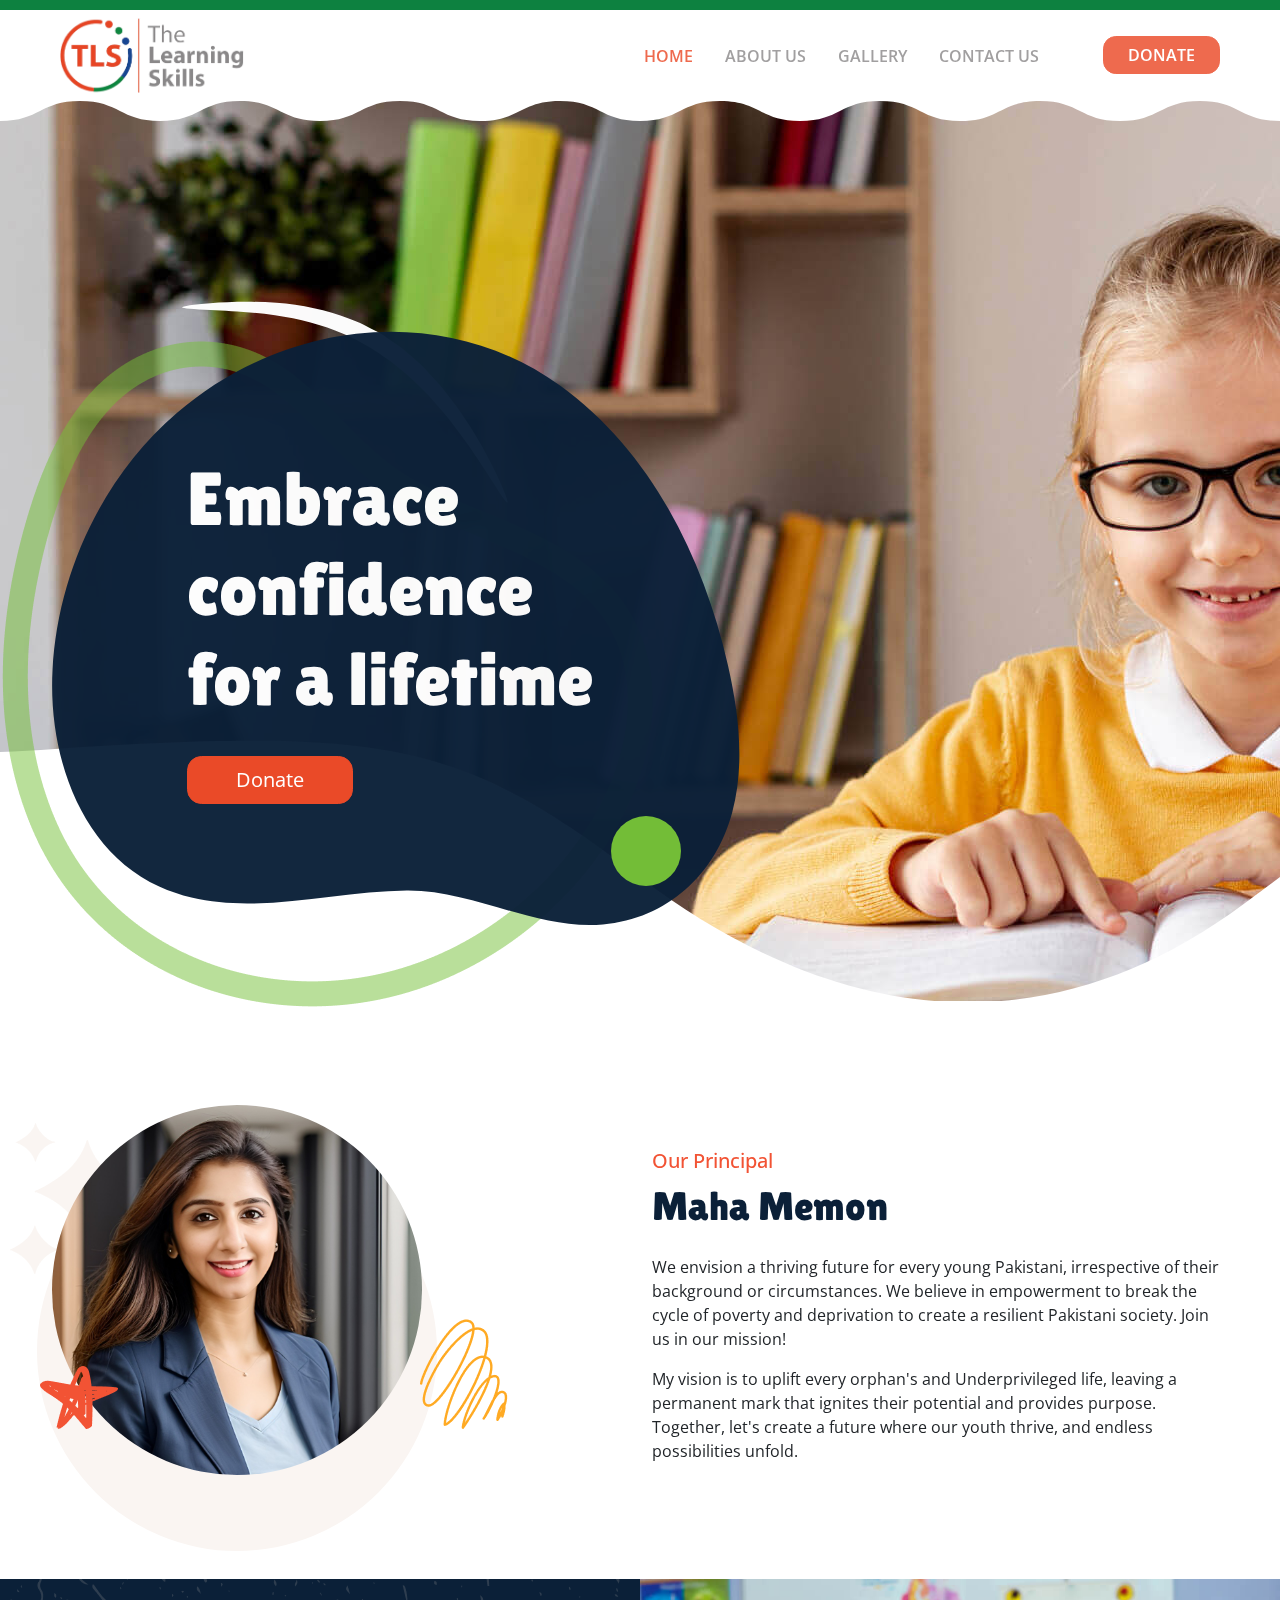
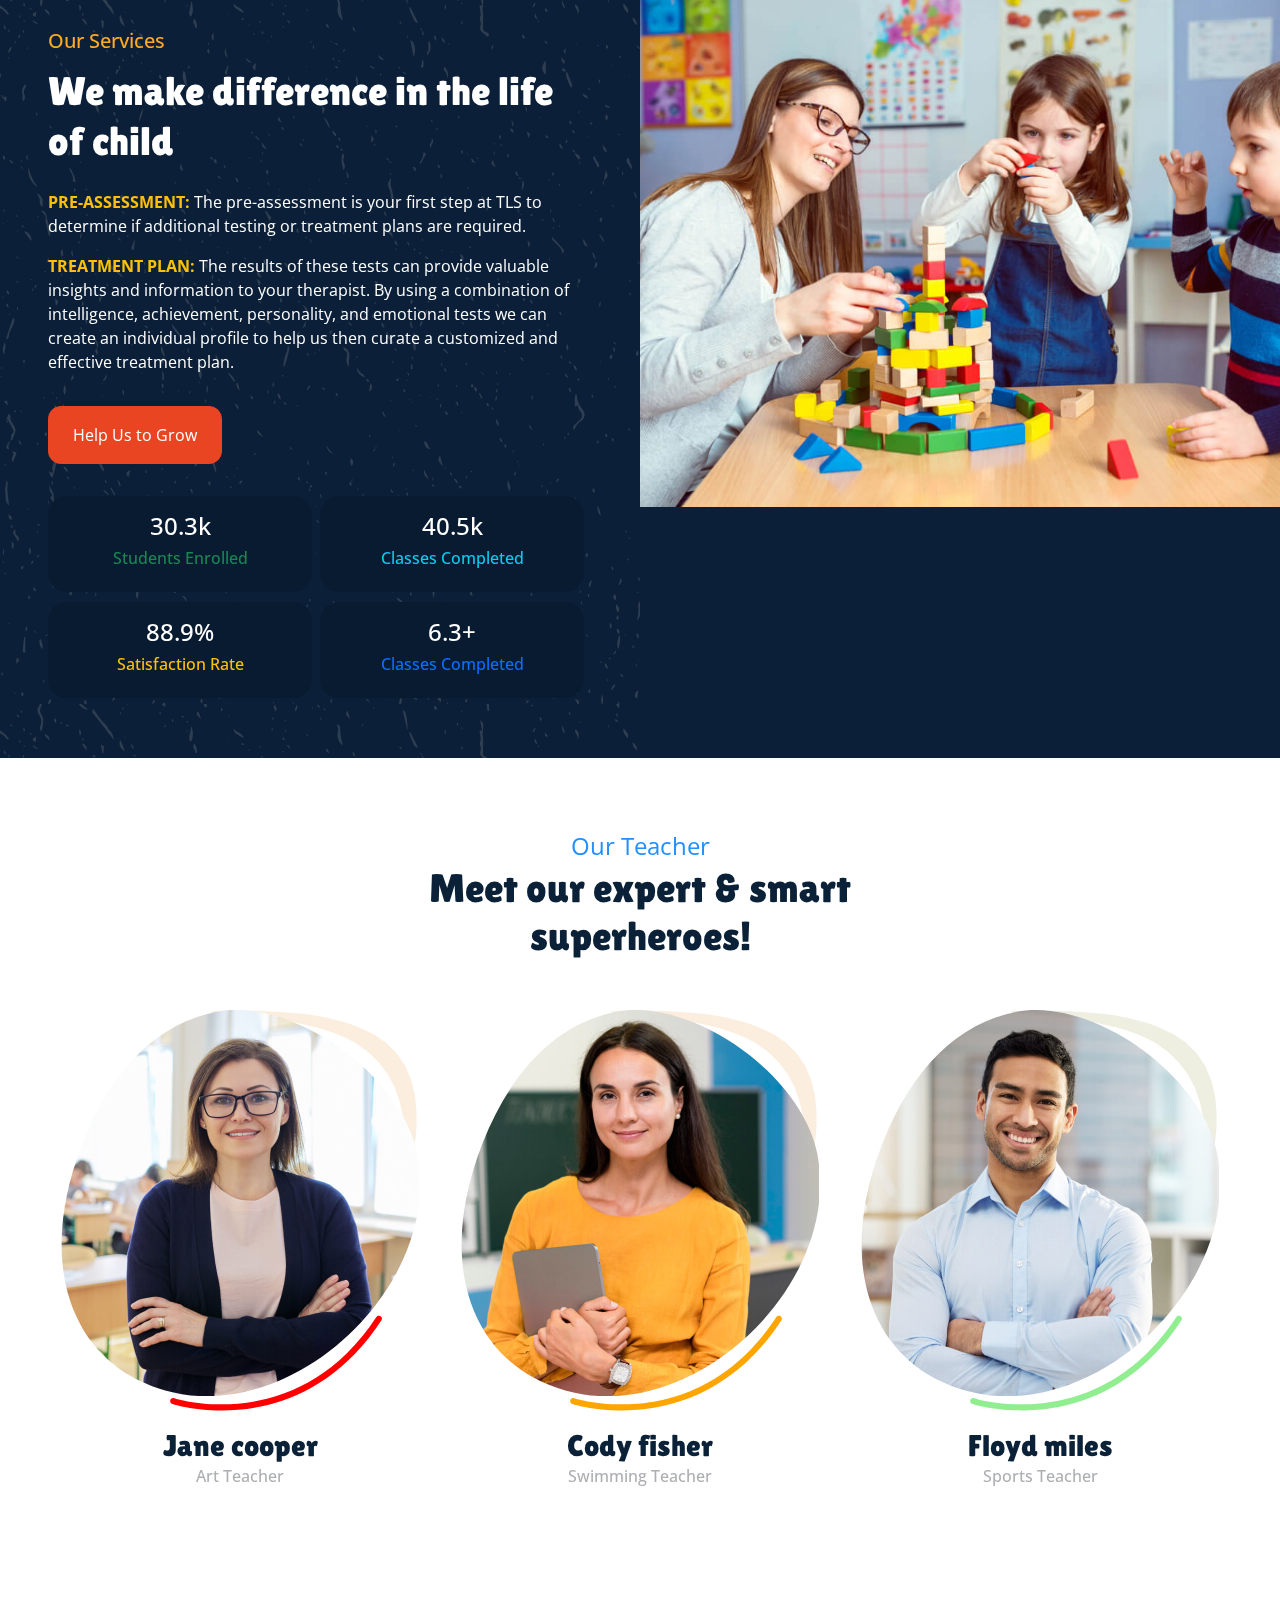
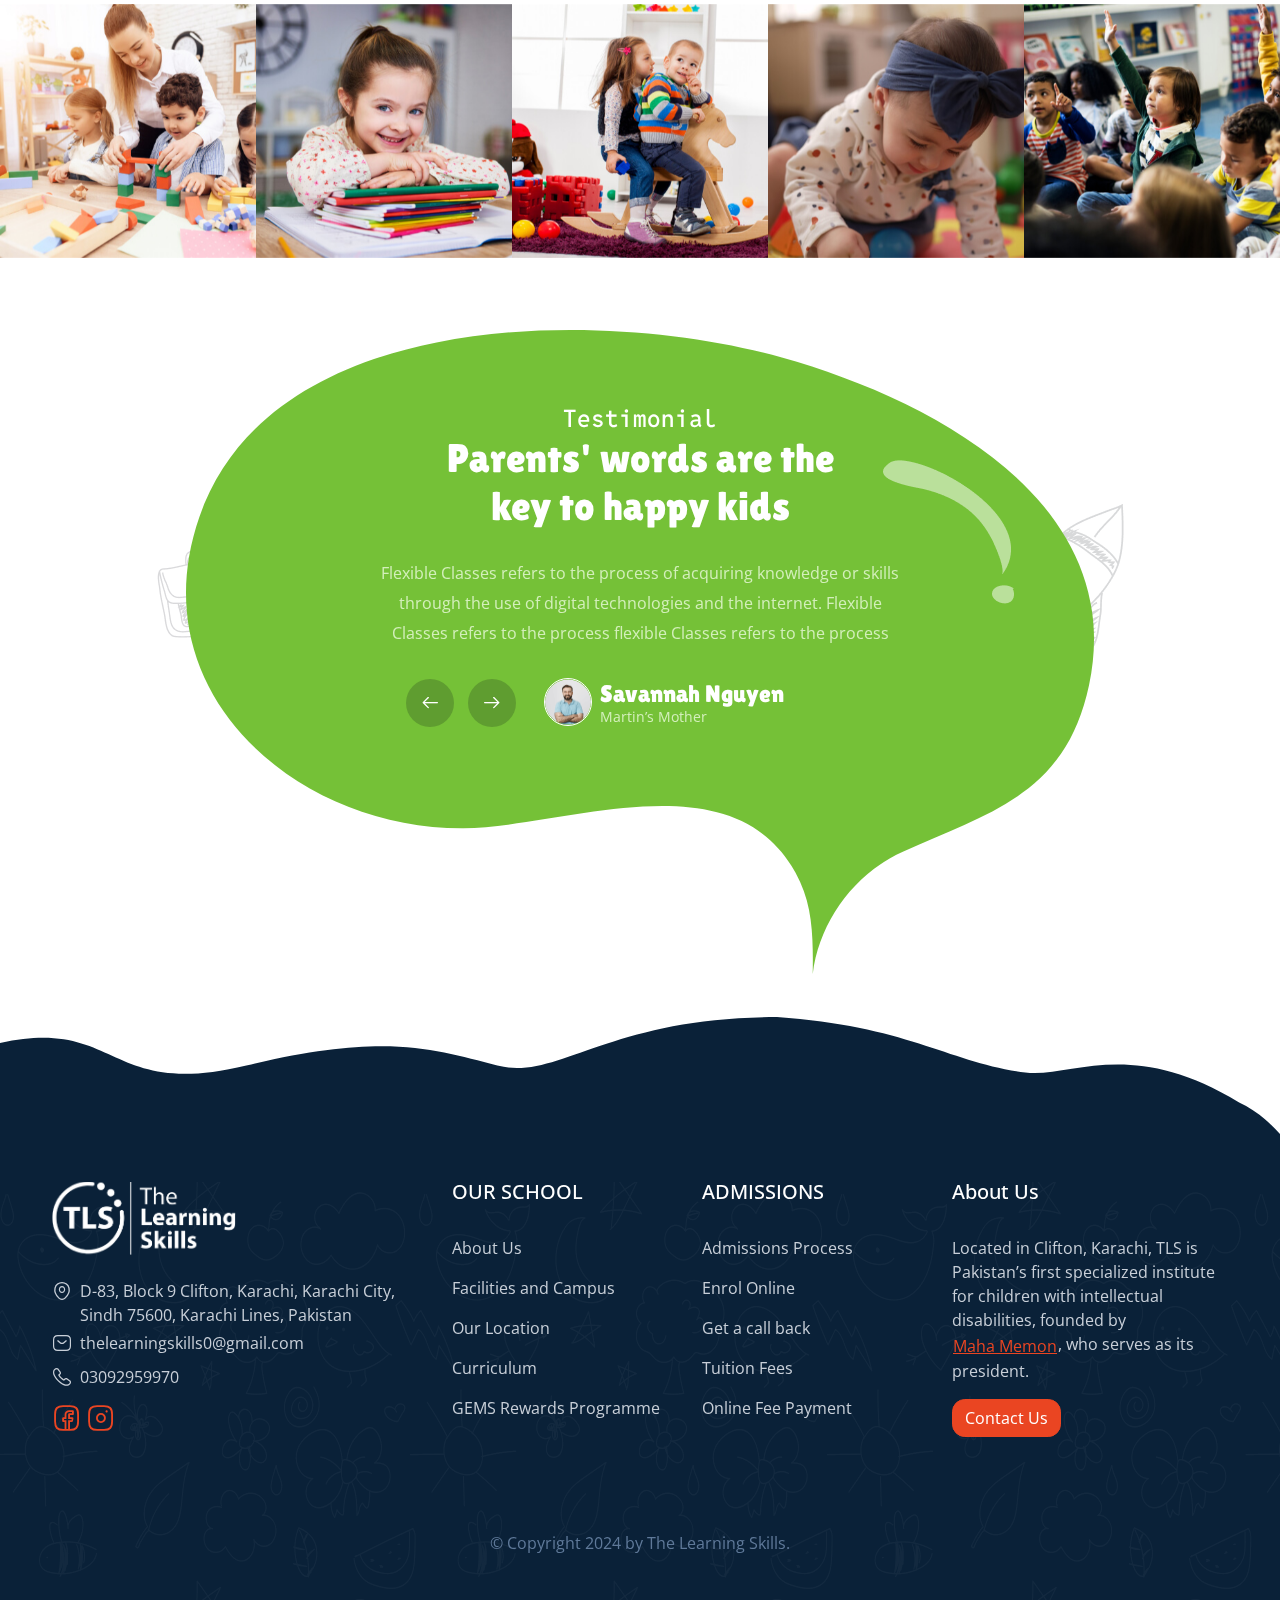
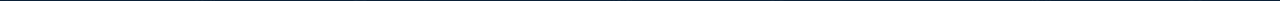
<file: index.html>
<!doctype html>
<html lang="en">

<head>
  <!-- Required meta tags -->
  <meta charset="utf-8">
  <meta name="viewport" content="width=device-width, initial-scale=1">

  <!-- CSS -->
  <link href="/assets/styles/style.css" rel="stylesheet" crossorigin="anonymous">
  <link rel="stylesheet" href="/assets/styles/owl.carousel.min.css">
  <link rel="stylesheet"
    href="/assets/styles/owl.theme.default.min.css">

  <link rel="icon" type="image/png" sizes="16x16" href="/favicon.ico">


  <title>The Learning Skills</title>
</head>

<body>

  <header>
    <nav class="navbar navbar-expand-lg">
      <div class="container-fluid">
        <a class="navbar-brand" href="/index.html">The Learning Skills</a>
        <button class="navbar-toggler" type="button" data-bs-toggle="offcanvas" data-bs-target="#navbarSupportedContent"
          aria-controls="navbarSupportedContent" aria-expanded="false" aria-label="Toggle navigation">
         <i class="icon-menu-1"></i>
        </button>
        <div class="offcanvas offcanvas-end" tabindex="-1" id="navbarSupportedContent"
          aria-labelledby="navbarSupportedContentLabel">
          <div class="offcanvas-header">
            <h5 class="offcanvas-title" id="navbarSupportedContentLabel">Menu</h5>
            <button type="button" class="btn-close text-reset" data-bs-dismiss="offcanvas" aria-label="Close"></button>
          </div>
          <div class="offcanvas-body">
            <ul class="navbar-nav mb-2 mb-lg-0 ms-auto">
              <li class="nav-item">
                <a class="nav-link active" aria-current="page" href="/index.html">Home</a>
              </li>
              <li class="nav-item">
                <a class="nav-link" aria-current="page" href="/about-us.html">About Us</a>
              </li>
              <li class="nav-item">
                <a class="nav-link" href="/gallery.html">Gallery</a>
              </li>
              <li class="nav-item">
                <a class="nav-link" href="/contact.html">Contact Us</a>
              </li>
              <li class="nav-item my-xl-0 my-lg-0 my-1">
                <a href="/donate.html" class="btn btn-primary px-4 ms-lg-5">Donate</a>
              </li>
            </ul>
          </div>
        </div>
      </div>
    </nav>

    <div class="header-banner">
      <div class="slide">
        <div class="banner-image"></div>
        <div class="container">
          <div class="row">
            <div class="col-xl-8 col-lg-10 col-12 mx-xl-0 mx-auto banner-container">
              <div class="banner-box">
                <div class="baner-content">
                  <h3>
                    Embrace<br> confidence<br> for a lifetime
                  </h3>
                  <a href="/contact.html" class="btn btn-primary btn-lg px-5  mt-4">Donate</a>
                </div>
                <div class="banner-shape1">
                  <img src="/assets/images/banner-1-shape-2.png" alt="">
                </div>
                <div class="banner-shape22"></div>
                <div class="banner-shape3"></div>
                <div class="banner-shape4">
                  <div class="banner-shape4-inner"></div>
                </div>
                <div class="banner-shape5">
                  <div class="banner-shape5-inner"></div>
                </div>
              </div>
            </div>
          </div>
        </div>
      </div>
    </div>
  </header>

  <section style="margin: 100px 0;">
    <div class="container">
      <div class="row">
        <div class="col-md-6 d-flex align-items-center mb-md-0 mb-lg-0 mb-0 position-relative">
          <div class="img-section">
            <img src="./assets/images/head-of-school.png" width="370px" height="370px" alt="Contact Image"
              class="img-fluid head-rounded-image mb-md-0 mb-lg-0 mb-5">
          </div>
          <div class="stars-shape">
            <img src="./assets/images/contact-stars.png" class="stars-img" alt="">
          </div>
          <div class="orange-star-shape">
            <img src="./assets/images/contact-orange-star.png" class="orange-star" alt="">
          </div>
          <div class="zigzag-shape">
            <img src="./assets/images/contact-zigzag-shape.png" class="zigzag" alt="">
          </div>
        </div>
        <div class="col-md-6 pt-5">
          <h6 class="contact-heading">Our Principal</h6>
          <h3 class="contact-subheading  mb-4">Maha Memon</h3>
          <p>
            We envision a thriving future for every young Pakistani, irrespective of their
            background or circumstances. We believe in empowerment to break the cycle of
            poverty and deprivation to create a resilient Pakistani society.
            Join us in our mission!
          </p>
          <p>
            My vision is to uplift every orphan's and Underprivileged life, leaving a
            permanent mark that ignites their potential and provides purpose. Together,
            let's create a future where our youth thrive, and endless possibilities unfold.
          </p>
        </div>
      </div>
    </div>
  </section>


  <section class="funfacts-section position-relative ">
    <div class="funfacts-bg-animation" style="background: url(./assets/images/funfact-bg-2.png);">
    </div>
    <div class="row zindex-3 g-0">
      <div class="col-xl-6">
        <div class="funfacts-content d-flex  justify-content-center align-items-start px-xl-5 px-lg-5 px-md-5">
          <h6 class="funfacts-heading font-weight-bold">Our Services</h6>
          <h3 class="funfacts-sub-heading text-white  mb-4 text-start">
            We make difference in the life of child
          </h3>
          <p class=" text-start">
            <b class="text-warning">PRE-ASSESSMENT:</b> The pre-assessment is your first step at TLS to determine if additional testing or
            treatment plans are required.
          </p>
          <p class=" text-start">
            <b class="text-warning">TREATMENT PLAN:</b> The results of these tests can provide valuable insights and information to your
            therapist.
            By using a combination of intelligence, achievement, personality, and emotional tests we can
            create an individual profile to help us then curate a customized and effective treatment plan.
          </p>

          <button type="button" class="btn btn-primary px-4 py-3 mt-3 mb-3">Help Us to Grow</button>

          <div class="row text-center mt-3 gx-2 w-100">
            <div class="col-6 col-md-6 col-lg-6 funfact-stat">
              <div class="funfact-inner p-3">
                <h5 class="funfact-number text-white font-weight-bold">30.3k</h5>
                <h6 class="funfact-label text-success">Students Enrolled</h6>
              </div>
            </div>
            <div class="col-6 col-md-6 col-lg-6 funfact-stat">
              <div class="funfact-inner p-3">
                <h5 class="funfact-number text-white font-weight-bold">40.5k</h5>
                <h6 class="funfact-label text-info">Classes Completed</h6>
              </div>
            </div>
            <div class="col-6 col-md-6 col-lg-6 funfact-stat">
              <div class="funfact-inner p-3">
                <h5 class="funfact-number text-white font-weight-bold">88.9%</h5>
                <h6 class="funfact-label text-warning">Satisfaction Rate</h6>
              </div>
            </div>
            <div class="col-6 col-md-6 col-lg-6 funfact-stat">
              <div class="funfact-inner p-3">
                <h5 class="funfact-number text-white font-weight-bold">6.3+</h5>
                <h6 class="funfact-label text-primary">Classes Completed</h6>
              </div>
            </div>
          </div>
        </div>
      </div>
      <div class="col-xl-6">
        <div class="funfacts-image">
          <img src="./assets/images/funfact-1.jpg" alt="Children playing" class="img-fluid">
        </div>
      </div>
    </div>
  </section>


  <section class=" my-5">
    <div class="container mx-auto">
      <div>
        <div class="section-subtitle">
          Our Teacher
        </div>
        <h3 class="section-title">
          Meet our expert & smart
          <br>
          superheroes!
        </h3>
      </div>
      <div class="row" style="overflow-x: hidden;">
        <div class="col-lg-4 col d-flex align-items-center justify-content-center mb-5">
          <div>
            <div class="team-card-svg-top">
              <svg xmlns="http://www.w3.org/2000/svg" viewBox="0 0 207 157" class="team-second-svg">
                <path
                  d="M0.255249 1.69657C0.907365 0.855618 12.3312 0.403216 29.5368 0.426383C46.7158 0.513133 69.6055 1.28915 92.43 3.86789C115.129 6.52265 136.887 11.9096 152.332 18.8871C156.063 20.7291 160.018 22.2178 163.085 24.0834C166.027 26.0249 168.807 27.8183 171.326 29.4759C172.586 30.3047 173.783 31.1053 174.907 31.8548C175.906 32.6803 176.753 33.513 177.573 34.2768C179.212 35.8045 180.617 37.1329 181.716 38.2108C182.815 39.2886 184.157 40.5888 185.634 42.1007C187.067 43.6303 188.151 45.5893 189.621 47.6079C191.002 49.662 192.509 51.9048 194.115 54.2677C195.766 56.6128 196.54 59.4901 197.896 62.2698C199.074 65.1203 200.421 68.0095 201.537 71.0967C202.284 74.3024 203.059 77.5769 203.852 80.8974C205.752 87.4145 205.994 94.5861 206.495 101.496C207.754 129.351 201.165 155.955 198.932 156.465C195.811 157.22 197.496 131.837 192.769 105.828C191.373 99.4039 190.414 92.6477 187.897 86.6661C186.845 83.6072 185.802 80.5712 184.786 77.6041C183.331 74.8368 181.903 72.1384 180.52 69.5546C179.048 67.0063 178.105 64.3551 176.347 62.2643C174.679 60.1381 173.145 58.0913 171.694 56.2509C170.197 54.4283 169.113 52.6017 167.699 51.2504C166.276 49.8762 164.988 48.7137 163.971 47.7099C162.953 46.7061 161.692 45.48 160.232 44.014C159.485 43.3013 158.755 42.5021 157.872 41.71C156.864 40.994 155.794 40.2498 154.696 39.4367C152.464 37.8513 150.061 36.0947 147.461 34.2305C144.815 32.3841 141.282 30.9144 138.018 29.0738C124.431 22.0789 105.04 16.1286 84.1235 12.4784C63.162 8.84582 41.6318 6.79042 25.7309 5.21776C9.8033 3.70869 -0.387809 2.56047 0.255249 1.69657Z" />
              </svg>
            </div>
            <div class="team-card-svg-middle">
              <svg xmlns="http://www.w3.org/2000/svg" viewBox="0 0 217 98" fill="red">
                <path
                  d="M203.517 22.6552C120.489 128.266 3.54803 91.1587 2.29153 90.7596C0.667608 90.2287 -0.200435 88.4866 0.330195 86.8628C0.860825 85.2391 2.60286 84.3715 4.22678 84.9025C5.48328 85.3016 130.102 124.677 210.694 2.04102C211.597 0.592506 213.532 0.229286 214.961 1.15706C216.391 2.08483 216.774 3.99488 215.846 5.42433C211.856 11.5493 207.731 17.2946 203.517 22.6552Z">
                </path>
              </svg>
            </div>
            <div class="team-card-img">
              <img src="./assets/images/team-1.jpeg" alt="">
            </div>
            <div>
              <h6 class="team-title">
                Jane cooper
              </h6>
              <div class="team-subtitle">
                Art Teacher
              </div>
            </div>
          </div>
        </div>
        <div class="col-lg-4 d-flex align-items-center justify-content-center mb-5">
          <div>
            <div class="team-card-svg-top">
              <svg xmlns="http://www.w3.org/2000/svg" viewBox="0 0 207 157" class="team-second-svg">
                <path
                  d="M0.255249 1.69657C0.907365 0.855618 12.3312 0.403216 29.5368 0.426383C46.7158 0.513133 69.6055 1.28915 92.43 3.86789C115.129 6.52265 136.887 11.9096 152.332 18.8871C156.063 20.7291 160.018 22.2178 163.085 24.0834C166.027 26.0249 168.807 27.8183 171.326 29.4759C172.586 30.3047 173.783 31.1053 174.907 31.8548C175.906 32.6803 176.753 33.513 177.573 34.2768C179.212 35.8045 180.617 37.1329 181.716 38.2108C182.815 39.2886 184.157 40.5888 185.634 42.1007C187.067 43.6303 188.151 45.5893 189.621 47.6079C191.002 49.662 192.509 51.9048 194.115 54.2677C195.766 56.6128 196.54 59.4901 197.896 62.2698C199.074 65.1203 200.421 68.0095 201.537 71.0967C202.284 74.3024 203.059 77.5769 203.852 80.8974C205.752 87.4145 205.994 94.5861 206.495 101.496C207.754 129.351 201.165 155.955 198.932 156.465C195.811 157.22 197.496 131.837 192.769 105.828C191.373 99.4039 190.414 92.6477 187.897 86.6661C186.845 83.6072 185.802 80.5712 184.786 77.6041C183.331 74.8368 181.903 72.1384 180.52 69.5546C179.048 67.0063 178.105 64.3551 176.347 62.2643C174.679 60.1381 173.145 58.0913 171.694 56.2509C170.197 54.4283 169.113 52.6017 167.699 51.2504C166.276 49.8762 164.988 48.7137 163.971 47.7099C162.953 46.7061 161.692 45.48 160.232 44.014C159.485 43.3013 158.755 42.5021 157.872 41.71C156.864 40.994 155.794 40.2498 154.696 39.4367C152.464 37.8513 150.061 36.0947 147.461 34.2305C144.815 32.3841 141.282 30.9144 138.018 29.0738C124.431 22.0789 105.04 16.1286 84.1235 12.4784C63.162 8.84582 41.6318 6.79042 25.7309 5.21776C9.8033 3.70869 -0.387809 2.56047 0.255249 1.69657Z" />
              </svg>
            </div>
            <div class="team-card-svg-middle">
              <svg xmlns="http://www.w3.org/2000/svg" viewBox="0 0 217 98" fill="orange">
                <path
                  d="M203.517 22.6552C120.489 128.266 3.54803 91.1587 2.29153 90.7596C0.667608 90.2287 -0.200435 88.4866 0.330195 86.8628C0.860825 85.2391 2.60286 84.3715 4.22678 84.9025C5.48328 85.3016 130.102 124.677 210.694 2.04102C211.597 0.592506 213.532 0.229286 214.961 1.15706C216.391 2.08483 216.774 3.99488 215.846 5.42433C211.856 11.5493 207.731 17.2946 203.517 22.6552Z">
                </path>
              </svg>
            </div>
            <div class="team-card-img">
              <img src="./assets/images/team-2.jpeg" alt="">
            </div>
            <div>
              <h6 class="team-title">
                Cody fisher
              </h6>
              <div class="team-subtitle">
                Swimming Teacher
              </div>
            </div>
          </div>
        </div>
        <div class="col-lg-4 col d-flex align-items-center justify-content-center mb-5">
          <div>
            <div class="team-card-svg-top">
              <svg xmlns="http://www.w3.org/2000/svg" viewBox="0 0 207 157" class="team-last-svg">
                <path
                  d="M0.255249 1.69657C0.907365 0.855618 12.3312 0.403216 29.5368 0.426383C46.7158 0.513133 69.6055 1.28915 92.43 3.86789C115.129 6.52265 136.887 11.9096 152.332 18.8871C156.063 20.7291 160.018 22.2178 163.085 24.0834C166.027 26.0249 168.807 27.8183 171.326 29.4759C172.586 30.3047 173.783 31.1053 174.907 31.8548C175.906 32.6803 176.753 33.513 177.573 34.2768C179.212 35.8045 180.617 37.1329 181.716 38.2108C182.815 39.2886 184.157 40.5888 185.634 42.1007C187.067 43.6303 188.151 45.5893 189.621 47.6079C191.002 49.662 192.509 51.9048 194.115 54.2677C195.766 56.6128 196.54 59.4901 197.896 62.2698C199.074 65.1203 200.421 68.0095 201.537 71.0967C202.284 74.3024 203.059 77.5769 203.852 80.8974C205.752 87.4145 205.994 94.5861 206.495 101.496C207.754 129.351 201.165 155.955 198.932 156.465C195.811 157.22 197.496 131.837 192.769 105.828C191.373 99.4039 190.414 92.6477 187.897 86.6661C186.845 83.6072 185.802 80.5712 184.786 77.6041C183.331 74.8368 181.903 72.1384 180.52 69.5546C179.048 67.0063 178.105 64.3551 176.347 62.2643C174.679 60.1381 173.145 58.0913 171.694 56.2509C170.197 54.4283 169.113 52.6017 167.699 51.2504C166.276 49.8762 164.988 48.7137 163.971 47.7099C162.953 46.7061 161.692 45.48 160.232 44.014C159.485 43.3013 158.755 42.5021 157.872 41.71C156.864 40.994 155.794 40.2498 154.696 39.4367C152.464 37.8513 150.061 36.0947 147.461 34.2305C144.815 32.3841 141.282 30.9144 138.018 29.0738C124.431 22.0789 105.04 16.1286 84.1235 12.4784C63.162 8.84582 41.6318 6.79042 25.7309 5.21776C9.8033 3.70869 -0.387809 2.56047 0.255249 1.69657Z" />
              </svg>
            </div>
            <div class="team-card-svg-middle">
              <svg xmlns="http://www.w3.org/2000/svg" viewBox="0 0 217 98" fill="lightgreen">
                <path
                  d="M203.517 22.6552C120.489 128.266 3.54803 91.1587 2.29153 90.7596C0.667608 90.2287 -0.200435 88.4866 0.330195 86.8628C0.860825 85.2391 2.60286 84.3715 4.22678 84.9025C5.48328 85.3016 130.102 124.677 210.694 2.04102C211.597 0.592506 213.532 0.229286 214.961 1.15706C216.391 2.08483 216.774 3.99488 215.846 5.42433C211.856 11.5493 207.731 17.2946 203.517 22.6552Z">
                </path>
              </svg>
            </div>
            <div class="team-card-img">
              <img src="./assets/images/team-3.jpeg" alt="">
            </div>
            <div>
              <h6 class="team-title">
                Floyd miles
              </h6>
              <div class="team-subtitle">
                Sports Teacher
              </div>
            </div>
          </div>
        </div>
      </div>
    </div>
  </section>
  <div class="container-fluid p-0 my-5">
    <div class="owl-carousel student-gallery mt-5">
      <div class="item"><img class="carousel-img" src="./assets/images/contact-rounded-img.jpg" alt="Image 1">
      </div>
      <div class="item"><img class="carousel-img" src="./assets/images/carousel-1.jpg" alt="Image 2">
      </div>
      <div class="item"><img class="carousel-img" src="./assets/images/carousel-2.jpg" alt="Image 3">
      </div>
      <div class="item"><img class="carousel-img" src="./assets/images/carousel-3.jpg" alt="Image 4">
      </div>
      <div class="item"><img class="carousel-img" src="./assets/images/carousel-4.jpg" alt="Image 5">
      </div>
      <div class="item"><img class="carousel-img" src="./assets/images/carousel-5.jpg" alt="Image 6">
      </div>
      <div class="item"><img class="carousel-img" src="./assets/images/carousel-6.jpg" alt="Image 7">
      </div>
      <div class="item"><img class="carousel-img" src="./assets/images/carousel-7.jpg" alt="Image 7">
      </div>
      <div class="item"><img class="carousel-img" src="./assets/images/carousel-8.jpg" alt="Image 7">
      </div>
    </div>

  </div>

  <section class="testimonial testimonial-section">
    <div class="testimonial-left-shape kidearn-splax simple-parallax-initialized" kidearn-splax" data-para-options='{
      "orientation": "left",
      "scale": 2.5,
      "overflow": true
      }'>
      <img src="./assets/images/testimonial-shape-2.png" alt="kidearn">
    </div>
    <div class="testimonial-right-shape kidearn-splax simple-parallax-initialized" data-para-options='{
              "orientation": "right",
              "scale": 2.5,
              "overflow": true
              }'>
      <img src="./assets/images/testimonial-shape-3.png" alt="kidearn">
    </div>
    <div class="container-fluid">
      <div class="testimonial-area">
        <div class="testimonial-bg"></div>
        <div class="kidearn-splax simple-parallax-initialized testimonial-bg-shape"
          style="background-image: url(./assets/images/testimonial-shape-4.png); will-change: transform; transform: translate3d(-4px, 0px, 0px); transition: transform 0.3s cubic-bezier(0, 0, 0, 1) 0s;"
          data-para-options='{
                  "orientation": "right",
                  "scale": 1.2,
                  "delay": ".3",
                  "transition": "cubic-bezier(0,0,0,1)",
                  "overflow": true
                  }'>
        </div>
        <div class="title-container">
          <div class="sec-title text-center">

            <h6 class="sec-title-tagline">Testimonial</h6>

            <h3 class="sec-title">Parents' words are the<br> key to happy kids</h3>

          </div>
        </div>
        <div class="testimonial-one__carousel kidearn-owl__carousel owl-carousel owl-theme owl-loaded owl-drag"
          data-owl-options='{
              "items": 1,
              "margin": 0,
              "loop": true,
              "smartSpeed": 700,
              "nav": true,
              "navText": ["<span class=\"icon-left-arrow\"></span>","<span class=\"icon-right-arrow\"></span>"],
              "dots": false,
              "autoplay": false
              }'>


          <div class="owl-stage-outer custom-stage-outer">
            <div class="owl-stage"
              style="transform: translate3d(-1674px, 0px, 0px); transition: all 0s ease 0s; width: 3348px;">
              <div class="owl-item " style="width: 558px;">
                <div class="item">
                  <div class="testimonial-item">
                    <div class="testimonial-one-item-quote">
                      Flexible Classes refers to the process of acquiring knowledge or skills
                      through the use of digital technologies and the internet.
                      Flexible Classes refers to the process flexible Classes refers to the
                      process
                    </div>
                    <div class="d-flex align-middle justify-content-center">
                      <div class="testimonial-item-author d-flex align-items-middle ms-5">
                        <div>
                          <img class="testimonial-author-img" src="./assets/images/testi-author-1.png" alt="kidearn">
                        </div>
                        <div class="mt-1 ms-2">
                          <h5 class="testimonial-author-name">Savannah Nguyen</h5>
                          <p class="testimonial-author-designation">Martin’s Mother</p>
                        </div>
                      </div>
                    </div>

                  </div>
                </div>
              </div>
              <div class="owl-item active" style="width: 558px;">
                <div class="item">
                  <div class="testimonial-item">
                    <div class="testimonial-one-item-quote">
                      Flexible Classes refers to the process of acquiring knowledge or skills
                      through the use of digital technologies and the internet.
                      Flexible Classes refers to the process flexible Classes refers to the
                      process
                    </div>
                    <div class="d-flex align-middle justify-content-center">
                      <div class="testimonial-item-author d-flex align-items-middle ms-5">
                        <div>
                          <img class="testimonial-author-img" src="./assets/images/testi-author-2.png" alt="kidearn">
                        </div>
                        <div class="mt-1 ms-2">
                          <h5 class="testimonial-author-name">Savannah Nguyen</h5>
                          <p class="testimonial-author-designation">Martin’s Mother</p>
                        </div>
                      </div>
                    </div>

                  </div>
                </div>
              </div>
              <div class="owl-item" style="width: 558px;">
                <div class="item">
                  <div class="testimonial-item">
                    <div class="testimonial-one-item-quote">
                      Flexible Classes refers to the process of acquiring knowledge or skills
                      through the use of digital technologies and the internet.
                      Flexible Classes refers to the process flexible Classes refers to the
                      process
                    </div>
                    <div class="d-flex align-middle justify-content-center">
                      <div class="testimonial-item-author d-flex align-items-middle ms-5">
                        <div>
                          <img class="testimonial-author-img" src="./assets/images/testi-author-1.png" alt="kidearn">
                        </div>
                        <div class="mt-1 ms-2">
                          <h5 class="testimonial-author-name">Savannah Nguyen</h5>
                          <p class="testimonial-author-designation">Martin’s Mother</p>
                        </div>
                      </div>
                    </div>

                  </div>
                </div>
              </div>


            </div>

          </div>
          <div class="owl-nav custom-owl-nav me-2 mt-0" style="position: relative; top: -84px;">
            <button type="button" role="presentation" class="owl-prev" aria-label="Previous">
              <i class="icon-arrow-left"></i>
            </button>
            <button type="button" role="presentation" class="owl-next" aria-label="carousel button">
              <i class="icon-arrow-right-1"></i>
            </button>
          </div>
        </div>
      </div>
    </div>
  </section>

  <footer>
    <div class="container">
      <div class="row">
        <div class="col-12 col-md-4 mb-4">
          <a class="footer-brand" href="#">The Learning Skills</a>
          <p class="mt-4 ">
          <p class="mt-4 mb-1 d-flex align-item-start">
          <i class="icon-location footer-icon me-2"></i> D-83, Block 9 Clifton, Karachi, Karachi City, Sindh 75600, Karachi Lines, Pakistan
          </p>
          <p class="d-flex align-item-center mb-1">
            <i class="icon-sms footer-icon me-2"></i> <a href="mailto:thelearningskills0@gmail.com" class="email-link p-0">thelearningskills0@gmail.com</a>
          </p>
          <p class="d-flex align-item-center mb-1">
            <i class="icon-call footer-icon me-2"></i> 03092959970
          </p>
          <p>
            <a href="https://www.facebook.com/TheLearningSkills" class="btn btn-link p-0 td-none">
              <i class="icon-facebook social-icon"></i>
            </a>
            <a href="https://www.instagram.com/the_learningskills" class="btn btn-link p-0 td-none">
              <i class="icon-instagram social-icon"></i>
            </a>
          </p>
        </div>
        <div class="col-12 col-md-5 mb-4">
          <div class="row">
            <div class="col-6">
              <h5 class="mb-4">OUR SCHOOL</h5>
              <ul class="navbar-nav">
                <li class="nav-item">
                  <a class="nav-link active" aria-current="page" href="#">About Us</a>
                </li>
                <li class="nav-item">
                  <a class="nav-link" href="#">Facilities and Campus</a>
                </li>
                <li class="nav-item">
                  <a class="nav-link">Our Location</a>
                </li>
                <li class="nav-item">
                  <a class="nav-link">Curriculum</a>
                </li>
                <li class="nav-item">
                  <a class="nav-link">GEMS Rewards Programme</a>
                </li>
              </ul>
            </div>
            <div class="col-6">
              <h5 class="mb-4">ADMISSIONS</h5>
              <ul class="navbar-nav">
                <li class="nav-item">
                  <a class="nav-link active" aria-current="page" href="#">Admissions Process</a>
                </li>
                <li class="nav-item">
                  <a class="nav-link" href="#">Enrol Online</a>
                </li>
                <li class="nav-item">
                  <a class="nav-link">Get a call back</a>
                </li>
                <li class="nav-item">
                  <a class="nav-link">Tuition Fees</a>
                </li>
                <li class="nav-item">
                  <a class="nav-link">Online Fee Payment</a>
                </li>
              </ul>
            </div>
          </div>
        </div>
        <div class="col-12 col-md-3 mb-4">
          <h5 class="mb-4">About Us</h5>
          <p class="pt-2">
            Located in Clifton, Karachi, TLS is Pakistan’s
            first specialized institute for children with intellectual disabilities,
            founded by <a href="#" class="btn btn-link p-0">Maha Memon</a>, who serves as its president.
          </p>
          <button type="button" class="btn btn-primary">
            Contact Us
          </button>
        </div>
        <div class="col-12">
          <p class="text-center mt-5 copy-right">© Copyright 2024 by The Learning Skills.</p>
        </div>
      </div>
    </div>
  </footer>
  <!-- jQuery (necessary for Owl Carousel) -->
  <script src="/assets/js/jquery.min.js"></script>

  <!-- Optional JavaScript; choose one of the two! -->
  <script src="/assets/js/bootstrap.bundle.min.js"
    crossorigin="anonymous"></script>

  <!-- Owl Carousel JS -->
  <script src="/assets/js/owl.carousel.min.js"></script>

  <!-- Owl Carousel Initialization Script -->
  <script>
    $(document).ready(function () {
      var owl = $(".testimonial-one__carousel");

      owl.owlCarousel({
        items: 1,
        margin: 0,
        loop: true,
        smartSpeed: 700,
        nav: true,
        navText: ["<span class='icon-left-arrow'></span>", "<span class='icon-right-arrow'></span>"],
        dots: false,
        autoplay: true, // Enable autoplay
        autoplayTimeout: 5000,
        autoplayHoverPause: true // Pause autoplay when mouse hovers over carousel
      });

      var student = $(".student-gallery");

      student.owlCarousel({
        items: 5,
        margin: 0,
        loop: true,
        smartSpeed: 700,
        nav: true,
        navText: ["<span class='icon-left-arrow'></span>", "<span class='icon-right-arrow'></span>"],
        dots: false,
        autoplay: true, // Enable autoplay
        autoplayTimeout: 5000,
        autoplayHoverPause: true, // Pause autoplay when mouse hovers over carousel
        responsive:{
        0:{
            items:1,
            nav:true
        },
        600:{
            items:3,
            nav:false
        },
        1024:{
            items:3,
            nav:true,
            loop:false
        },
        1200:{
            items:5,
            nav:true,
            loop:false
        }
    }
      });

      // Go to the next item
      $(".owl-next").click(function () {
        owl.trigger("next.owl.carousel");
      });

      // Go to the previous item
      $(".owl-prev").click(function () {
        owl.trigger("prev.owl.carousel");
      });
    });
  </script>

</body>

</html>
</file>
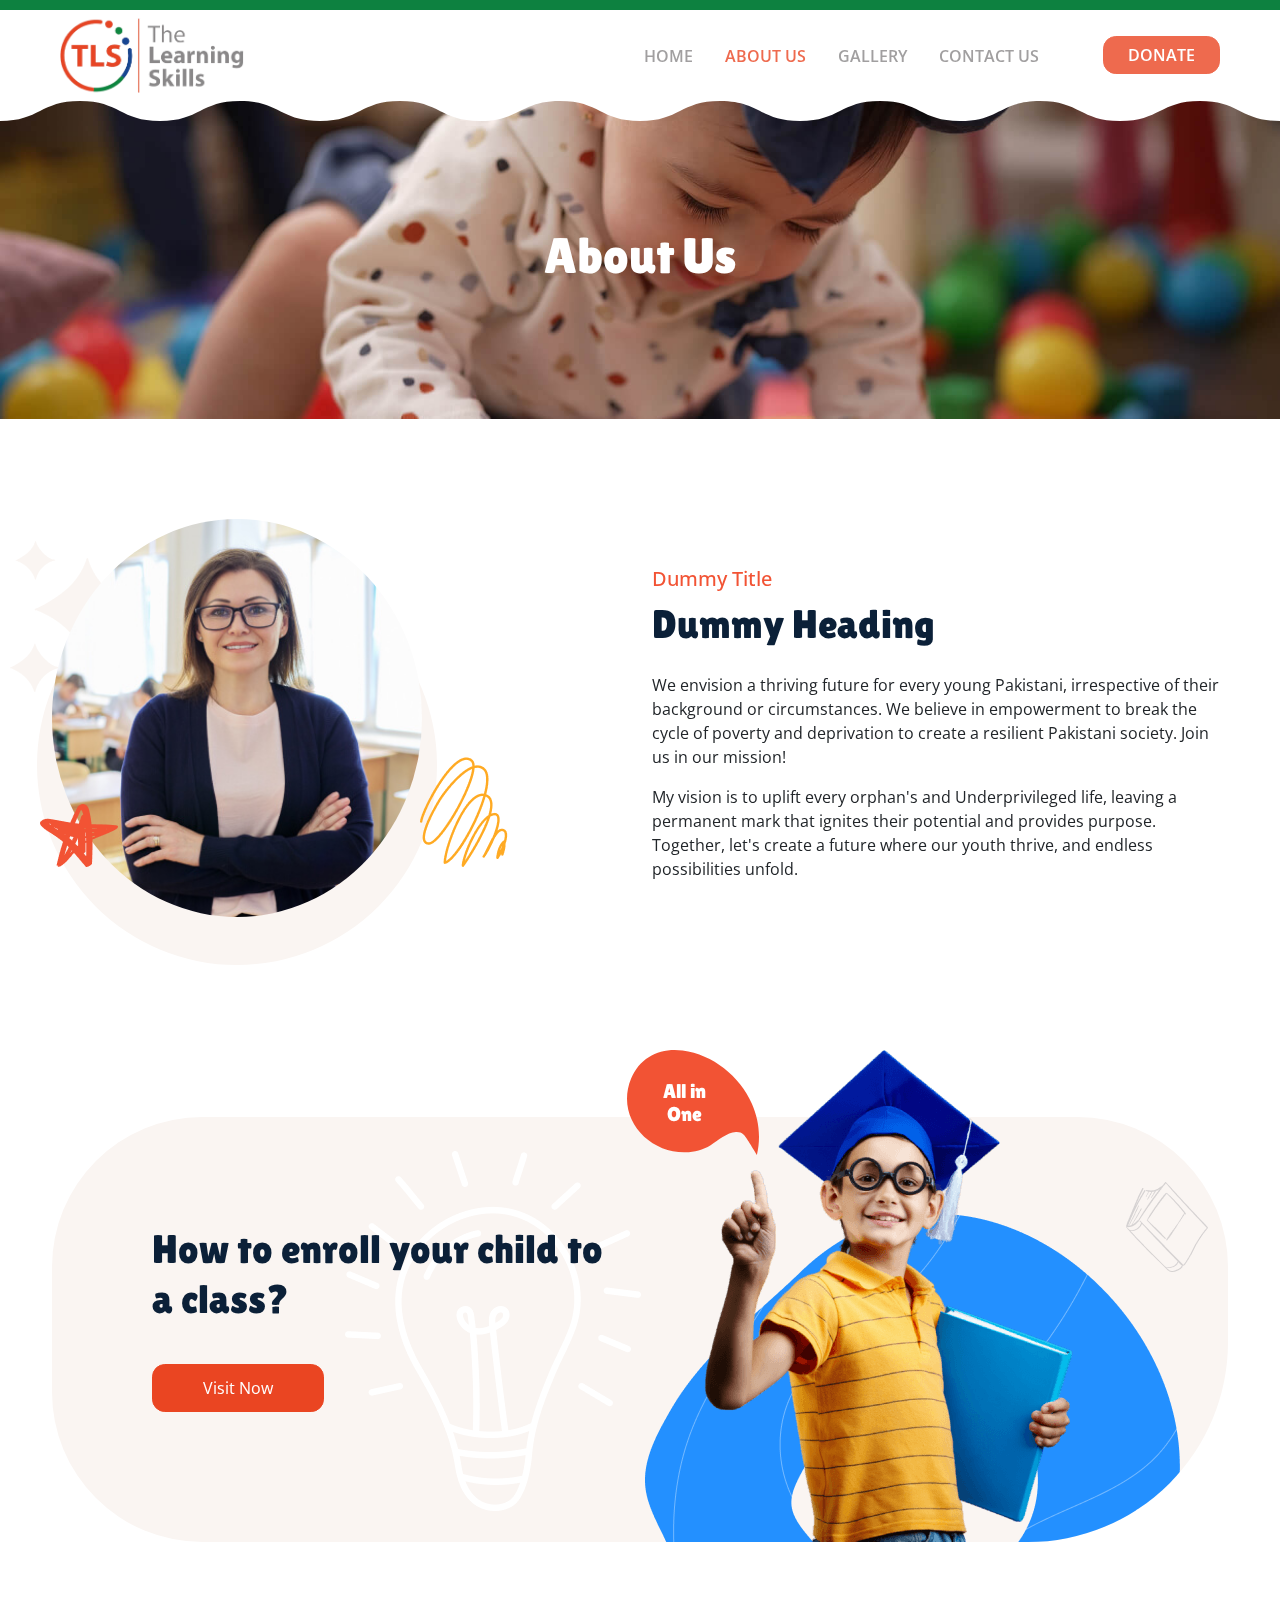
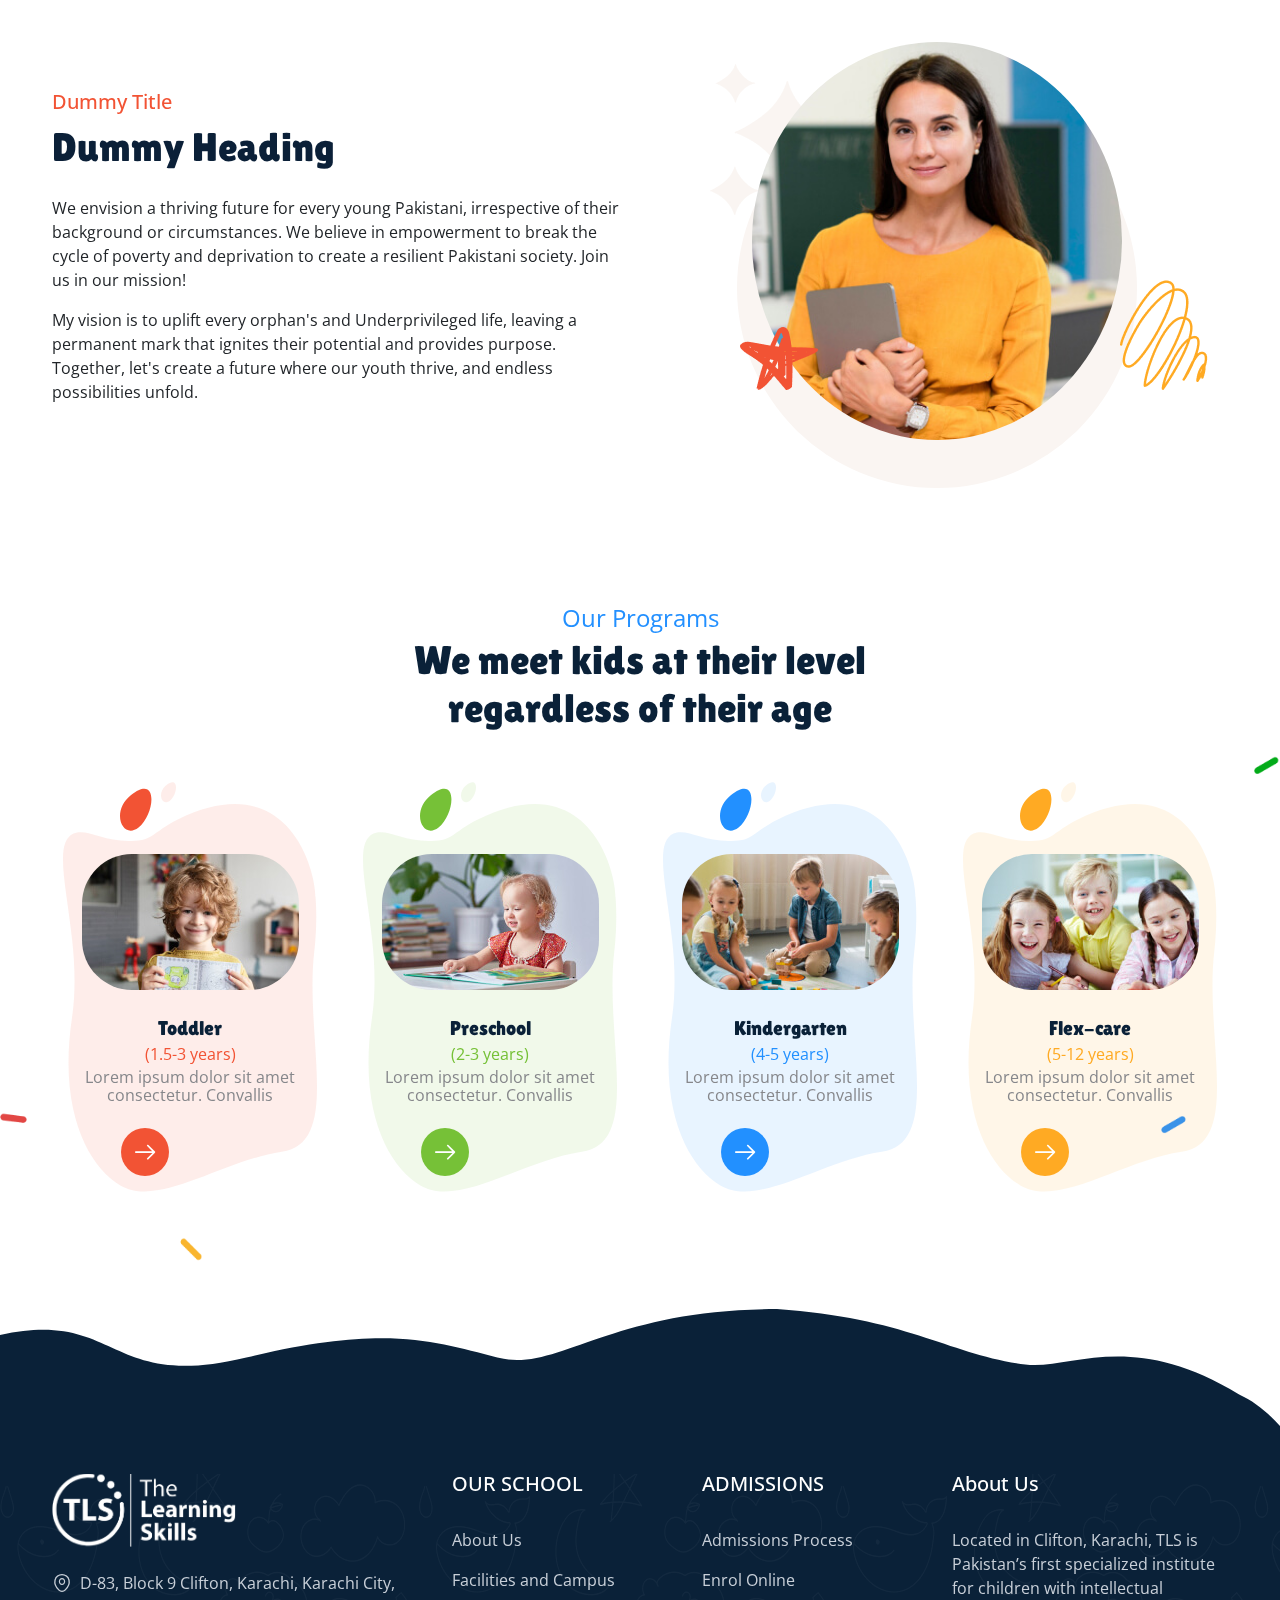
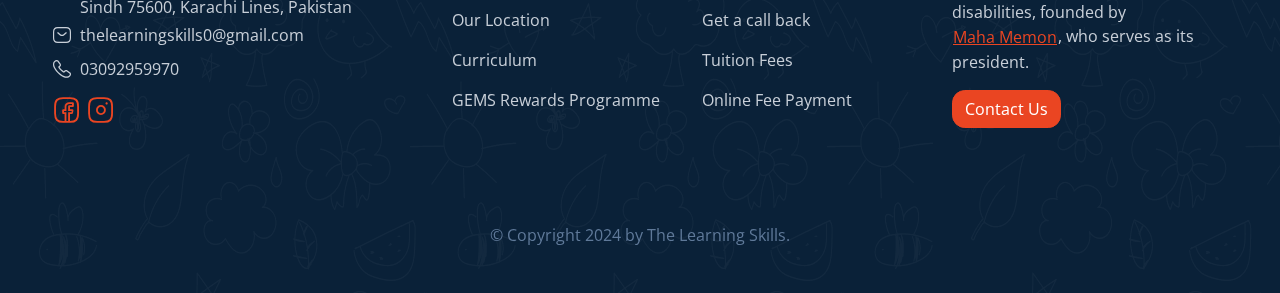
<file: about-us.html>
<!doctype html>
<html lang="en">

<head>
  <!-- Required meta tags -->
  <meta charset="utf-8">
  <meta name="viewport" content="width=device-width, initial-scale=1">

  <!-- CSS -->
  <link href="/assets/styles/style.css" rel="stylesheet" crossorigin="anonymous">



  <link rel="icon" type="image/png" sizes="16x16" href="/favicon.ico">


  <title>The Learning Skills</title>
</head>

<body>

  <header>
    <nav class="navbar navbar-expand-lg">
      <div class="container-fluid">
        <a class="navbar-brand" href="/index.html">The Learning Skills</a>
        <button class="navbar-toggler" type="button" data-bs-toggle="offcanvas" data-bs-target="#navbarSupportedContent"
          aria-controls="navbarSupportedContent" aria-expanded="false" aria-label="Toggle navigation">
         <i class="icon-menu-1"></i>
        </button>
        <div class="offcanvas offcanvas-end" tabindex="-1" id="navbarSupportedContent"
          aria-labelledby="navbarSupportedContentLabel">
          <div class="offcanvas-header">
            <h5 class="offcanvas-title" id="navbarSupportedContentLabel">Menu</h5>
            <button type="button" class="btn-close text-reset" data-bs-dismiss="offcanvas" aria-label="Close"></button>
          </div>
          <div class="offcanvas-body">
            <ul class="navbar-nav mb-2 mb-lg-0 ms-auto">
              <li class="nav-item">
                <a class="nav-link" aria-current="page" href="/index.html">Home</a>
              </li>
              <li class="nav-item">
                <a class="nav-link active" aria-current="page" href="/about-us.html">About Us</a>
              </li>
              <li class="nav-item">
                <a class="nav-link" href="/gallery.html">Gallery</a>
              </li>
              <li class="nav-item">
                <a class="nav-link" href="/contact.html">Contact Us</a>
              </li>
              <li class="nav-item my-xl-0 my-lg-0 my-1">
                <a href="/donate.html" class="btn btn-primary px-4 ms-lg-5">Donate</a>
              </li>
            </ul>
          </div>
        </div>
      </div>
    </nav>
  </header>
  <section class="subpage-header">
    <div class="inner-header d-flex align-items-center justify-content-center">
      <h3 class="bubbly-fonts-h3">About Us</h3>
    </div>
  </section>


  <section style="margin: 100px 0;">
    <div class="container">
      <div class="row">
        <div class="col-md-6 d-flex align-items-center mb-md-0 mb-lg-0 mb-5 position-relative">
          <div class="img-section">
            <img src="./assets/images/team-1.jpeg" width="370px" height="370px" alt="Contact Image"
              class="img-fluid head-rounded-image mb-md-0 mb-lg-0 mb-5">
          </div>
          <div class="stars-shape">
            <img src="./assets/images/contact-stars.png" class="stars-img" alt="">
          </div>
          <div class="orange-star-shape">
            <img src="./assets/images/contact-orange-star.png" class="orange-star" alt="">
          </div>
          <div class="zigzag-shape">
            <img src="./assets/images/contact-zigzag-shape.png" class="zigzag" alt="">
          </div>
        </div>
        <div class="col-md-6 pt-5">
          <h6 class="contact-heading">Dummy Title</h6>
          <h3 class="contact-subheading  mb-4">Dummy Heading</h3>
          <p>
            We envision a thriving future for every young Pakistani, irrespective of their
            background or circumstances. We believe in empowerment to break the cycle of
            poverty and deprivation to create a resilient Pakistani society.
            Join us in our mission!
          </p>
          <p>
            My vision is to uplift every orphan's and Underprivileged life, leaving a
            permanent mark that ignites their potential and provides purpose. Together,
            let's create a future where our youth thrive, and endless possibilities unfold.
          </p>
        </div>
      </div>
    </div>
  </section>

  <section class="visit-now visit-now-about-page">
    <div class="container">
      <div class="visit-now-inner">
        <div class="light-shape kidearn-splax simple-parallax-initialized" data-para-options="{&quot;orientation&quot;: &quot;right&quot;, &quot;scale&quot;: 1.5, &quot;delay&quot;: &quot;.4&quot;, &quot;transition&quot;: &quot;cubic-bezier(0,0,0,1)&quot;, &quot;overflow&quot;: true
    }">
          <img src=" ./assets/images/light-shape.png" class="light-img" alt="kidearn">
        </div>
        <div class="book-shape kidearn-splax simple-parallax-initialized" data-para-options="{&quot;orientation&quot;: &quot;down&quot;, &quot;scale&quot;: 1.5, &quot;delay&quot;: &quot;.4&quot;, &quot;transition&quot;: &quot;cubic-bezier(0,0,0,1)&quot;, &quot;overflow&quot;: true
    }">
          <img src="./assets/images/book-shape.png" class="book-img" alt="kidearn">
        </div>
        <div class="row">
          <div class="col-lg-6 wow fadeInLeft animated" data-wow-delay="100ms"
            style="visibility: visible; animation-delay: 100ms; animation-name: fadeInLeft;">
            <div class="visit-now-content">
              <h3 class="visit-now-title">How to enroll your child to a class?</h3>
              <button type="submit" class="btn btn-primary" style="padding: 11px 50px;">
                Visit Now
              </button>
            </div>
          </div>
          <div class="col-lg-6">
            <div class="visit-now-one wow fadeInUp animated" data-wow-delay="300ms"
              style="visibility: visible; animation-delay: 300ms; animation-name: fadeInUp;">
              <img src="./assets/images/about-us-visit-child.png" alt="child">
              <div class="all-in-one-text">All in<br> One</div>
            </div>
            <div class="visit-now-thumb">
              <div class="visit-now-thumb-two"><img src="./assets/images/child-bg.png" alt="child-bg"></div>
            </div>
          </div>
        </div>
      </div>
    </div>
  </section>

  <section style="margin: 100px 0;">
    <div class="container">
      <div class="row">
        <div class="col-md-6 pt-5">
          <h6 class="contact-heading">Dummy Title</h6>
          <h3 class="contact-subheading  mb-4">Dummy Heading</h3>
          <p>
            We envision a thriving future for every young Pakistani, irrespective of their
            background or circumstances. We believe in empowerment to break the cycle of
            poverty and deprivation to create a resilient Pakistani society.
            Join us in our mission!
          </p>
          <p>
            My vision is to uplift every orphan's and Underprivileged life, leaving a
            permanent mark that ignites their potential and provides purpose. Together,
            let's create a future where our youth thrive, and endless possibilities unfold.
          </p>
        </div>
        <div class="col-md-5 d-flex  align-items-center mb-md-0 mb-lg-0 mb-5 position-relative ms-auto ">
          <div class="">
            <div class="img-section">
              <img src="./assets/images/team-2.jpeg" width=" 370px" height="370px" alt="Contact Image"
                class="img-fluid head-rounded-image mb-md-0 mb-lg-0 mb-5">
            </div>
            <div class="stars-shape">
              <img src="./assets/images/contact-stars.png" class="stars-img" alt="">
            </div>
            <div class="orange-star-shape">
              <img src="./assets/images/contact-orange-star.png" class="orange-star" alt="">
            </div>
            <div class="zigzag-shape">
              <img src="./assets/images/contact-zigzag-shape.png" class="zigzag" alt="">
            </div>
          </div>
        </div>

      </div>
    </div>
  </section>


  <section class="program-section my-5">
    <div class="program-section-bg kidearn-splax simple-parallax-initialized" data-para-options="{
        &quot;orientation&quot;: &quot;up&quot;,
        &quot;scale&quot;: 2.5,
        &quot;overflow&quot;: true
        }" style="transform: translate3d(0px, 216px, 0px);">
        <img src="./assets/images/program-bg-shape.png" class="progress-shape-bg" alt="kidearn">
    </div>
    <div class="container mx-auto">
        <div>
            <div class="section-subtitle">
                Our Programs
            </div>
            <h3 class="section-title">
                We meet kids at their level <br>
                regardless of their age
            </h3>
        </div>
        <div class="row">
            <div class="col-lg-3 col-md-6">
                <div class="program-card-one">
                    <div class="program-one-card-shape">
                        <svg class="program-one-card-shape-one" xmlns="http://www.w3.org/2000/svg"
                            viewBox="0 0 32 43">
                            <path
                                d="M11.0817 6.98831C-9.7901 23.3302 2.35379 52.1177 18.5511 39.5735C34.7647 27.0458 39.1287 -14.9434 11.0817 6.98831Z">
                            </path>
                        </svg>
                        <svg class="program-one-item-shape-two" xmlns="http://www.w3.org/2000/svg"
                            viewBox="0 0 15 21">
                            <path
                                d="M5.28824 3.20713C-4.67276 11.0063 1.12287 24.745 8.85298 18.7583C16.5909 12.7795 18.6736 -7.25972 5.28824 3.20713Z">
                            </path>
                        </svg>
                    </div>
                    <div class="program-one-card-bg common-bg"></div>
                    <div class="program-one-card-image">
                        <img src="./assets/images/program-one-card-img.jpeg" alt="Toddler">
                    </div>
                    <div class="program-one-card-content">
                        <h6 class="program-one-card-title">
                            Toddler
                        </h6>
                        <div class="program-one-card-age font-red">(1.5-3 years)</div>
                        <div class="program-one-card-text">Lorem ipsum dolor sit amet consectetur. Convallis</div>
                        <a class="program-card-btn red-color" href="#">
                            <i class="icon-arrow-right-1"></i>
                        </a>
                    </div>
                </div>
            </div>
            <div class="col-lg-3 col-md-6">
                <div class="program-card-one">
                    <div class="program-one-card-shape">
                        <svg class="program-two-card-shape-one" xmlns="http://www.w3.org/2000/svg"
                            viewBox="0 0 32 43">
                            <path
                                d="M11.0817 6.98831C-9.7901 23.3302 2.35379 52.1177 18.5511 39.5735C34.7647 27.0458 39.1287 -14.9434 11.0817 6.98831Z">
                            </path>
                        </svg>
                        <svg class="program-two-card-shape-two" xmlns="http://www.w3.org/2000/svg"
                            viewBox="0 0 15 21">
                            <path
                                d="M5.28824 3.20713C-4.67276 11.0063 1.12287 24.745 8.85298 18.7583C16.5909 12.7795 18.6736 -7.25972 5.28824 3.20713Z">
                            </path>
                        </svg>
                    </div>
                    <div class="program-two-card-bg common-bg"></div>
                    <div class="program-one-card-image">
                        <img src="./assets/images/program-2.jpeg" alt="Toddler">
                    </div>
                    <div class="program-one-card-content">
                        <h6 class="program-one-card-title">
                            Preschool
                        </h6>
                        <div class="program-one-card-age font-green">(2-3 years)</div>
                        <div class="program-one-card-text">Lorem ipsum dolor sit amet consectetur. Convallis</div>
                        <a class="program-card-btn green-color" href="#">
                          <i class="icon-arrow-right-1"></i>
                        </a>
                    </div>
                </div>
            </div>
            <div class="col-lg-3 col-md-6">
                <div class="program-card-one">
                    <div class="program-one-card-shape">
                        <svg class="program-three-card-shape-one" xmlns="http://www.w3.org/2000/svg"
                            viewBox="0 0 32 43">
                            <path
                                d="M11.0817 6.98831C-9.7901 23.3302 2.35379 52.1177 18.5511 39.5735C34.7647 27.0458 39.1287 -14.9434 11.0817 6.98831Z">
                            </path>
                        </svg>
                        <svg class="program-three-card-shape-two" xmlns="http://www.w3.org/2000/svg"
                            viewBox="0 0 15 21">
                            <path
                                d="M5.28824 3.20713C-4.67276 11.0063 1.12287 24.745 8.85298 18.7583C16.5909 12.7795 18.6736 -7.25972 5.28824 3.20713Z">
                            </path>
                        </svg>
                    </div>
                    <div class="program-three-card-bg common-bg"></div>
                    <div class="program-one-card-image">
                        <img src="./assets/images/program-3.jpeg" alt="Toddler">
                    </div>
                    <div class="program-one-card-content">
                        <h6 class="program-one-card-title">
                            Kindergarten
                        </h6>
                        <div class="program-one-card-age font-blue">(4-5 years)</div>
                        <div class="program-one-card-text">Lorem ipsum dolor sit amet consectetur. Convallis</div>
                        <a class="program-card-btn blue-color" href="#">
                          <i class="icon-arrow-right-1"></i>
                        </a>
                    </div>
                </div>
            </div>
            <div class="col-lg-3 col-md-6">
                <div class="program-card-one">
                    <div class="program-one-card-shape">
                        <svg class="program-four-card-shape-one" xmlns="http://www.w3.org/2000/svg"
                            viewBox="0 0 32 43">
                            <path
                                d="M11.0817 6.98831C-9.7901 23.3302 2.35379 52.1177 18.5511 39.5735C34.7647 27.0458 39.1287 -14.9434 11.0817 6.98831Z">
                            </path>
                        </svg>
                        <svg class="program-four-card-shape-two" xmlns="http://www.w3.org/2000/svg"
                            viewBox="0 0 15 21">
                            <path
                                d="M5.28824 3.20713C-4.67276 11.0063 1.12287 24.745 8.85298 18.7583C16.5909 12.7795 18.6736 -7.25972 5.28824 3.20713Z">
                            </path>
                        </svg>
                    </div>
                    <div class="program-four-card-bg common-bg"></div>
                    <div class="program-one-card-image">
                        <img src="./assets/images/program-4.jpeg" alt="Toddler">
                    </div>
                    <div class="program-one-card-content">
                        <h6 class="program-one-card-title">
                            Flex-care
                        </h6>
                        <div class="program-one-card-age font-yellow">(5-12 years)</div>
                        <div class="program-one-card-text">Lorem ipsum dolor sit amet consectetur. Convallis</div>
                        <a class="program-card-btn yellow-color" href="#">
                          <i class="icon-arrow-right-1"></i>
                        </a>
                    </div>
                </div>
            </div>
        </div>
    </div>
  </section>

  


  <footer>
    <div class="container">
      <div class="row">
        <div class="col-12 col-md-4 mb-4">
          <a class="footer-brand" href="#">The Learning Skills</a>
          <p class="mt-4 ">
          <p class="mt-4 mb-1 d-flex align-item-start">
          <i class="icon-location footer-icon me-2"></i> D-83, Block 9 Clifton, Karachi, Karachi City, Sindh 75600, Karachi Lines, Pakistan
          </p>
          <p class="d-flex align-item-center mb-1">
            <i class="icon-sms footer-icon me-2"></i> <a href="mailto:thelearningskills0@gmail.com" class="email-link p-0">thelearningskills0@gmail.com</a>
          </p>
          <p class="d-flex align-item-center mb-1">
            <i class="icon-call footer-icon me-2"></i> 03092959970
          </p>
          <p>
            <a href="https://www.facebook.com/TheLearningSkills" class="btn btn-link p-0 td-none">
              <i class="icon-facebook social-icon"></i>
            </a>
            <a href="https://www.instagram.com/the_learningskills" class="btn btn-link p-0 td-none">
              <i class="icon-instagram social-icon"></i>
            </a>
          </p>
        </div>
        <div class="col-12 col-md-5 mb-4">
          <div class="row">
            <div class="col-6">
              <h5 class="mb-4">OUR SCHOOL</h5>
              <ul class="navbar-nav">
                <li class="nav-item">
                  <a class="nav-link active" aria-current="page" href="#">About Us</a>
                </li>
                <li class="nav-item">
                  <a class="nav-link" href="#">Facilities and Campus</a>
                </li>
                <li class="nav-item">
                  <a class="nav-link">Our Location</a>
                </li>
                <li class="nav-item">
                  <a class="nav-link">Curriculum</a>
                </li>
                <li class="nav-item">
                  <a class="nav-link">GEMS Rewards Programme</a>
                </li>
              </ul>
            </div>
            <div class="col-6">
              <h5 class="mb-4">ADMISSIONS</h5>
              <ul class="navbar-nav">
                <li class="nav-item">
                  <a class="nav-link active" aria-current="page" href="#">Admissions Process</a>
                </li>
                <li class="nav-item">
                  <a class="nav-link" href="#">Enrol Online</a>
                </li>
                <li class="nav-item">
                  <a class="nav-link">Get a call back</a>
                </li>
                <li class="nav-item">
                  <a class="nav-link">Tuition Fees</a>
                </li>
                <li class="nav-item">
                  <a class="nav-link">Online Fee Payment</a>
                </li>
              </ul>
            </div>
          </div>
        </div>
        <div class="col-12 col-md-3 mb-4">
          <h5 class="mb-4">About Us</h5>
          <p class="pt-2">
            Located in Clifton, Karachi, TLS is Pakistan’s
            first specialized institute for children with intellectual disabilities,
            founded by <a href="#" class="btn btn-link p-0">Maha Memon</a>, who serves as its president.
          </p>
          <button type="button" class="btn btn-primary">
            Contact Us
          </button>
        </div>

        <div class="col-12">
          <p class="text-center mt-5 copy-right">© Copyright 2024 by The Learning Skills.</p>
        </div>
      </div>
    </div>
  </footer>

  <!-- Optional JavaScript; choose one of the two! -->
  <script src="/assets/js/bootstrap.bundle.min.js"
    crossorigin="anonymous"></script>

</body>

</html>
</file>
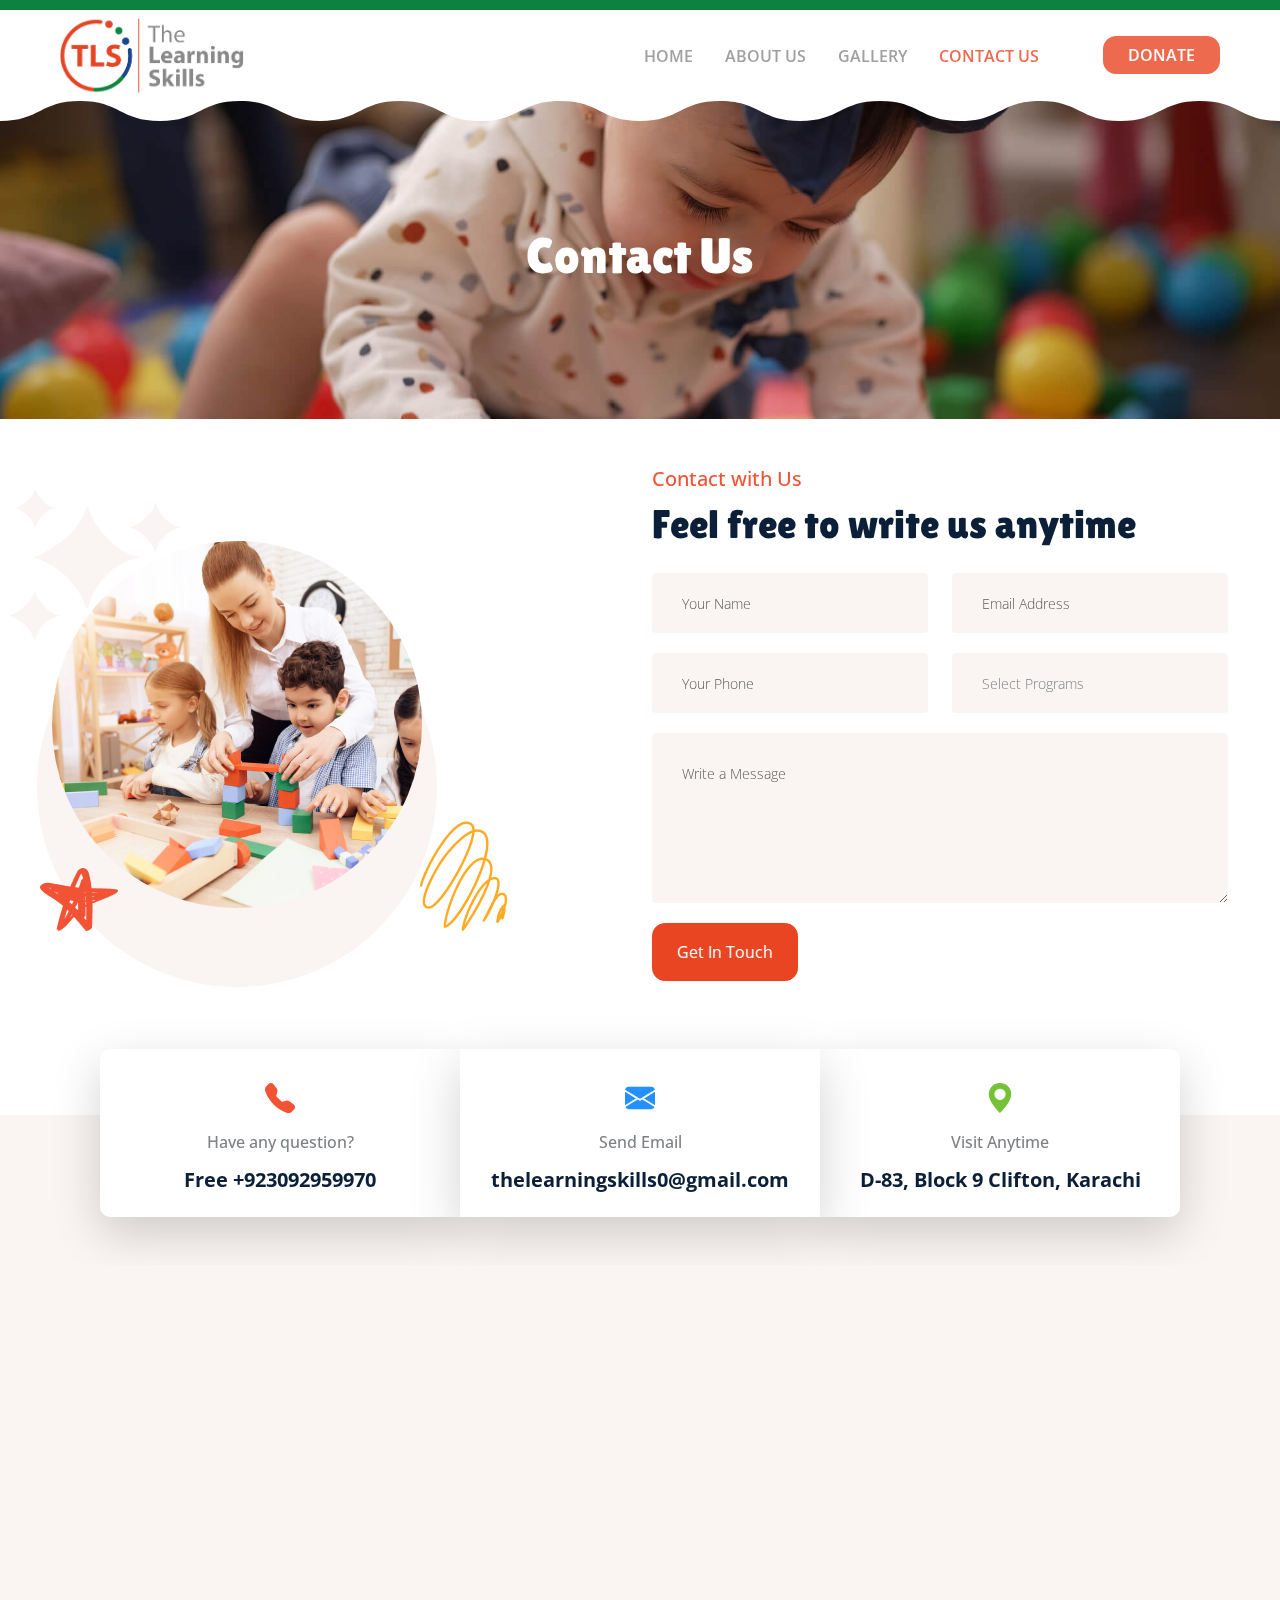
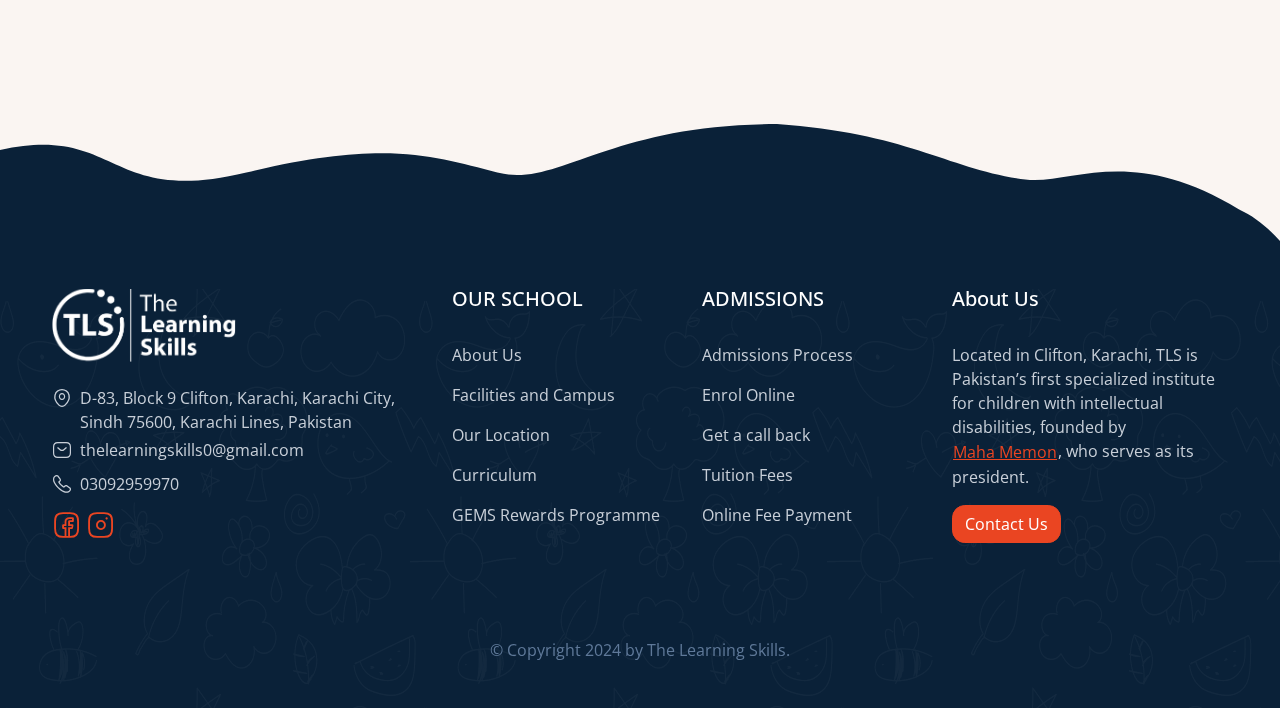
<file: contact.html>
<!doctype html>
<html lang="en">

<head>
  <!-- Required meta tags -->
  <meta charset="utf-8">
  <meta name="viewport" content="width=device-width, initial-scale=1">

  <!-- CSS -->
  <link href="/assets/styles/style.css" rel="stylesheet" crossorigin="anonymous">



  <link rel="icon" type="image/png" sizes="16x16" href="/favicon.ico">


  <title>The Learning Skills</title>
</head>

<body>

  <header>
    <nav class="navbar navbar-expand-lg">
      <div class="container-fluid">
        <a class="navbar-brand" href="/index.html">The Learning Skills</a>
        <button class="navbar-toggler" type="button" data-bs-toggle="offcanvas" data-bs-target="#navbarSupportedContent"
          aria-controls="navbarSupportedContent" aria-expanded="false" aria-label="Toggle navigation">
         <i class="icon-menu-1"></i>
        </button>
        <div class="offcanvas offcanvas-end" tabindex="-1" id="navbarSupportedContent"
          aria-labelledby="navbarSupportedContentLabel">
          <div class="offcanvas-header">
            <h5 class="offcanvas-title" id="navbarSupportedContentLabel">Menu</h5>
            <button type="button" class="btn-close text-reset" data-bs-dismiss="offcanvas" aria-label="Close"></button>
          </div>
          <div class="offcanvas-body">
            <ul class="navbar-nav mb-2 mb-lg-0 ms-auto">
              <li class="nav-item">
                <a class="nav-link" aria-current="page" href="/index.html">Home</a>
              </li>
              <li class="nav-item">
                <a class="nav-link" aria-current="page" href="/about-us.html">About Us</a>
              </li>
              <li class="nav-item">
                <a class="nav-link" href="/gallery.html">Gallery</a>
              </li>
              <li class="nav-item">
                <a class="nav-link active" href="/contact.html">Contact Us</a>
              </li>
              <li class="nav-item my-xl-0 my-lg-0 my-1">
                <a href="/donate.html" class="btn btn-primary px-4 ms-lg-5">Donate</a>
              </li>
            </ul>
          </div>
        </div>
      </div>
    </nav>
  </header>
  <section class="subpage-header">
    <div class="inner-header d-flex align-items-center justify-content-center">
      <h3 class="bubbly-fonts-h3">Contact Us</h3>
    </div>
  </section>

  <section class="mt-5">
    <div class="container">
        <div class="row">
            <div class="col-md-6 d-flex align-items-center mb-md-0 mb-lg-0 mb-5 position-relative">
                <div class="img-section">
                    <img src="./assets/images/contact-rounded-img.jpg" alt="Contact Image"
                        class="img-fluid contact-rounded-image mb-md-0 mb-lg-0 mb-5">
                </div>
                <div class="stars-shape">
                    <img src="./assets/images/contact-stars.png" class="stars-img" alt="">
                </div>
                <div class="orange-star-shape">
                    <img src="./assets/images/contact-orange-star.png" class="orange-star" alt="">
                </div>
                <div class="zigzag-shape">
                    <img src="./assets/images/contact-zigzag-shape.png" class="zigzag" alt="">
                </div>
            </div>
            <div class="col-md-6">
                <h6 class="contact-heading">Contact with Us</h6>
                <h3 class="contact-subheading  mb-4">Feel free to write us anytime</h3>
                <form>
                    <div class="form-row row">
                        <div class="form-group col-md-6">
                            <input type="text" class="form-control contact-input" placeholder="Your Name">
                        </div>
                        <div class="form-group col-md-6">
                            <input type="email" class="form-control contact-input" placeholder="Email Address">
                        </div>
                    </div>
                    <div class="form-row row">
                        <div class="form-group col-md-6">
                            <input type="text" class="form-control contact-input" placeholder="Your Phone">
                        </div>
                        <div class="form-group col-md-6 position-relative">
                            <select class="form-control contact-input">
                                <option selected>Select Programs</option>
                                <option>Program 1</option>
                                <option>Program 2</option>
                                <option>Program 3</option>
                            </select>
                            <i class="fas fa-chevron-down select-icon"></i>
                        </div>
                    </div>
                    <div class="form-group">
                        <textarea class="form-control contact-input contact-textarea" rows="4"
                            placeholder="Write a Message"></textarea>
                    </div>
                    <button type="submit" class="btn btn-primary px-4 py-3">
                      Get In Touch
                    </button>
                </form>
            </div>
        </div>
    </div>
  </section>

  <section class="contact-info" style="margin-top: -400px;">
    <div class="container">
      <div class="contact-info-inner">
        <div class="row g-0 p-5 ">
          <div class="col-md-12 col-lg-4">
            <div class="contact-info-item contact-info-left-card shadow-lg ">
              <i class="icon-telephone contact-info-icon">
                <svg xmlns="http://www.w3.org/2000/svg" width="30" height="30" fill="#f25334"
                  class="bi bi-telephone-fill" viewBox="0 0 16 16">
                  <path fill-rule="evenodd"
                    d="M1.885.511a1.745 1.745 0 0 1 2.61.163L6.29 2.98c.329.423.445.974.315 1.494l-.547 2.19a.68.68 0 0 0 .178.643l2.457 2.457a.68.68 0 0 0 .644.178l2.189-.547a1.75 1.75 0 0 1 1.494.315l2.306 1.794c.829.645.905 1.87.163 2.611l-1.034 1.034c-.74.74-1.846 1.065-2.877.702a18.6 18.6 0 0 1-7.01-4.42 18.6 18.6 0 0 1-4.42-7.009c-.362-1.03-.037-2.137.703-2.877z" />
                </svg>
              </i>
              <p class="contact-info-text">Have any question?</p>
              <h3 class="contact-info-title">
                <a href="#">Free +923092959970</a>
              </h3>
            </div>
          </div>
          <div class="col-md-12 col-lg-4">
            <div class="contact-info-item contact-info-middle-card shadow-lg">
              <i class=" icon-email contact-info-icon">
                <svg xmlns="http://www.w3.org/2000/svg" width="30" height="30" fill="#2390FF"
                  class="bi bi-envelope-fill" viewBox="0 0 16 16">
                  <path
                    d="M.05 3.555A2 2 0 0 1 2 2h12a2 2 0 0 1 1.95 1.555L8 8.414zM0 4.697v7.104l5.803-3.558zM6.761 8.83l-6.57 4.027A2 2 0 0 0 2 14h12a2 2 0 0 0 1.808-1.144l-6.57-4.027L8 9.586zm3.436-.586L16 11.801V4.697z" />
                </svg>
              </i>
              <p class="contact-info-text">Send Email</p>
              <h3 class="contact-info-title">
                <a href="#">thelearningskills0@gmail.com</a>
              </h3>
            </div>
          </div>
          <div class="col-md-12 col-lg-4">
            <div class="contact-info-item contact-info-right-card shadow-lg ">
              <i class=" icon-email contact-info-icon">
                <svg xmlns="http://www.w3.org/2000/svg" width="30" height="30" fill="#75C137" class="bi bi-geo-alt-fill"
                  viewBox="0 0 16 16">
                  <path d="M8 16s6-5.686 6-10A6 6 0 0 0 2 6c0 4.314 6 10 6 10m0-7a3 3 0 1 1 0-6 3 3 0 0 1 0 6" />
                </svg>
              </i>
              <p class="contact-info-text">Visit Anytime</p>
              <h3 class="contact-info-title">
                <a href="#">D-83, Block 9 Clifton, Karachi</a>
              </h3>
            </div>
          </div>
        </div>
      </div>
    </div>
  </section>

  <section class="contact-map position-relative">
    <div class="google-map google-map-contact">
      <iframe class="map-contact" src="https://www.google.com/maps/embed?pb=!1m17!1m12!1m3!1d3616.7806997971124!2d67.03446607609806!3d24.97357484072061!2m3!1f0!2f0!3f0!3m2!1i1024!2i768!4f13.1!3m2!1m1!2zMjTCsDU4JzI0LjkiTiA2N8KwMDInMTMuNCJF!5e0!3m2!1sen!2s!4v1716667393239!5m2!1sen!2s" width="600" height="450" style="border:0;" allowfullscreen="" loading="lazy" referrerpolicy="no-referrer-when-downgrade"></iframe>

    </div>
  </section>


  <footer>
    <div class="container">
      <div class="row">
        <div class="col-12 col-md-4 mb-4">
          <a class="footer-brand" href="#">The Learning Skills</a>
          <p class="mt-4 ">
          <p class="mt-4 mb-1 d-flex align-item-start">
          <i class="icon-location footer-icon me-2"></i> D-83, Block 9 Clifton, Karachi, Karachi City, Sindh 75600, Karachi Lines, Pakistan
          </p>
          <p class="d-flex align-item-center mb-1">
            <i class="icon-sms footer-icon me-2"></i> <a href="mailto:thelearningskills0@gmail.com" class="email-link p-0">thelearningskills0@gmail.com</a>
          </p>
          <p class="d-flex align-item-center mb-1">
            <i class="icon-call footer-icon me-2"></i> 03092959970
          </p>
          <p>
            <a href="https://www.facebook.com/TheLearningSkills" class="btn btn-link p-0 td-none">
              <i class="icon-facebook social-icon"></i>
            </a>
            <a href="https://www.instagram.com/the_learningskills" class="btn btn-link p-0 td-none">
              <i class="icon-instagram social-icon"></i>
            </a>
          </p>
        </div>
        <div class="col-12 col-md-5 mb-4">
          <div class="row">
            <div class="col-6">
              <h5 class="mb-4">OUR SCHOOL</h5>
              <ul class="navbar-nav">
                <li class="nav-item">
                  <a class="nav-link active" aria-current="page" href="#">About Us</a>
                </li>
                <li class="nav-item">
                  <a class="nav-link" href="#">Facilities and Campus</a>
                </li>
                <li class="nav-item">
                  <a class="nav-link">Our Location</a>
                </li>
                <li class="nav-item">
                  <a class="nav-link">Curriculum</a>
                </li>
                <li class="nav-item">
                  <a class="nav-link">GEMS Rewards Programme</a>
                </li>
              </ul>
            </div>
            <div class="col-6">
              <h5 class="mb-4">ADMISSIONS</h5>
              <ul class="navbar-nav">
                <li class="nav-item">
                  <a class="nav-link active" aria-current="page" href="#">Admissions Process</a>
                </li>
                <li class="nav-item">
                  <a class="nav-link" href="#">Enrol Online</a>
                </li>
                <li class="nav-item">
                  <a class="nav-link">Get a call back</a>
                </li>
                <li class="nav-item">
                  <a class="nav-link">Tuition Fees</a>
                </li>
                <li class="nav-item">
                  <a class="nav-link">Online Fee Payment</a>
                </li>
              </ul>
            </div>
          </div>
        </div>
        <div class="col-12 col-md-3 mb-4">
          <h5 class="mb-4">About Us</h5>
          <p class="pt-2">
            Located in Clifton, Karachi, TLS is Pakistan’s
            first specialized institute for children with intellectual disabilities,
            founded by <a href="#" class="btn btn-link p-0">Maha Memon</a>, who serves as its president.
          </p>
          <button type="button" class="btn btn-primary">
            Contact Us
          </button>
        </div>

        <div class="col-12">
          <p class="text-center mt-5 copy-right">© Copyright 2024 by The Learning Skills.</p>
        </div>
      </div>
    </div>
  </footer>

  <!-- Optional JavaScript; choose one of the two! -->
  <script src="/assets/js/bootstrap.bundle.min.js"
    crossorigin="anonymous"></script>

</body>

</html>
</file>
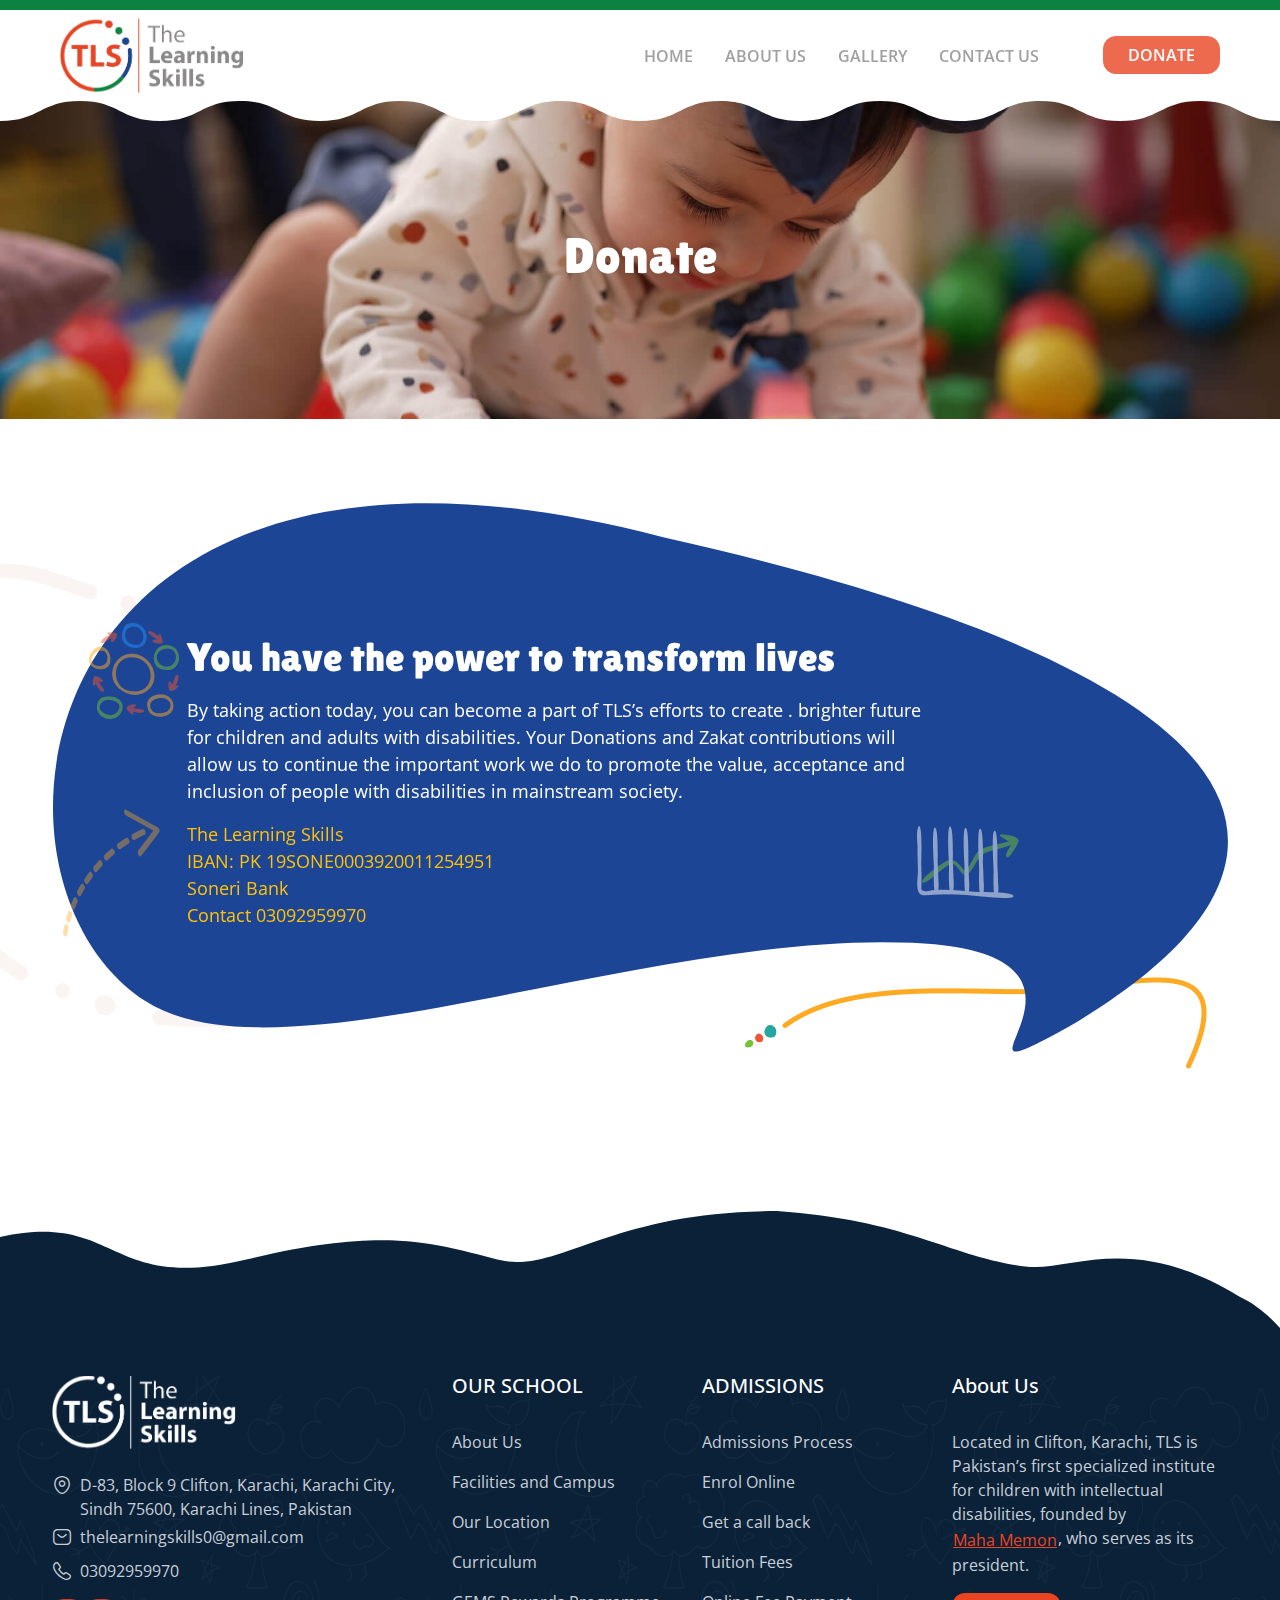
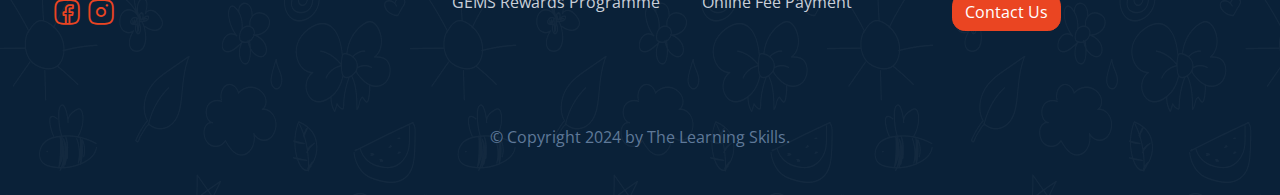
<file: donate.html>
<!doctype html>
<html lang="en">

<head>
  <!-- Required meta tags -->
  <meta charset="utf-8">
  <meta name="viewport" content="width=device-width, initial-scale=1">

  <!-- CSS -->
  <link href="/assets/styles/style.css" rel="stylesheet" crossorigin="anonymous">



  <link rel="icon" type="image/png" sizes="16x16" href="/favicon.ico">


  <title>The Learning Skills</title>
</head>

<body>

  <header>
    <nav class="navbar navbar-expand-lg">
      <div class="container-fluid">
        <a class="navbar-brand" href="/index.html">The Learning Skills</a>
        <button class="navbar-toggler" type="button" data-bs-toggle="offcanvas" data-bs-target="#navbarSupportedContent"
          aria-controls="navbarSupportedContent" aria-expanded="false" aria-label="Toggle navigation">
         <i class="icon-menu-1"></i>
        </button>
        <div class="offcanvas offcanvas-end" tabindex="-1" id="navbarSupportedContent"
          aria-labelledby="navbarSupportedContentLabel">
          <div class="offcanvas-header">
            <h5 class="offcanvas-title" id="navbarSupportedContentLabel">Menu</h5>
            <button type="button" class="btn-close text-reset" data-bs-dismiss="offcanvas" aria-label="Close"></button>
          </div>
          <div class="offcanvas-body">
            <ul class="navbar-nav mb-2 mb-lg-0 ms-auto">
              <li class="nav-item">
                <a class="nav-link" aria-current="page" href="/index.html">Home</a>
              </li>
              <li class="nav-item">
                <a class="nav-link" aria-current="page" href="/about-us.html">About Us</a>
              </li>
              <li class="nav-item">
                <a class="nav-link" href="/gallery.html">Gallery</a>
              </li>
              <li class="nav-item">
                <a class="nav-link" href="/contact.html">Contact Us</a>
              </li>
              <li class="nav-item my-xl-0 my-lg-0 my-1">
                <a href="/donate.html" class="btn btn-primary px-4 ms-lg-5">Donate</a>
              </li>
            </ul>
          </div>
        </div>
      </div>
    </nav>
  </header>


  <section class="subpage-header">
    <div class="inner-header d-flex align-items-center justify-content-center">
      <h3 class="bubbly-fonts-h3">Donate</h3>
    </div>
  </section>


  <section class="mail-one my-5">
    <div class="mail-shape-1">
      <img src="./assets/images/mail-shape-1.png" alt="">
    </div>
    <div class="mail-shape-2">
      <img src="./assets/images/mail-shape-2.png" alt="">
    </div>
    <div class="container">
      <div class="mail-area">
        <div class="mail-bg">
        </div>
        <div class="mail-content">
          <h2 class="section-title text-start my-3 text-white ">You have the power to transform lives</h2>
          <p class="text-white mb-3">
            By taking action today, you can become a part of TLS’s 
            efforts to create . brighter future for children and adults with disabilities. Your Donations 
            and Zakat contributions will allow us to continue the important work we do to promote the value, 
            acceptance and inclusion of people with disabilities in mainstream society. 
          </p>
          <p class="text-warning">
            The Learning Skills <br>
            IBAN: PK 19SONE0003920011254951 <br>
            Soneri Bank <br>
            Contact 03092959970
          </p>
        </div>
        <div class="mail-shape kidearn-splax simple-parallax-initialized" data-para-options="{
                &quot;orientation&quot;: &quot;up&quot;,
                &quot;scale&quot;: 1.5,
                &quot;delay&quot;: &quot;.6&quot;,
                &quot;transition&quot;: &quot;cubic-bezier(0,0,0,1)&quot;,
                &quot;overflow&quot;: true
                }"
          style="will-change: transform; transform: translate3d(0px, 81px, 0px); transition: transform 0.6s cubic-bezier(0, 0, 0, 1) 0s;">
          <img src="./assets/images/mail-shape-3.png" class="mail-shape-animate" alt="kidearn">
        </div>
      </div>
    </div>
  </section>

  <footer class="donate-page-footer">
    <div class="container">
      <div class="row">
        <div class="col-12 col-md-4 mb-4">
          <a class="footer-brand" href="#">The Learning Skills</a>
          <p class="mt-4 ">
          <p class="mt-4 mb-1 d-flex align-item-start">
          <i class="icon-location footer-icon me-2"></i> D-83, Block 9 Clifton, Karachi, Karachi City, Sindh 75600, Karachi Lines, Pakistan
          </p>
          <p class="d-flex align-item-center mb-1">
            <i class="icon-sms footer-icon me-2"></i> <a href="mailto:thelearningskills0@gmail.com" class="email-link p-0">thelearningskills0@gmail.com</a>
          </p>
          <p class="d-flex align-item-center mb-1">
            <i class="icon-call footer-icon me-2"></i> 03092959970
          </p>
          <p>
            <a href="https://www.facebook.com/TheLearningSkills" class="btn btn-link p-0 td-none">
              <i class="icon-facebook social-icon"></i>
            </a>
            <a href="https://www.instagram.com/the_learningskills" class="btn btn-link p-0 td-none">
              <i class="icon-instagram social-icon"></i>
            </a>
          </p>
        </div>
        <div class="col-12 col-md-5 mb-4">
          <div class="row">
            <div class="col-6">
              <h5 class="mb-4">OUR SCHOOL</h5>
              <ul class="navbar-nav">
                <li class="nav-item">
                  <a class="nav-link active" aria-current="page" href="#">About Us</a>
                </li>
                <li class="nav-item">
                  <a class="nav-link" href="#">Facilities and Campus</a>
                </li>
                <li class="nav-item">
                  <a class="nav-link">Our Location</a>
                </li>
                <li class="nav-item">
                  <a class="nav-link">Curriculum</a>
                </li>
                <li class="nav-item">
                  <a class="nav-link">GEMS Rewards Programme</a>
                </li>
              </ul>
            </div>
            <div class="col-6">
              <h5 class="mb-4">ADMISSIONS</h5>
              <ul class="navbar-nav">
                <li class="nav-item">
                  <a class="nav-link active" aria-current="page" href="#">Admissions Process</a>
                </li>
                <li class="nav-item">
                  <a class="nav-link" href="#">Enrol Online</a>
                </li>
                <li class="nav-item">
                  <a class="nav-link">Get a call back</a>
                </li>
                <li class="nav-item">
                  <a class="nav-link">Tuition Fees</a>
                </li>
                <li class="nav-item">
                  <a class="nav-link">Online Fee Payment</a>
                </li>
              </ul>
            </div>
          </div>
        </div>
        <div class="col-12 col-md-3 mb-4">
          <h5 class="mb-4">About Us</h5>
          <p class="pt-2">
            Located in Clifton, Karachi, TLS is Pakistan’s
            first specialized institute for children with intellectual disabilities,
            founded by <a href="#" class="btn btn-link p-0">Maha Memon</a>, who serves as its president.
          </p>
          <button type="button" class="btn btn-primary">
            Contact Us
          </button>
        </div>

        <div class="col-12">
          <p class="text-center mt-5 copy-right">© Copyright 2024 by The Learning Skills.</p>
        </div>
      </div>
    </div>
  </footer>

  <!-- Optional JavaScript; choose one of the two! -->
  <script src="/assets/js/bootstrap.bundle.min.js"
    crossorigin="anonymous"></script>

</body>

</html>
</file>
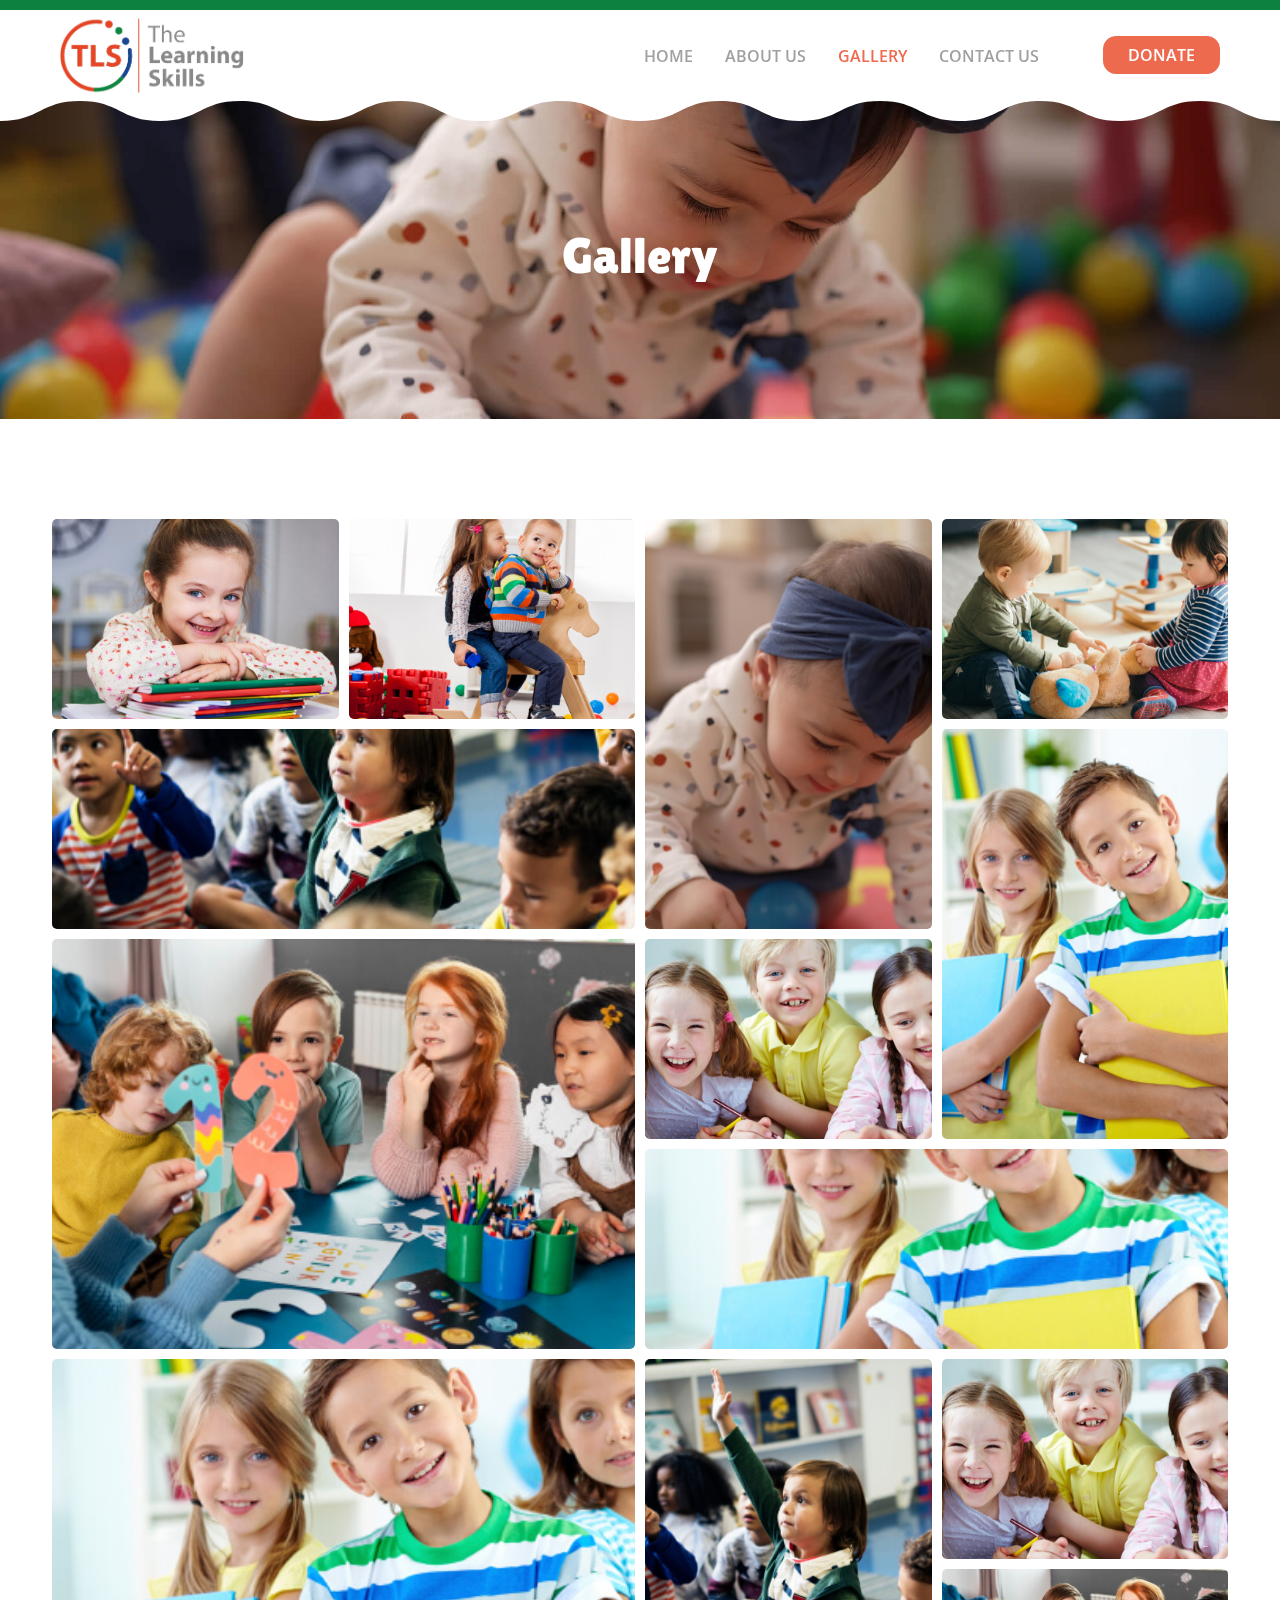
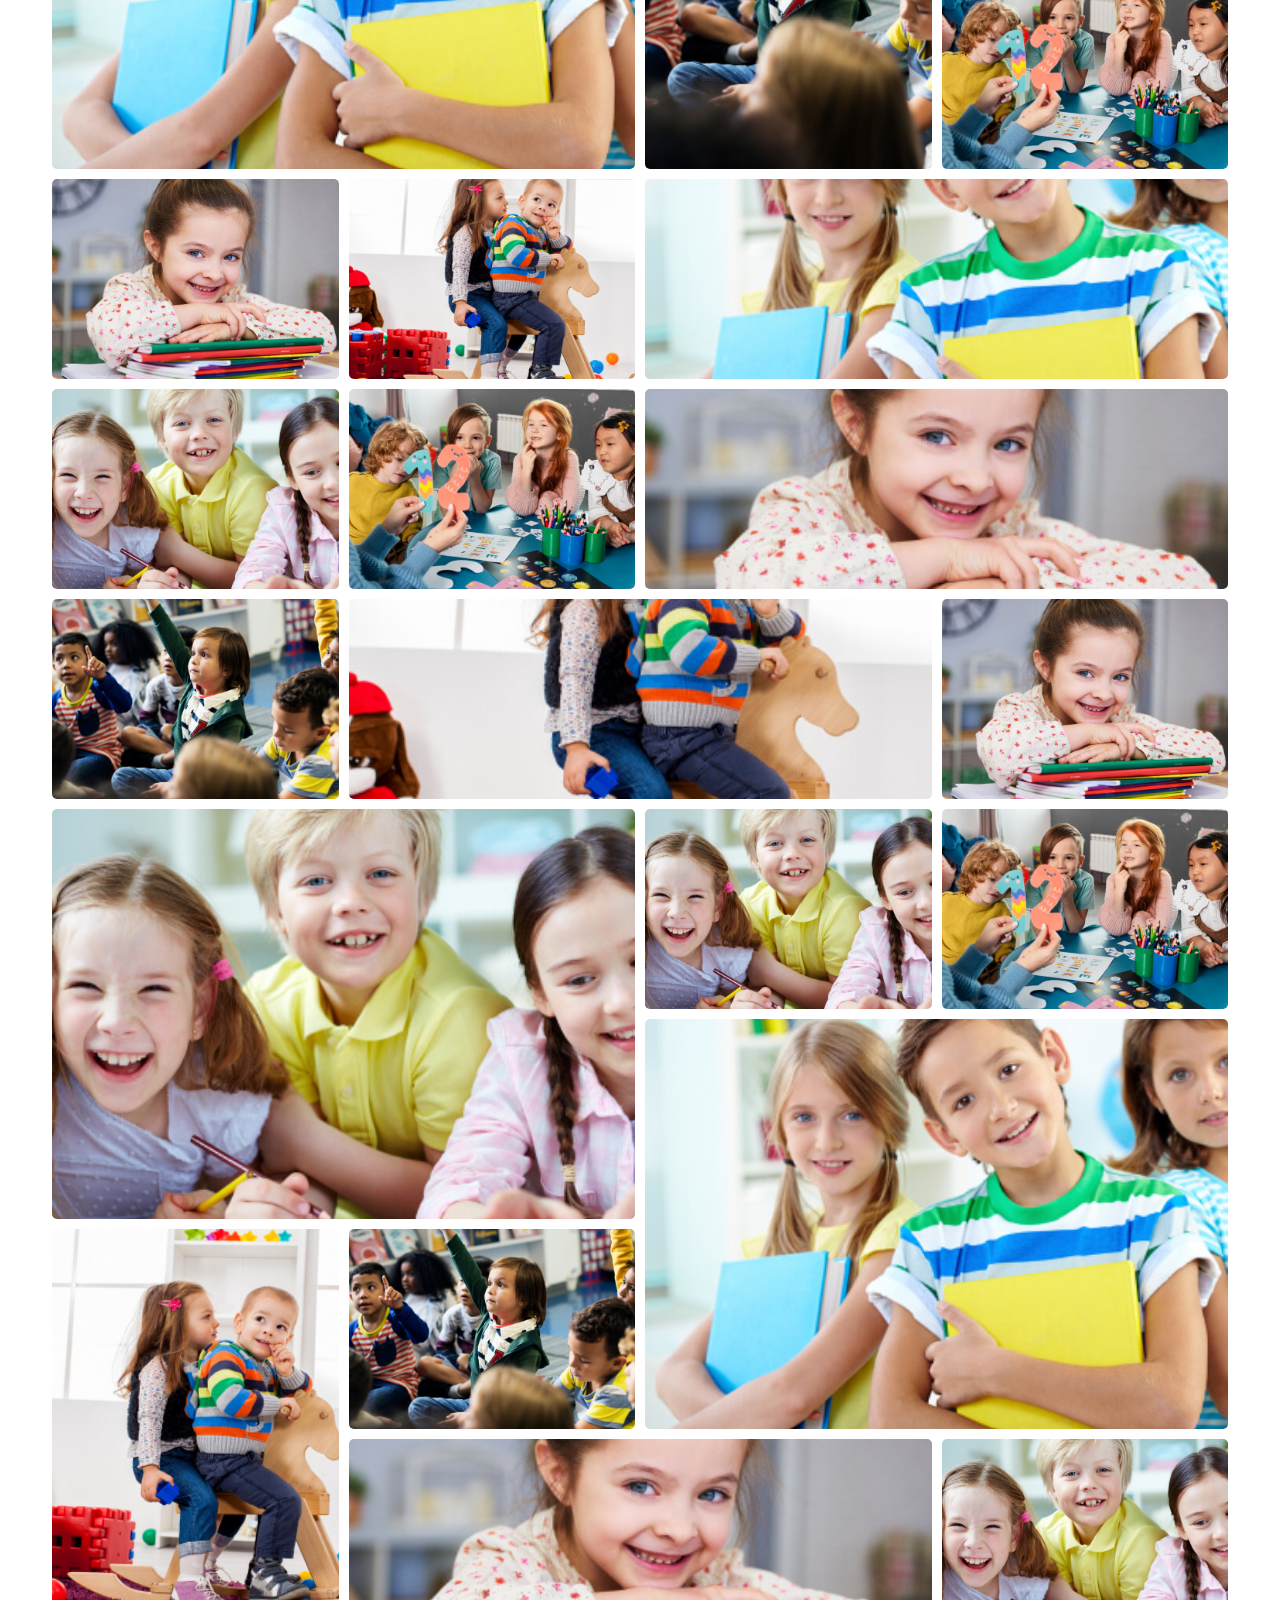
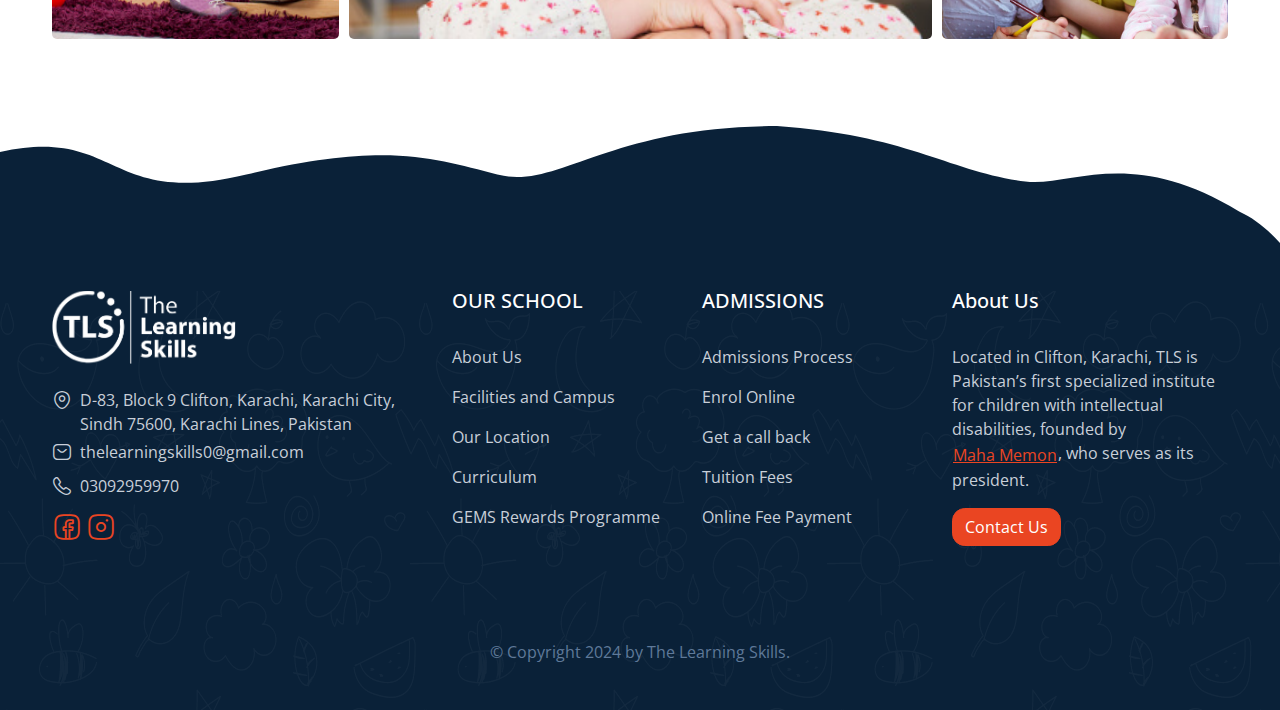
<file: gallery.html>
<!doctype html>
<html lang="en">

<head>
  <!-- Required meta tags -->
  <meta charset="utf-8">
  <meta name="viewport" content="width=device-width, initial-scale=1">

  <!-- CSS -->
  <link href="/assets/styles/style.css" rel="stylesheet" crossorigin="anonymous">



  <link rel="icon" type="image/png" sizes="16x16" href="/favicon.ico">


  <title>The Learning Skills</title>
</head>

<body>

  <header>
    <nav class="navbar navbar-expand-lg">
      <div class="container-fluid">
        <a class="navbar-brand" href="/index.html">The Learning Skills</a>
        <button class="navbar-toggler" type="button" data-bs-toggle="offcanvas" data-bs-target="#navbarSupportedContent"
          aria-controls="navbarSupportedContent" aria-expanded="false" aria-label="Toggle navigation">
          <i class="icon-menu-1"></i>
        </button>
        <div class="offcanvas offcanvas-end" tabindex="-1" id="navbarSupportedContent"
          aria-labelledby="navbarSupportedContentLabel">
          <div class="offcanvas-header">
            <h5 class="offcanvas-title" id="navbarSupportedContentLabel">Menu</h5>
            <button type="button" class="btn-close text-reset" data-bs-dismiss="offcanvas" aria-label="Close"></button>
          </div>
          <div class="offcanvas-body">
            <ul class="navbar-nav mb-2 mb-lg-0 ms-auto">
              <li class="nav-item">
                <a class="nav-link" aria-current="page" href="/index.html">Home</a>
              </li>
              <li class="nav-item">
                <a class="nav-link" aria-current="page" href="/about-us.html">About Us</a>
              </li>
              <li class="nav-item">
                <a class="nav-link active" href="/gallery.html">Gallery</a>
              </li>
              <li class="nav-item">
                <a class="nav-link" href="/contact.html">Contact Us</a>
              </li>
              <li class="nav-item my-xl-0 my-lg-0 my-1">
                <a href="/donate.html" class="btn btn-primary px-4 ms-lg-5">Donate</a>
              </li>
            </ul>
          </div>
        </div>
      </div>
    </nav>
  </header>


  <section class="subpage-header">
    <div class="inner-header d-flex align-items-center justify-content-center">
      <h3 class="bubbly-fonts-h3">Gallery</h3>
    </div>
  </section>


  <section class="container">
    <div class="gallery-wrapper">
      <div>
        <img class="masonry-gallery-img" src="./assets/images/carousel-1.jpg" alt="" />
      </div>
      <div>
        <img class="masonry-gallery-img" src="./assets/images/carousel-2.jpg" alt="" />
      </div>
      <div class="tall">
        <img class="masonry-gallery-img" src="./assets/images/carousel-3.jpg" alt="">
      </div>
      <div class="wide">
        <img class="masonry-gallery-img" src="./assets/images/carousel-4.jpg" alt="" />
      </div>
      <div>
        <img class="masonry-gallery-img" src=" ./assets/images/carousel-5.jpg" alt="" />
      </div>
      <div class="tall">
        <img class="masonry-gallery-img" src="./assets/images/carousel-6.jpg" alt="" />
      </div>
      <div class="big">
        <img class="masonry-gallery-img" src="./assets/images/carousel-7.jpg" alt="" />
      </div>
      <div>
        <img class="masonry-gallery-img" src="./assets/images/carousel-8.jpg" alt="" />
      </div>
      <div class="wide">
        <img class="masonry-gallery-img" src="./assets/images/carousel-6.jpg" alt="" />
      </div>
      <div class="big">
        <img class="masonry-gallery-img" src="./assets/images/carousel-6.jpg" alt="" />
      </div>
      <div class="tall">
        <img class="masonry-gallery-img" src="./assets/images/carousel-4.jpg" alt="" />
      </div>
      <div>
        <img class="masonry-gallery-img" src="./assets/images/carousel-8.jpg" alt="" />
      </div>
      <div>
        <img class="masonry-gallery-img" src="./assets/images/carousel-7.jpg" alt="" />
      </div>
      <div>
        <img class="masonry-gallery-img" src="./assets/images/carousel-1.jpg" alt="" />
      </div>
      <div>
        <img class="masonry-gallery-img" src="./assets/images/carousel-2.jpg" alt="" />
      </div>
      <div class="wide">
        <img class="masonry-gallery-img" src="./assets/images/carousel-6.jpg" alt="" />
      </div>
      <div>
        <img class=" masonry-gallery-img" src="./assets/images/carousel-8.jpg" alt="" />
      </div>
      <div>
        <img class="masonry-gallery-img" src="./assets/images/carousel-7.jpg" alt="" />
      </div>
      <div class="wide">
        <img class="masonry-gallery-img" src="./assets/images/carousel-1.jpg" alt="" />
      </div>
      <div>
        <img class="masonry-gallery-img" src="./assets/images/carousel-4.jpg" alt="" />
      </div>
      <div class=" wide">
        <img class="masonry-gallery-img" src="./assets/images/carousel-2.jpg" alt="" />
      </div>
      <div class="big">
        <img class="masonry-gallery-img" src="./assets/images/carousel-8.jpg" alt="" />
      </div>
      <div>
        <img class=" masonry-gallery-img" src="./assets/images/carousel-1.jpg" alt="" />
      </div>
      <div>
        <img class="masonry-gallery-img" src="./assets/images/carousel-8.jpg" alt="" />
      </div>
      <div class="big">
        <img class="masonry-gallery-img" src="./assets/images/carousel-6.jpg" alt="" />
      </div>
      <div class="tall">
        <img class="masonry-gallery-img" src="./assets/images/carousel-2.jpg" alt="" />
      </div>
      <div>
        <img class="masonry-gallery-img" src="./assets/images/carousel-7.jpg" alt="" />
      </div>
      <div>
        <img class="masonry-gallery-img" src="./assets/images/carousel-4.jpg" alt="" />
      </div>
      <div class="wide">
        <img class="masonry-gallery-img" src="./assets/images/carousel-1.jpg" alt="" />
      </div>
      <div>
        <img class="masonry-gallery-img" src="./assets/images/carousel-8.jpg" alt="" />
      </div>
    </div>
  </section>

  <footer>
    <div class="container">
      <div class="row">
        <div class="col-12 col-md-4 mb-4">
          <a class="footer-brand" href="#">The Learning Skills</a>
          <p class="mt-4 ">
          <p class="mt-4 mb-1 d-flex align-item-start">
            <i class="icon-location footer-icon me-2"></i> D-83, Block 9 Clifton, Karachi, Karachi City, Sindh 75600,
            Karachi Lines, Pakistan
          </p>
          <p class="d-flex align-item-center mb-1">
            <i class="icon-sms footer-icon me-2"></i> <a href="mailto:thelearningskills0@gmail.com"
              class="email-link p-0">thelearningskills0@gmail.com</a>
          </p>
          <p class="d-flex align-item-center mb-1">
            <i class="icon-call footer-icon me-2"></i> 03092959970
          </p>
          <p>
            <a href="https://www.facebook.com/TheLearningSkills" class="btn btn-link p-0 td-none">
              <i class="icon-facebook social-icon"></i>
            </a>
            <a href="https://www.instagram.com/the_learningskills" class="btn btn-link p-0 td-none">
              <i class="icon-instagram social-icon"></i>
            </a>
          </p>
        </div>
        <div class="col-12 col-md-5 mb-4">
          <div class="row">
            <div class="col-6">
              <h5 class="mb-4">OUR SCHOOL</h5>
              <ul class="navbar-nav">
                <li class="nav-item">
                  <a class="nav-link active" aria-current="page" href="#">About Us</a>
                </li>
                <li class="nav-item">
                  <a class="nav-link" href="#">Facilities and Campus</a>
                </li>
                <li class="nav-item">
                  <a class="nav-link">Our Location</a>
                </li>
                <li class="nav-item">
                  <a class="nav-link">Curriculum</a>
                </li>
                <li class="nav-item">
                  <a class="nav-link">GEMS Rewards Programme</a>
                </li>
              </ul>
            </div>
            <div class="col-6">
              <h5 class="mb-4">ADMISSIONS</h5>
              <ul class="navbar-nav">
                <li class="nav-item">
                  <a class="nav-link active" aria-current="page" href="#">Admissions Process</a>
                </li>
                <li class="nav-item">
                  <a class="nav-link" href="#">Enrol Online</a>
                </li>
                <li class="nav-item">
                  <a class="nav-link">Get a call back</a>
                </li>
                <li class="nav-item">
                  <a class="nav-link">Tuition Fees</a>
                </li>
                <li class="nav-item">
                  <a class="nav-link">Online Fee Payment</a>
                </li>
              </ul>
            </div>
          </div>
        </div>
        <div class="col-12 col-md-3 mb-4">
          <h5 class="mb-4">About Us</h5>
          <p class="pt-2">
            Located in Clifton, Karachi, TLS is Pakistan’s
            first specialized institute for children with intellectual disabilities,
            founded by <a href="#" class="btn btn-link p-0">Maha Memon</a>, who serves as its president.
          </p>
          <button type="button" class="btn btn-primary">
            Contact Us
          </button>
        </div>

        <div class="col-12">
          <p class="text-center mt-5 copy-right">© Copyright 2024 by The Learning Skills.</p>
        </div>
      </div>
    </div>
  </footer>

  <!-- Optional JavaScript; choose one of the two! -->
  <script src="/assets/js/bootstrap.bundle.min.js"
    crossorigin="anonymous"></script>

</body>

</html>
</file>
<file: assets/styles/style.css>
@import url("https://fonts.googleapis.com/css2?family=Lilita+One&family=Reddit+Mono:wght@200..900&display=swap");
@import url('https://fonts.googleapis.com/css2?family=Open+Sans:ital,wght@0,300..800;1,300..800&display=swap');

@import url(bootstrap.css);
/* @import url(animate.min.css); */
@import url(font-icon.css);

.owl-carousel .owl-item {
  width: 100%;
  /* height: 200px; */
  display: block;
  /* background: var(--bs-dark); */
  color: #fff;
  padding: 20px;
}

body {
  font-family: "Open Sans", monospace;
  font-optical-sizing: auto;
  font-weight: 400;
  font-style: normal;
  overflow-x: hidden !important;
}

/* ///// Header Section Start ///// */

.bubbly-fonts {
  font-family: "Lilita One", monospace;
  font-size: 16px;
}

.bubbly-fonts-h3 {
  font-family: "Lilita One", monospace;
  font-size: 50px;
  color: #fff;
}

.container-fluid {
  padding: 0 60px;
}

.navbar-toggler {
  border: none !important;
  font-size: 45px;
  color: #e94727;
}

nav {
  background-color: #fff;
  border-top: 10px solid var(--bs-success);
}

nav:before {
  content: "";
  width: 100%;
  height: 20px;
  z-index: 1;
  bottom: -20px;
  position: absolute;
  background-color: #fff;
  -webkit-mask: url("data:image/svg+xml;utf8,<svg xmlns='http://www.w3.org/2000/svg' viewBox='0 0 1920 20'><path d='M-1.74846e-06 0.000173574L0 20.0002C40 20.0002 40 0.000164355 80.01 0.000160857C120.01 0.00015736 120.01 20.0002 160.02 20.0002C200.02 20.0002 200.02 0.000150365 240.02 0.000146869C280.02 0.000143372 280.02 20.0001 320.02 20.0001C360.02 20.0001 360.02 0.000136378 400.02 0.000132881C440.02 0.000129384 440.02 20.0001 480.02 20.0001C520.02 20.0001 520.02 0.00012239 560.02 0.000118893C600.02 0.000115396 600.02 20.0001 640.02 20.0001C680.02 20.0001 680.02 0.000108402 720.02 0.000104906C760.02 0.000101409 760.02 20.0001 800.02 20.0001C840.02 20.0001 840.02 9.44148e-05 880.02 9.09179e-05C920.02 8.7421e-05 920.02 20.0001 960.01 20.0001C1000.01 20.0001 1000.01 8.04281e-05 1040.01 7.69312e-05C1080.01 7.34343e-05 1080.01 20.0001 1120.01 20.0001C1160.01 20.0001 1160.01 6.64404e-05 1200.01 6.29435e-05C1240.01 5.94466e-05 1240.01 20.0001 1280.01 20.0001C1320.01 20.0001 1320.01 5.24528e-05 1360.01 4.89559e-05C1400.01 4.5459e-05 1400.01 20 1440.01 20C1480.01 20 1480.01 3.84651e-05 1520.01 3.49682e-05C1560.01 3.14713e-05 1560.01 20 1600.01 20C1640.01 20 1640.01 2.44775e-05 1680.01 2.09806e-05C1720 1.74846e-05 1720 20 1760 20C1800 20 1800 1.04907e-05 1840 6.99382e-06C1880 3.49691e-06 1880 20 1920 20L1920 5.72205e-06L-1.74846e-06 0.000173574Z'/></svg>");
  mask: url("data:image/svg+xml;utf8,<svg xmlns='http://www.w3.org/2000/svg' viewBox='0 0 1920 20'><path d='M-1.74846e-06 0.000173574L0 20.0002C40 20.0002 40 0.000164355 80.01 0.000160857C120.01 0.00015736 120.01 20.0002 160.02 20.0002C200.02 20.0002 200.02 0.000150365 240.02 0.000146869C280.02 0.000143372 280.02 20.0001 320.02 20.0001C360.02 20.0001 360.02 0.000136378 400.02 0.000132881C440.02 0.000129384 440.02 20.0001 480.02 20.0001C520.02 20.0001 520.02 0.00012239 560.02 0.000118893C600.02 0.000115396 600.02 20.0001 640.02 20.0001C680.02 20.0001 680.02 0.000108402 720.02 0.000104906C760.02 0.000101409 760.02 20.0001 800.02 20.0001C840.02 20.0001 840.02 9.44148e-05 880.02 9.09179e-05C920.02 8.7421e-05 920.02 20.0001 960.01 20.0001C1000.01 20.0001 1000.01 8.04281e-05 1040.01 7.69312e-05C1080.01 7.34343e-05 1080.01 20.0001 1120.01 20.0001C1160.01 20.0001 1160.01 6.64404e-05 1200.01 6.29435e-05C1240.01 5.94466e-05 1240.01 20.0001 1280.01 20.0001C1320.01 20.0001 1320.01 5.24528e-05 1360.01 4.89559e-05C1400.01 4.5459e-05 1400.01 20 1440.01 20C1480.01 20 1480.01 3.84651e-05 1520.01 3.49682e-05C1560.01 3.14713e-05 1560.01 20 1600.01 20C1640.01 20 1640.01 2.44775e-05 1680.01 2.09806e-05C1720 1.74846e-05 1720 20 1760 20C1800 20 1800 1.04907e-05 1840 6.99382e-06C1880 3.49691e-06 1880 20 1920 20L1920 5.72205e-06L-1.74846e-06 0.000173574Z'/></svg>");
  -webkit-mask-repeat: no-repeat;
  mask-repeat: no-repeat;
  -webkit-mask-position: center center;
  mask-position: center center;
  -webkit-mask-size: cover;
  mask-size: cover;
}

.navbar-brand {
  background: url(/assets/images/logo-transparent.png) no-repeat;
  width: 185px;
  height: 75px;
  display: inline-block;
  background-size: 100%;
  background-position: -1px;
  font-size: 0;
}

.navbar-toggler:focus {
  box-shadow: none !important;
  ;
}

header .navbar-nav li a {
  text-transform: uppercase;
  font-weight: 600;
  color: var(--bs-info);
}

header .navbar-nav li .btn {
  color: #fff !important;
}

.offcanvas .navbar-nav li a {
  color: var(--bs-info);
  ;
}

.offcanvas {
  background-color: black;
  opacity: 0.8;
}

.offcanvas-title {
  color: white !important;
  ;
}

.offcanvas .btn-close {
  background-color: transparent !important;
  border: none !important;
  opacity: 1 !important;
}

.offcanvas .btn-close::before {
  content: '\00d7';
  color: #c43f23 !important;
  font-size: 2rem;
  display: inline-block;
  line-height: 1;
}

.offcanvas .navbar-nav li a.active {
  color: var(--bs-primary) !important;
}

header .navbar-nav li a.active {
  color: var(--bs-primary) !important;
}

.header-banner {
  height: 900px;
}

.header-banner .banner-image {
  background: url(/assets/images/hero-banner-1.jpg) no-repeat;
  -webkit-mask: url("data:image/svg+xml;charset=utf-8,%3Csvg xmlns='http://www.w3.org/2000/svg' viewBox='0 0 300.000000 155.000000'%3E%3Cg transform='translate(0.000000,155.000000) scale(0.050000,-0.050000)'%3E%3Cpath d='M0 2202 l0 -898 107 -98 c336 -307 778 -396 1673 -338 1155 75 1402 22 2010 -438 720 -545 1436 -578 2085 -96 l125 93 0 1336 0 1337 -3000 0 -3000 0 0 -898z'/%3E%3C/g%3E%3C/svg%3E");
  mask: url("data:image/svg+xml;charset=utf-8,%3Csvg xmlns='http://www.w3.org/2000/svg' viewBox='0 0 300.000000 155.000000'%3E%3Cg transform='translate(0.000000,155.000000) scale(0.050000,-0.050000)'%3E%3Cpath d='M0 2202 l0 -898 107 -98 c336 -307 778 -396 1673 -338 1155 75 1402 22 2010 -438 720 -545 1436 -578 2085 -96 l125 93 0 1336 0 1337 -3000 0 -3000 0 0 -898z'/%3E%3C/g%3E%3C/svg%3E");
  -webkit-mask-repeat: no-repeat;
  mask-repeat: no-repeat;
  -webkit-mask-position: right bottom;
  mask-position: right bottom;
  -webkit-mask-size: cover;
  mask-size: cover;
  width: 100%;
  height: 900px;
  position: absolute;
}

.banner-box {
  position: relative;
  display: inline-block;
  width: 100%;
  height: 595px;
  margin-top: 100px;
}

.baner-content {
  position: absolute;
  left: 0;
  top: 0;
  max-width: 688px;
  width: 100%;
  height: 100%;
  background-color: #0b2038;
  -webkit-mask: url("data:image/svg+xml;utf8,%3Csvg xmlns='http://www.w3.org/2000/svg' viewBox='0 0 688 595'%3E%3Cpath d='M139.475 566.559C208.853 583.07 284.416 559.993 354.832 559.437C422.121 558.905 483.405 599.232 550.937 593.523C615.189 588.063 663.783 543.166 680.195 481.606C692.949 433.721 687.004 382.805 676.003 334.468C651.335 225.97 598.345 119.514 508.015 54.5182C390.294 -30.2056 231.87 -10.3784 124.798 82.0047C50.1798 146.391 5.68925 242.161 0.529374 339.079C-4.0316 424.54 28.6349 519.801 107.176 555.536C117.75 560.345 128.563 563.969 139.475 566.559Z'/%3E%3C/svg%3E");
  mask: url("data:image/svg+xml;utf8,%3Csvg xmlns='http://www.w3.org/2000/svg' viewBox='0 0 688 595'%3E%3Cpath d='M139.475 566.559C208.853 583.07 284.416 559.993 354.832 559.437C422.121 558.905 483.405 599.232 550.937 593.523C615.189 588.063 663.783 543.166 680.195 481.606C692.949 433.721 687.004 382.805 676.003 334.468C651.335 225.97 598.345 119.514 508.015 54.5182C390.294 -30.2056 231.87 -10.3784 124.798 82.0047C50.1798 146.391 5.68925 242.161 0.529374 339.079C-4.0316 424.54 28.6349 519.801 107.176 555.536C117.75 560.345 128.563 563.969 139.475 566.559Z'/%3E%3C/svg%3E");
  -webkit-mask-repeat: no-repeat;
  mask-repeat: no-repeat;
  -webkit-mask-position: top left;
  mask-position: top left;
  -webkit-mask-size: cover;
  mask-size: cover;
  transition: transform 1000ms ease, opacity 1000ms ease;
  opacity: 0.97;
  transform: translateY(130px);
  display: flex;
  align-items: baseline;
  justify-content: center;
  flex-direction: column;
  padding: 0 135px;
  z-index: 1;
}

.baner-content h3 {
  font-size: 75px;
  color: #fff;
  font-family: "Lilita One", monospace;
}

.banner-shape1 {
  position: absolute;
  left: -50px;
  top: 140px;
  transition: transform 1000ms ease, opacity 1000ms ease;
  opacity: 0;
  transform: translateX(-200px);
  max-width: 651px;

  opacity: 1;
  transform: translateX(0) translateY(0);
  transition-delay: 1900ms;
}

.banner-shape1 img {
  width: auto;
  -webkit-animation: rotated2 6s infinite linear;
  animation: rotated2 6s infinite linear;
}

.banner-shape22 {
  position: absolute;
  right: 120px;
  top: 100px;
  width: 326px;
  height: 202px;
  background-color: #fff;
  animation: zump-two 0.8s infinite alternate;
  -webkit-mask: url("data:image/svg+xml;utf8,%3Csvg xmlns='http://www.w3.org/2000/svg' viewBox='0 0 326 202'%3E%3Cpath d='M0.0993425 6.23688C0.0688836 5.03693 11.1619 3.49918 28.443 2.14441C45.749 0.878558 69.3459 0.0929856 94.3451 1.77232C119.28 3.5655 145.496 9.16228 166.673 17.438C171.916 19.6506 177.096 21.3632 181.693 23.6614C186.225 26.0734 190.474 28.2963 194.351 30.355C196.29 31.3843 198.142 32.3803 199.881 33.3122C201.556 34.358 203.083 35.4259 204.527 36.4021C207.416 38.3544 209.907 40.0536 211.887 41.4357C213.867 42.8179 216.272 44.4837 218.986 46.4275C221.668 48.3991 224.351 50.9846 227.47 53.6204C230.528 56.3117 233.866 59.2504 237.401 62.3449C240.967 65.4116 244.086 69.2751 247.71 72.9584C251.212 76.7528 254.917 80.5863 258.549 84.7085C261.91 89.0222 265.353 93.4276 268.853 97.8942C276.065 106.633 282.147 116.399 288.276 125.787C312.219 163.69 327.27 200.52 325.445 201.396C322.929 202.678 303.951 167.908 278.032 132.802C271.4 124.15 264.938 115.009 257.542 107.051C253.996 102.962 250.477 98.9036 247.042 94.937C243.329 91.2786 239.699 87.7118 236.208 84.298C232.656 80.9397 229.551 77.3984 226.085 74.6873C222.68 71.9207 219.475 69.2515 216.521 66.8575C213.535 64.4912 210.961 62.0864 208.442 60.3566C205.895 58.5963 203.656 57.1139 201.818 55.8263C199.979 54.5387 197.716 52.9675 195.058 51.0848C193.728 50.1726 192.345 49.141 190.814 48.1314C189.22 47.2357 187.54 46.3065 185.776 45.2857C182.246 43.3023 178.406 41.0992 174.278 38.7653C170.121 36.4591 165.38 34.7386 160.606 32.4902C141.279 24.0411 116.98 17.4849 93.0221 14.1899C69.034 10.9226 45.7595 9.853 28.5258 8.98849C11.3171 8.2129 0.157573 7.46741 0.0993425 6.23688Z'/%3E%3C/svg%3E");
  mask: url("data:image/svg+xml;utf8,%3Csvg xmlns='http://www.w3.org/2000/svg' viewBox='0 0 326 202'%3E%3Cpath d='M0.0993425 6.23688C0.0688836 5.03693 11.1619 3.49918 28.443 2.14441C45.749 0.878558 69.3459 0.0929856 94.3451 1.77232C119.28 3.5655 145.496 9.16228 166.673 17.438C171.916 19.6506 177.096 21.3632 181.693 23.6614C186.225 26.0734 190.474 28.2963 194.351 30.355C196.29 31.3843 198.142 32.3803 199.881 33.3122C201.556 34.358 203.083 35.4259 204.527 36.4021C207.416 38.3544 209.907 40.0536 211.887 41.4357C213.867 42.8179 216.272 44.4837 218.986 46.4275C221.668 48.3991 224.351 50.9846 227.47 53.6204C230.528 56.3117 233.866 59.2504 237.401 62.3449C240.967 65.4116 244.086 69.2751 247.71 72.9584C251.212 76.7528 254.917 80.5863 258.549 84.7085C261.91 89.0222 265.353 93.4276 268.853 97.8942C276.065 106.633 282.147 116.399 288.276 125.787C312.219 163.69 327.27 200.52 325.445 201.396C322.929 202.678 303.951 167.908 278.032 132.802C271.4 124.15 264.938 115.009 257.542 107.051C253.996 102.962 250.477 98.9036 247.042 94.937C243.329 91.2786 239.699 87.7118 236.208 84.298C232.656 80.9397 229.551 77.3984 226.085 74.6873C222.68 71.9207 219.475 69.2515 216.521 66.8575C213.535 64.4912 210.961 62.0864 208.442 60.3566C205.895 58.5963 203.656 57.1139 201.818 55.8263C199.979 54.5387 197.716 52.9675 195.058 51.0848C193.728 50.1726 192.345 49.141 190.814 48.1314C189.22 47.2357 187.54 46.3065 185.776 45.2857C182.246 43.3023 178.406 41.0992 174.278 38.7653C170.121 36.4591 165.38 34.7386 160.606 32.4902C141.279 24.0411 116.98 17.4849 93.0221 14.1899C69.034 10.9226 45.7595 9.853 28.5258 8.98849C11.3171 8.2129 0.157573 7.46741 0.0993425 6.23688Z'/%3E%3C/svg%3E");
  -webkit-mask-repeat: no-repeat;
  mask-repeat: no-repeat;
  -webkit-mask-position: top left;
  mask-position: top left;
  -webkit-mask-size: cover;
  mask-size: cover;
  transition: transform 1000ms ease, opacity 1000ms ease;
  opacity: 0.98;
  transform: translateX(-200px);
}

.banner-shape3 {
  position: absolute;
  left: -76px;
  top: 95px;
  width: 173px;
  height: 175px;
  background-color: #f25334;
  mix-blend-mode: multiply;
  -webkit-animation: rotated2 6s infinite linear;
  animation: rotated2 6s infinite linear;
  -webkit-mask: url("data:image/svg+xml;utf8,%3Csvg xmlns='http://www.w3.org/2000/svg' viewBox='0 0 173 175'%3E%3Cpath d='M22.8794 144.286C-9.24992 109.584 -7.30505 55.2651 27.2359 22.9863C61.7769 -9.29245 115.844 -7.33853 147.974 27.3631C180.103 62.0647 180.531 134.399 153.653 159.487C126.814 184.615 55.0477 178.987 22.8794 144.286Z'/%3E%3C/svg%3E");
  mask: url("data:image/svg+xml;utf8,%3Csvg xmlns='http://www.w3.org/2000/svg' viewBox='0 0 173 175'%3E%3Cpath d='M22.8794 144.286C-9.24992 109.584 -7.30505 55.2651 27.2359 22.9863C61.7769 -9.29245 115.844 -7.33853 147.974 27.3631C180.103 62.0647 180.531 134.399 153.653 159.487C126.814 184.615 55.0477 178.987 22.8794 144.286Z'/%3E%3C/svg%3E");
  -webkit-mask-repeat: no-repeat;
  mask-repeat: no-repeat;
  -webkit-mask-position: top left;
  mask-position: top left;
  -webkit-mask-size: cover;
  mask-size: cover;
  transition: transform 1000ms ease, opacity 1000ms ease;
  opacity: 0.99;
  transform: translateX(-200px);
}

.banner-shape4 {
  position: absolute;
  left: 0;
  top: 240px;
  transition: transform 1000ms ease, opacity 1000ms ease;
  opacity: 0.98;
  transform: translateX(-140px);
}

.banner-shape4-inner {
  width: 85px;
  height: 85px;
  background-color: #ffaa23;
  border-radius: 50%;
  animation: zoomBig 3s linear infinite;
}

.banner-shape5 {
  position: absolute;
  z-index: 2;
  right: 7px;
  bottom: -90px;
  transition: transform 1000ms ease, opacity 1000ms ease;
  opacity: 0.98;
  transform: translateX(-140px);
}

.banner-shape5-inner {
  width: 70px;
  height: 70px;
  background-color: #75c137;
  border-radius: 50%;
  animation: zoomBig 3s linear infinite;
}

@keyframes rotated2 {
  0% {
    transform: rotate(0);
  }

  100% {
    transform: rotate(-360deg);
  }
}

@keyframes zump-two {
  0% {
    transform: translateY(0) translateX(0);
  }

  100% {
    transform: translateY(-10px) translateX(-10px);
  }
}

@keyframes zoomBig {
  0% {
    transform: scale(1, 1);
  }

  50% {
    transform: scale(0.8, 0.8);
  }

  100% {
    transform: scale(1, 1);
  }
}

.subpage-header {
  position: relative;
  padding-top: 151.5px;
  padding-bottom: 166.5px;
}

.inner-header {
  position: absolute;
  top: 0;
  left: 0;
  right: 0;
  bottom: 0;
  background-repeat: no-repeat;
  background-position: bottom center;
  background-size: cover;
  background-image: url(/assets/images/page-header-bg-1-1.jpg);
}

/* ///// Header Section End ///// */


/* ///// Our Programs Section Start ///// */
.zindex-3 {
  position: relative;
  z-index: 3;
}

.program-section {
  position: relative;
  padding: 60px 0 0;
}

.program-section-bg {
  position: absolute;
  right: 0;
  top: 0;
  left: 0;
  margin: auto;
  text-align: center;
  z-index: -1;
}

.section-subtitle {
  color: #2390FF;
  text-align: center;
  font-size: 24px;
}

.section-title {
  font-size: 40px;
  color: #0a2138;
  text-align: center;
  font-family: "Lilita One", monospace;
  margin-bottom: 50px;
}

.program-one-card-shape-one {
  width: 32px;
  height: 43px;
  fill: #f25334;
}

.program-one-item-shape-two {
  width: 15px;
  height: 21px;
  fill: #f25334;
  opacity: 0.1;
  margin: -34px 0 0 9px;
}

.program-two-card-shape-one {
  width: 32px;
  height: 43px;
  fill: #76c137;
}

.program-two-card-shape-two {
  width: 15px;
  height: 21px;
  fill: #76c137;
  opacity: 0.1;
  margin: -34px 0 0 9px;
}

.program-three-card-shape-one {
  width: 32px;
  height: 43px;
  fill: #2290ff;
}

.program-three-card-shape-two {
  width: 15px;
  height: 21px;
  fill: #2290ff;
  opacity: 0.1;
  margin: -34px 0 0 9px;
}

.program-four-card-shape-one {
  width: 32px;
  height: 43px;
  fill: #ffaa23;
}

.program-four-card-shape-two {
  width: 15px;
  height: 21px;
  fill: #ffaa23;
  opacity: 0.1;
  margin: -34px 0 0 9px;
}

.program-one-card-shape {
  position: absolute;
  left: 65px;
  top: -15px;
  display: flex;
  align-items: center;
}


.common-bg {
  position: absolute;
  top: 0;
  left: 0;
  width: 100%;
  height: 100%;
  opacity: 0.1;
  transition: all 500ms ease;
}

.program-one-card-bg {
  background-color: #f25334;
  -webkit-mask: url("data:image/svg+xml;utf8,<svg xmlns='http://www.w3.org/2000/svg' viewBox='0 0 270 413'><path d='M232.489 370.49C168.721 379.888 101.476 430.507 60.5694 406C27.7404 386.337 -5.44522 328.132 9.56944 227.947C22.9257 138.686 -19.0511 45.3973 11.2635 32.2885C26.6526 25.6551 45.8927 44.6781 84 38.9924C94.5031 37.413 101.452 27.4749 121.5 17.4924C237.5 -40.2684 268.492 67.7316 268.492 100.544C269.865 119.022 269.33 138.264 267.19 156.454C256.313 249.189 296.97 361.014 232.489 370.49Z'/></svg>");
  mask: url("data:image/svg+xml;utf8,<svg xmlns='http://www.w3.org/2000/svg' viewBox='0 0 270 413'><path d='M232.489 370.49C168.721 379.888 101.476 430.507 60.5694 406C27.7404 386.337 -5.44522 328.132 9.56944 227.947C22.9257 138.686 -19.0511 45.3973 11.2635 32.2885C26.6526 25.6551 45.8927 44.6781 84 38.9924C94.5031 37.413 101.452 27.4749 121.5 17.4924C237.5 -40.2684 268.492 67.7316 268.492 100.544C269.865 119.022 269.33 138.264 267.19 156.454C256.313 249.189 296.97 361.014 232.489 370.49Z'/></svg>");
  -webkit-mask-repeat: no-repeat;
  mask-repeat: no-repeat;
  -webkit-mask-position: center center;
  mask-position: center center;
  -webkit-mask-size: cover;
  mask-size: contain;
}

.program-two-card-bg {
  background-color: #76c137;
  -webkit-mask: url("data:image/svg+xml;utf8,<svg xmlns='http://www.w3.org/2000/svg' viewBox='0 0 270 413'><path d='M232.489 370.49C168.721 379.888 101.476 430.507 60.5694 406C27.7404 386.337 -5.44522 328.132 9.56944 227.947C22.9257 138.686 -19.0511 45.3973 11.2635 32.2885C26.6526 25.6551 45.8927 44.6781 84 38.9924C94.5031 37.413 101.452 27.4749 121.5 17.4924C237.5 -40.2684 268.492 67.7316 268.492 100.544C269.865 119.022 269.33 138.264 267.19 156.454C256.313 249.189 296.97 361.014 232.489 370.49Z'/></svg>");
  mask: url("data:image/svg+xml;utf8,<svg xmlns='http://www.w3.org/2000/svg' viewBox='0 0 270 413'><path d='M232.489 370.49C168.721 379.888 101.476 430.507 60.5694 406C27.7404 386.337 -5.44522 328.132 9.56944 227.947C22.9257 138.686 -19.0511 45.3973 11.2635 32.2885C26.6526 25.6551 45.8927 44.6781 84 38.9924C94.5031 37.413 101.452 27.4749 121.5 17.4924C237.5 -40.2684 268.492 67.7316 268.492 100.544C269.865 119.022 269.33 138.264 267.19 156.454C256.313 249.189 296.97 361.014 232.489 370.49Z'/></svg>");
  -webkit-mask-repeat: no-repeat;
  mask-repeat: no-repeat;
  -webkit-mask-position: center center;
  mask-position: center center;
  -webkit-mask-size: cover;
  mask-size: contain;
}


.program-three-card-bg {
  background-color: #2290ff;
  -webkit-mask: url("data:image/svg+xml;utf8,<svg xmlns='http://www.w3.org/2000/svg' viewBox='0 0 270 413'><path d='M232.489 370.49C168.721 379.888 101.476 430.507 60.5694 406C27.7404 386.337 -5.44522 328.132 9.56944 227.947C22.9257 138.686 -19.0511 45.3973 11.2635 32.2885C26.6526 25.6551 45.8927 44.6781 84 38.9924C94.5031 37.413 101.452 27.4749 121.5 17.4924C237.5 -40.2684 268.492 67.7316 268.492 100.544C269.865 119.022 269.33 138.264 267.19 156.454C256.313 249.189 296.97 361.014 232.489 370.49Z'/></svg>");
  mask: url("data:image/svg+xml;utf8,<svg xmlns='http://www.w3.org/2000/svg' viewBox='0 0 270 413'><path d='M232.489 370.49C168.721 379.888 101.476 430.507 60.5694 406C27.7404 386.337 -5.44522 328.132 9.56944 227.947C22.9257 138.686 -19.0511 45.3973 11.2635 32.2885C26.6526 25.6551 45.8927 44.6781 84 38.9924C94.5031 37.413 101.452 27.4749 121.5 17.4924C237.5 -40.2684 268.492 67.7316 268.492 100.544C269.865 119.022 269.33 138.264 267.19 156.454C256.313 249.189 296.97 361.014 232.489 370.49Z'/></svg>");
  -webkit-mask-repeat: no-repeat;
  mask-repeat: no-repeat;
  -webkit-mask-position: center center;
  mask-position: center center;
  -webkit-mask-size: cover;
  mask-size: contain;
}

.program-four-card-bg {
  background-color: #ffaa23;
  -webkit-mask: url("data:image/svg+xml;utf8,<svg xmlns='http://www.w3.org/2000/svg' viewBox='0 0 270 413'><path d='M232.489 370.49C168.721 379.888 101.476 430.507 60.5694 406C27.7404 386.337 -5.44522 328.132 9.56944 227.947C22.9257 138.686 -19.0511 45.3973 11.2635 32.2885C26.6526 25.6551 45.8927 44.6781 84 38.9924C94.5031 37.413 101.452 27.4749 121.5 17.4924C237.5 -40.2684 268.492 67.7316 268.492 100.544C269.865 119.022 269.33 138.264 267.19 156.454C256.313 249.189 296.97 361.014 232.489 370.49Z'/></svg>");
  mask: url("data:image/svg+xml;utf8,<svg xmlns='http://www.w3.org/2000/svg' viewBox='0 0 270 413'><path d='M232.489 370.49C168.721 379.888 101.476 430.507 60.5694 406C27.7404 386.337 -5.44522 328.132 9.56944 227.947C22.9257 138.686 -19.0511 45.3973 11.2635 32.2885C26.6526 25.6551 45.8927 44.6781 84 38.9924C94.5031 37.413 101.452 27.4749 121.5 17.4924C237.5 -40.2684 268.492 67.7316 268.492 100.544C269.865 119.022 269.33 138.264 267.19 156.454C256.313 249.189 296.97 361.014 232.489 370.49Z'/></svg>");
  -webkit-mask-repeat: no-repeat;
  mask-repeat: no-repeat;
  -webkit-mask-position: center center;
  mask-position: center center;
  -webkit-mask-size: cover;
  mask-size: contain;
}

.program-card-one:hover .program-one-card-bg {
  opacity: 1;
}

.program-card-one:hover .program-two-card-bg {
  opacity: 1;
}

.program-card-one:hover .program-three-card-bg {
  opacity: 1;
}

.program-card-one:hover .program-four-card-bg {
  opacity: 1;
}


.program-card-one {
  position: relative;
  max-width: 270px;
  margin: 21px auto 30px;
  transition: 0.3s;
  padding: 51px 26.5px 16px;
  --accent-color: #F25334;
}

.program-one-card-image {
  position: relative;
  z-index: 2;
  overflow: hidden;
  width: 100%;
  margin-bottom: 26px;
  border-radius: 50px;
}

.program-one-card-content {
  position: relative;
}

.program-one-card-title {
  margin: 0;
  font-size: 20px;
  font-weight: 400;
  text-align: center;
  transition: all 200ms ease;
  margin-bottom: 6px;
  font-family: "Lilita One", monospace;
  color: #0a2138;
  transition: all 500ms ease;
}

.program-one-card-title:hover {
  text-decoration: underline;
}

.program-card-one:hover .program-one-card-title {
  color: white !important;
}

.program-one-card-age {
  line-height: 1;
  display: block;
  margin: 0 0 6px;
  transition: all 300ms ease;
  text-align: center;
}

.program-card-one:hover .program-one-card-age {
  color: white !important;
}

.program-one-card-text {
  line-height: 18px;
  display: block;
  margin: 0 0 24px;
  text-align: center;
  transition: all 300ms ease;
  color: #86878b;
}

.program-card-one:hover .program-one-card-text {
  color: white !important;
}

.program-card-btn {
  width: 48px;
  height: 48px;
  line-height: 44px;
  margin-left: 39px;
  font-size: 18px;
  color: #fff;
  transition: all 300ms ease;
  overflow: hidden;
  display: flex;
  align-items: center;
  justify-content: center;
  text-align: center;
  border-radius: 24px;
  border: none !important;
  text-decoration: none;

}

.program-card-one:hover .program-card-btn {
  background-color: white;
}

.program-card-btn i {
  color: white;
  font-size: 26px;
  text-decoration: none;
  display: flex;
  align-items: center;
  justify-content: center;
}

.program-card-one:hover .program-card-btn i {
  color: #000 !important;
}

.red-color {
  background-color: #f25334;
}

.green-color {
  background-color: #76c137;
}

.blue-color {
  background-color: #2290ff;
}

.yellow-color {
  background-color: #ffaa23;
}

.font-red {
  color: #f25334;
}

.font-green {
  color: #76c137;
}

.font-blue {
  color: #2290ff;
}

.font-yellow {
  color: #ffaa23;
}

.team-bg {
  position: absolute;
  right: 0;
  top: 550px;
  z-index: -1;
}

.team-bg svg {
  width: 1195px;
  fill: #faf5f2;
}

.banner-shape2 {
  position: relative;
  left: 52%;
  top: 160px;
  width: 207px;
  height: 157px;
  background-color: #ebf6f5;
  -webkit-mask: url("data:image/svg+xml;utf8,%3Csvg xmlns='http://www.w3.org/2000/svg' viewBox='0 0 326 202'%3E%3Cpath d='M0.0993425 6.23688C0.0688836 5.03693 11.1619 3.49918 28.443 2.14441C45.749 0.878558 69.3459 0.0929856 94.3451 1.77232C119.28 3.5655 145.496 9.16228 166.673 17.438C171.916 19.6506 177.096 21.3632 181.693 23.6614C186.225 26.0734 190.474 28.2963 194.351 30.355C196.29 31.3843 198.142 32.3803 199.881 33.3122C201.556 34.358 203.083 35.4259 204.527 36.4021C207.416 38.3544 209.907 40.0536 211.887 41.4357C213.867 42.8179 216.272 44.4837 218.986 46.4275C221.668 48.3991 224.351 50.9846 227.47 53.6204C230.528 56.3117 233.866 59.2504 237.401 62.3449C240.967 65.4116 244.086 69.2751 247.71 72.9584C251.212 76.7528 254.917 80.5863 258.549 84.7085C261.91 89.0222 265.353 93.4276 268.853 97.8942C276.065 106.633 282.147 116.399 288.276 125.787C312.219 163.69 327.27 200.52 325.445 201.396C322.929 202.678 303.951 167.908 278.032 132.802C271.4 124.15 264.938 115.009 257.542 107.051C253.996 102.962 250.477 98.9036 247.042 94.937C243.329 91.2786 239.699 87.7118 236.208 84.298C232.656 80.9397 229.551 77.3984 226.085 74.6873C222.68 71.9207 219.475 69.2515 216.521 66.8575C213.535 64.4912 210.961 62.0864 208.442 60.3566C205.895 58.5963 203.656 57.1139 201.818 55.8263C199.979 54.5387 197.716 52.9675 195.058 51.0848C193.728 50.1726 192.345 49.141 190.814 48.1314C189.22 47.2357 187.54 46.3065 185.776 45.2857C182.246 43.3023 178.406 41.0992 174.278 38.7653C170.121 36.4591 165.38 34.7386 160.606 32.4902C141.279 24.0411 116.98 17.4849 93.0221 14.1899C69.034 10.9226 45.7595 9.853 28.5258 8.98849C11.3171 8.2129 0.157573 7.46741 0.0993425 6.23688Z'/%3E%3C/svg%3E");
  mask: url("data:image/svg+xml;utf8,%3Csvg xmlns='http://www.w3.org/2000/svg' viewBox='0 0 326 202'%3E%3Cpath d='M0.0993425 6.23688C0.0688836 5.03693 11.1619 3.49918 28.443 2.14441C45.749 0.878558 69.3459 0.0929856 94.3451 1.77232C119.28 3.5655 145.496 9.16228 166.673 17.438C171.916 19.6506 177.096 21.3632 181.693 23.6614C186.225 26.0734 190.474 28.2963 194.351 30.355C196.29 31.3843 198.142 32.3803 199.881 33.3122C201.556 34.358 203.083 35.4259 204.527 36.4021C207.416 38.3544 209.907 40.0536 211.887 41.4357C213.867 42.8179 216.272 44.4837 218.986 46.4275C221.668 48.3991 224.351 50.9846 227.47 53.6204C230.528 56.3117 233.866 59.2504 237.401 62.3449C240.967 65.4116 244.086 69.2751 247.71 72.9584C251.212 76.7528 254.917 80.5863 258.549 84.7085C261.91 89.0222 265.353 93.4276 268.853 97.8942C276.065 106.633 282.147 116.399 288.276 125.787C312.219 163.69 327.27 200.52 325.445 201.396C322.929 202.678 303.951 167.908 278.032 132.802C271.4 124.15 264.938 115.009 257.542 107.051C253.996 102.962 250.477 98.9036 247.042 94.937C243.329 91.2786 239.699 87.7118 236.208 84.298C232.656 80.9397 229.551 77.3984 226.085 74.6873C222.68 71.9207 219.475 69.2515 216.521 66.8575C213.535 64.4912 210.961 62.0864 208.442 60.3566C205.895 58.5963 203.656 57.1139 201.818 55.8263C199.979 54.5387 197.716 52.9675 195.058 51.0848C193.728 50.1726 192.345 49.141 190.814 48.1314C189.22 47.2357 187.54 46.3065 185.776 45.2857C182.246 43.3023 178.406 41.0992 174.278 38.7653C170.121 36.4591 165.38 34.7386 160.606 32.4902C141.279 24.0411 116.98 17.4849 93.0221 14.1899C69.034 10.9226 45.7595 9.853 28.5258 8.98849C11.3171 8.2129 0.157573 7.46741 0.0993425 6.23688Z'/%3E%3C/svg%3E");
  -webkit-mask-repeat: no-repeat;
  mask-repeat: no-repeat;
  -webkit-mask-position: top left;
  mask-position: top left;
  -webkit-mask-size: cover;
  mask-size: cover;
  opacity: 0.98;
}

.team-card-img {
  position: relative;
  z-index: 2;
  overflow: hidden;
  width: 360px;
  margin-bottom: 32px;
  -webkit-mask: url('data:image/svg+xml;charset=utf-8,<svg xmlns="http://www.w3.org/2000/svg" viewBox="0 0 300.000000 323.000000"><g transform="translate(0.000000,323.000000) scale(0.050000,-0.050000)"><path d="M2604 6431 c-971 -184 -1745 -939 -2241 -2184 -795 -1996 -232 -3697 1377 -4154 2121 -604 4630 1739 4223 3945 -244 1322 -2087 2635 -3359 2393z"/></g></svg>');
  mask: url('data:image/svg+xml;charset=utf-8,<svg xmlns="http://www.w3.org/2000/svg" viewBox="0 0 300.000000 323.000000"><g transform="translate(0.000000,323.000000) scale(0.050000,-0.050000)"><path d="M2604 6431 c-971 -184 -1745 -939 -2241 -2184 -795 -1996 -232 -3697 1377 -4154 2121 -604 4630 1739 4223 3945 -244 1322 -2087 2635 -3359 2393z"/></g></svg>');
  -webkit-mask-repeat: no-repeat;
  mask-repeat: no-repeat;
  -webkit-mask-position: center center;
  mask-position: center center;
  -webkit-mask-size: cover;
  mask-size: contain;
}

.team-title {
  font-size: 30px;
  color: #0a2138;
  font-family: "Lilita One", monospace;
  text-align: center;
  margin-bottom: 0px;
}

.team-subtitle {
  color: #aeafb2;
  font-size: 16px;
  text-align: center;
  margin-bottom: 20px;
  font-weight: 500;
}

.progress-shape-bg {
  width: 100%;
}

.team-card-svg-middle {
  position: relative;
  top: 305px;
  left: 110px;
  height: 0;
}

.team-card-svg-middle svg {
  height: 216px;
  height: 96px;
}

.team-card-svg-top {
  position: relative;
  top: 0px;
  left: 150px;
  height: 0;
}

.team-card-svg-top svg {
  height: 157px;
  width: 207px;
}

.team-first-svg {
  fill: #ffeeeb;
}

.team-second-svg {
  fill: #fbeede;
}

.team-last-svg {
  fill: #eeefe0;
}

.mail-area {
  position: relative;
  z-index: 2;
  top: 20px;
}

.mail-bg {
  position: absolute;
  top: 0;
  left: 0;
  right: 0;
  margin: auto;
  width: 100%;
  height: 100%;
  background-color: var(--bs-secondary);
  -webkit-mask: url('data:image/svg+xml;utf8,<svg xmlns="http://www.w3.org/2000/svg" viewBox="0 0 1173 548" fill="currentColor"><path d="M92.7108 496.888C-94.4402 375.085 -29.3182 -135.027 609.69 34.2599C1199.73 166.696 1310.73 347.571 1014.97 522.311C861.508 607.891 1094.04 449.546 858.368 439.058C589.317 427.071 226.919 584.239 92.7108 496.888Z"/></svg>');
  mask: url('data:image/svg+xml;utf8,<svg xmlns="http://www.w3.org/2000/svg" viewBox="0 0 1173 548" fill="currentColor"><path d="M92.7108 496.888C-94.4402 375.085 -29.3182 -135.027 609.69 34.2599C1199.73 166.696 1310.73 347.571 1014.97 522.311C861.508 607.891 1094.04 449.546 858.368 439.058C589.317 427.071 226.919 584.239 92.7108 496.888Z"/></svg>');
  -webkit-mask-repeat: no-repeat;
  mask-repeat: no-repeat;
  -webkit-mask-position: top center;
  mask-position: top center;
  -webkit-mask-size: auto;
  mask-size: auto;
}

.mail-content {
  position: relative;
  z-index: 2;
  max-width: 64%;
  margin-left: 135px;
  text-align: left;
  padding: 0;
  top: 130px;
}

.mail-shape {
  position: relative;
  bottom: 273px;
  left: 10px;
}

.donate-btn {
  font-family: "Lilita One", monospace;
}

.mail-shape-1 {
  position: relative;
  top: 50px;
  height: 0;
}

.mail-shape-2 {
  position: relative;
  bottom: -510px;
  left: 742px;
  height: 0;
}

.mail-content p {
  font-size: 18px;
}

.mail-shape-animate {
  animation: float-bob-x 3s linear 0s infinite;
}

.mail-one {
  overflow: hidden !important;
}

/* ///// Our Programs Section End ///// */


/* ///// Shameel Section Start ///// */

.contact-rounded-image {
  border-radius: 50%;
  height: auto;
  width: 100%;
}

.head-rounded-image {
  border-radius: 50%;
  height: auto;
}

.contact-heading {
  font-size: 20px;
  color: #f25334;
  font-weight: 500;
}

.contact-subheading {
  font-family: "Lilita One", monospace;
  font-size: 2.5rem;
  font-weight: 500;
  color: #0b2038;
  line-height: 1.25em;
  margin-top: 5px;
}

.contact-input {
  display: block !important;
  width: 100% !important;
  height: 60px !important;
  background-color: #faf5f2 !important;
  color: #7e8185 !important;
  font-family: inherit !important;
  font-size: 14px !important;
  font-weight: lighter !important;
  border: none !important;
  outline: none !important;
  padding-left: 30px !important;
  padding-right: 30px !important;
  border-radius: 4px !important;
  margin-bottom: 20px !important;
}

.contact-textarea {
  height: 170px !important;
  padding-left: 30px;
  padding-top: 30px !important;
  font-weight: lighter;
}

.get-in-touch-button {
  background-color: #ff6347;
  border: none;
  padding: 11px 50px !important;
  font-size: 14px;
  font-family: inherit;
  font-weight: 500;
}

.get-in-touch-text {
  position: relative;
  color: inherit;
  z-index: 2;
  top: 1px;
}

.get-in-touch-button:hover {
  background-color: #ff4500;
}

.img-section::after {
  position: absolute;
  width: 400px;
  height: 400px;
  left: -15px;
  top: 46px;
  content: "";
  background-color: #faf5f2;
  border-radius: 50%;
  z-index: -1;
}

.select-wrapper {
  position: relative;
}

.img-section {
  position: relative;
}

.select-icon {
  position: absolute;
  top: 50%;
  right: 10px;
  transform: translateY(-50%);
  pointer-events: none;
  color: #000;
  /* Icon color */
}

.stars-shape {
  will-change: transform;
  transform: translate3d(0px, 12px, 0px);
  transition: transform 0.3s cubic-bezier(0, 0, 0, 1) 0s;
  position: absolute;
  left: 70px;
  top: 55px;
  z-index: -1;
}

.stars-img {
  max-width: 100%;
  height: auto;
  animation: zoomBig2 3s linear infinite;
}

.orange-star-shape {
  position: absolute;
  left: 100px;
  bottom: 150px;
  z-index: 2;
}

.orange-star {
  max-width: 100%;
  height: auto;
  animation: rotated 6s infinite linear;
}

.zigzag-shape {
  position: absolute;
  left: 500px;
  bottom: 150px;
  z-index: 2;
}

.zigzag {
  max-width: 100%;
  height: auto;
  animation: float-bob-x 4s linear 0s infinite;
}

/* Svg Movement Animations  */

@keyframes zoomBig2 {
  0% {
    transform: scale(1, 1);
  }

  50% {
    transform: scale(0.9, 0.9);
  }

  100% {
    transform: scale(1, 1);
  }
}

@keyframes rotated {
  0% {
    transform: rotate(0);
  }

  100% {
    transform: rotate(360deg);
  }
}

@keyframes float-bob-x {
  0% {
    transform: translateX(-30px);
  }

  50% {
    transform: translateX(-10px);
  }

  100% {
    transform: translateX(-30px);
  }
}

@keyframes cloudMove {
  0% {
    background-position: 100% -725px;
  }

  100% {
    background-position: 100% 0;
  }
}

/* Contact Section Media-Queries   */

@media (max-width: 768px) {
  .img-section::after {
    width: 400px;
    height: 400px;
    left: -15px;
    top: 20px;
  }

  .stars-shape {
    left: -76px;
    top: -10px;
  }

  .orange-star-shape {
    left: 0;
    bottom: 75px;
  }

  .zigzag-shape {
    left: 380px;
    bottom: 75px;
  }

  .contact-heading {
    font-size: 24px;
  }

  .contact-subheading {
    font-size: 40px;
  }

  .container {
    max-width: 100%;
  }
}

@media (min-width: 1200px) {
  .container {
    max-width: 1200px;
  }
}

@media (max-width: 992px) and (min-width: 768px) {
  .contact-rounded-image {
    position: relative;
    left: -30px;
  }

  .img-section::after {
    width: 370px;
    height: 370px;
    left: -45px;
    top: 20px;
  }

  .stars-shape {
    left: 0;
    top: -10px;
  }

  .orange-star-shape {
    left: 0;
    bottom: 75px;
  }

  .zigzag-shape {
    left: 300px;
    bottom: 75px;
  }
}

@media (max-width: 1200px) and (min-width: 992px) {
  .zigzag-shape {
    left: 350px;
    bottom: 50px;
  }

  .orange-star-shape {
    left: 0;
    bottom: 50px;
  }

  .stars-shape {
    left: -30px;
    top: 10px;
  }
}

@media (max-width: 2000px) and (min-width: 1200px) {
  .zigzag-shape {
    bottom: 50px;
    left: 380px;
  }

  .orange-star-shape {
    bottom: 50px;
    left: 0;
  }

  .stars-shape {
    left: -30px;
    top: 10px;
  }
}

/* funfact Section  */

.funfacts-heading {
  font-size: 20px;
  color: #ffaa23;
  font-weight: 500;
}

.funfacts-sub-heading {
  font-family: "Lilita One", monospace;
  font-size: 30px;
  font-weight: 500;
  line-height: 1.25em;
  margin-top: 5px;
}

.funfacts-section {
  background-color: #0b2038;
  color: #ffffff;
  display: flex;
  flex-wrap: wrap;
  overflow-x: hidden;
  margin: 70px 0;
}

.funfacts-bg-animation {
  position: absolute;
  left: 0;
  top: 0;
  width: 50%;
  height: 100%;
  background-position: left top;
  background-repeat: repeat;
  animation: cloudMove 80s linear 0s infinite;
  opacity: 0.3;
  z-index: 1;
}

.funfacts-content {
  flex: 1;
  padding: 50px;
  display: flex;
  flex-direction: column;
  justify-content: center;
  align-items: flex-start;
}

.funfacts-content h3 {
  font-size: 2.5rem;
  margin-bottom: 1.5rem;
  line-height: 1.25em;
}

.stat-box {
  background-color: #27496d;
  border-radius: 10px;
  padding: 20px;
  text-align: center;
  width: 200px;
  height: 150px;
  display: flex;
  flex-direction: column;
  justify-content: center;
  align-items: center;
}

.stat-box img {
  width: 40px;
  height: 40px;
  margin-bottom: 10px;
}

.funfacts-image {
  flex: 1;
  /* overflow: hidden; */
}

.funfacts-image img {
  width: 100%;
  height: 100%;
  object-fit: cover;
}

.funfact-stat {
  display: flex;
  flex-direction: column;
  justify-content: center;
  align-items: center;
  margin-bottom: 10px;
  position: relative;
}

.funfact-inner {
  background-color: #091b30;
  border-radius: 19px;
  z-index: 2;
  width: 100%;
}

.funfact-number {
  font-size: 1.5rem;
}

.funfact-label {
  font-size: 1rem;
}

/* Funfacts Media Queries  */

@media (max-width: 1200px) {
  .funfacts-bg-animation {
    width: 100%;
    height: 80%;
  }

  .funfact-stat {
    margin: 10 auto;
  }

  .funfacts-section {
    flex-direction: column;
    align-items: center;
  }

  .funfacts-content,
  .funfacts-image {
    width: 100%;
  }

  .funfacts-content {
    padding: 30px;
    align-items: center;
    text-align: center;
  }

  .funfacts-heading {
    font-size: 18px;
  }

  .funfacts-sub-heading {
    font-size: 28px;
  }

  .funfacts-content h2 {
    font-size: 2rem;
  }

  .stat-box {
    width: 150px;
    height: 100px;
    padding: 15px;
  }

  .stat-box img {
    width: 30px;
    height: 30px;
  }
}

@media (max-width: 992px) {
  .funfacts-section {
    flex-direction: column;
    align-items: center;
  }

  .funfacts-content,
  .funfacts-image {
    width: 100%;
  }

  .funfacts-content {
    padding: 20px;
    align-items: center;
    text-align: center;
  }

  .funfacts-heading {
    font-size: 16px;
  }

  .funfacts-sub-heading {
    font-size: 24px;
  }

  .funfacts-content h2 {
    font-size: 1.75rem;
  }

  .stat-box {
    width: 130px;
    height: 90px;
    padding: 10px;
  }

  .stat-box img {
    width: 25px;
    height: 25px;
  }
}

/* ///// Shameel Section Start ///// */

/* testimonial section */

.testimonial {
  position: relative;
}

.testimonial-section .testimonial-left-shape {
  position: absolute;
  left: 12%;
  top: 35%;
  animation: arrowMove 4s linear 0s infinite;
}

.testimonial-section .testimonial-right-shape {
  opacity: 0.3;
  position: absolute;
  right: 8%;
  top: 28%;
  animation: arrowMove 4s linear 0s infinite;
}

@keyframes arrowMove {

  0%,
  100% {
    transform: rotate(0deg) translateY(0);
  }

  25%,
  75% {
    transform: rotate(-2deg) translateY(10px);
  }

  50% {
    transform: rotate(-4deg) translateY(15px);
  }
}

.testimonial-section .testimonial-area {
  max-width: 908px;
  padding: 0 175px;
  margin: 0 auto;
  height: 600px;
  position: relative;
}

.testimonial-section .testimonial-bg {
  max-width: 908px;
  height: 670px;
  background-color: #75C137;
  -webkit-mask: url("data:image/svg+xml;utf8,%3Csvg xmlns='http://www.w3.org/2000/svg' viewBox='0 0 908 644'%3E%3Cpath d='M250.59 12.397C142.549 33.9816 48.3148 86.0784 13.3826 186.882C-47.9941 363.966 112.408 499.199 277.449 498.295C379.53 497.73 554.342 422.692 614.134 551.898C627.262 580.263 627.111 612.734 626.734 644C633.147 591.489 668.57 543.46 716.856 521.763C804.111 482.587 879.974 464.091 903.023 355.302C942.03 171.136 743.489 68.9011 595.876 27.5025C504.207 1.81192 369.08 -11.2594 250.59 12.397Z'/%3E%3C/svg%3E");
  mask: url("data:image/svg+xml;utf8,%3Csvg xmlns='http://www.w3.org/2000/svg' viewBox='0 0 908 644'%3E%3Cpath d='M250.59 12.397C142.549 33.9816 48.3148 86.0784 13.3826 186.882C-47.9941 363.966 112.408 499.199 277.449 498.295C379.53 497.73 554.342 422.692 614.134 551.898C627.262 580.263 627.111 612.734 626.734 644C633.147 591.489 668.57 543.46 716.856 521.763C804.111 482.587 879.974 464.091 903.023 355.302C942.03 171.136 743.489 68.9011 595.876 27.5025C504.207 1.81192 369.08 -11.2594 250.59 12.397Z'/%3E%3C/svg%3E");
  -webkit-mask-repeat: no-repeat;
  mask-repeat: no-repeat;
  -webkit-mask-position: top center;
  mask-position: top center;
  -webkit-mask-size: cover;
  mask-size: contain;
}

.testimonial-bg {
  position: absolute;
  left: 0;
  right: 0;
  margin: auto;
  top: 0;
  width: 100%;
  height: 100%;
  max-width: 1119px;
  background-color: #FAF5F2;

}

.testimonial-section .testimonial-bg-shape {
  left: auto;
  right: 75px;
  top: 130px;
  background-position: top right;
  background-repeat: no-repeat;
}

.testimonial-bg-shape {
  width: 140px;
  height: 150px;
  position: absolute;
  left: 0;
  right: 0;
  margin: auto;
  top: 0;
  background-position: top center;
  background-repeat: no-repeat;
}

.testimonial-one .sec-title {
  padding-bottom: 22px;
  position: relative;
  z-index: 2;
}

.sec-title-tagline {
  color: white;
  font-size: 24px;
}

.testimonial-one__carousel .owl-carousel {
  position: relative;
}

.owl-carousel .owl-loaded {
  display: block;
}

.owl-carousel {
  display: none;
  width: 100%;
  z-index: 1;
}

.owl-carousel.owl-stage-outer {
  position: relative;
  overflow: hidden;
  -webkit-transform: translate3d(0, 0, 0);
  transform: translate3d(0, 0, 0);
}

.title-container {
  position: relative;
  padding-top: 75px;

}

.custom-stage-outer {
  height: 220px;
}

.sec-title {
  font-family: "Lilita One", monospace;
  color: white;
  font-size: 40px;
}

.sec-title-tagline {
  font-size: 24px;
  font-family: "Reddit Mono", monospace;
  margin-bottom: 0;
}

.testimonial-one-item-quote {
  color: #D3EFBB;
  line-height: 30px;
  text-align: center;
  margin-bottom: 30px;
}

.testimonial-author-img {
  height: 48px !important;
  width: 48px !important;
  border-radius: 50% !important;
  border: 1px solid white !important;
  ;
}

.testimonial-author-name {
  color: white;
  font-size: 24px;
  font-family: "Lilita One", monospace;
  font-weight: 400;
  line-height: 1;
  margin: 0;
}

.testimonial-author-designation {
  color: #D3EFBB;
  font-size: 14px;
}

.custom-owl-nav {
  width: 200px;
}

.custom-owl-nav .owl-prev {
  background-color: #5f9d30 !important;
  width: 48px !important;
  height: 48px !important;
  border-radius: 50% !important;
}

.custom-owl-nav .owl-prev i {
  font-size: 20px;
  color: white;
  display: flex;
  align-items: center;
  justify-content: center;
}

.custom-owl-nav .owl-next {
  background-color: #5f9d30 !important;
  width: 48px !important;
  height: 48px !important;
  border-radius: 50% !important;
}

.custom-owl-nav .owl-next i {
  font-size: 20px;
  color: white;
  display: flex;
  align-items: center;
  justify-content: center;
}

.custom-owl-nav .owl-next:hover {
  background-color: #020912 !important;
}

.custom-owl-nav .owl-prev:hover {
  background-color: #020912 !important;
}

/* ///// Footer Section Start ///// */
footer {
  background: url(/assets/images/shap-bg-2.png) var(--bs-dark);
  width: 100%;
  min-height: 300px;
  position: relative;
  margin-top: 250px;
  padding: 0 0 30px 0;
  color: #c8cfd8;
}

footer h5 {
  color: #fff;
}

footer a {
  cursor: pointer;
}

footer .navbar-nav li a:hover {
  text-decoration: underline;
  color: var(--bs-primary) !important;
}

.footer:before {
  content: "";
  position: absolute;
  top: -22px;
  left: 0;
  width: 100%;
  height: 23px;
  background-color: inherit;
  -webkit-mask: url("data:image/svg+xml;utf8,<svg xmlns='http://www.w3.org/2000/svg' viewBox='0 0 1920 23'><path d='M1920 22.0088L1920 0.00878906C1880 0.00878906 1880 22.0088 1839.99 22.0088C1799.99 22.0088 1799.99 0.00878906 1759.98 0.00878906C1719.98 0.00878906 1719.98 22.0088 1679.98 22.0088C1639.98 22.0088 1639.98 0.00878906 1599.98 0.00878906C1559.98 0.00878906 1559.98 22.0088 1519.98 22.0088C1479.98 22.0088 1479.98 0.00878906 1439.98 0.00878906C1399.98 0.00878906 1399.98 22.0088 1359.98 22.0088C1319.98 22.0088 1319.98 0.00878906 1279.98 0.00878906C1239.98 0.00878906 1239.98 22.0088 1199.98 22.0088C1159.98 22.0088 1159.98 0.00878906 1119.98 0.00878906C1079.98 0.00878906 1079.98 22.0088 1039.98 22.0088C999.98 22.0088 999.98 0.00878906 959.99 0.00878906C919.99 0.00878906 919.99 22.0088 879.99 22.0088C839.99 22.0088 839.99 0.00878906 799.99 0.00878906C759.99 0.00878906 759.99 22.0088 719.99 22.0088C679.99 22.0088 679.99 0.00878906 639.99 0.00878906C599.99 0.00878906 599.99 22.0088 559.99 22.0088C519.99 22.0088 519.99 0.00878906 479.99 0.00878906C439.99 0.00878906 439.99 22.0088 399.99 22.0088C359.99 22.0088 359.99 0.00878906 319.99 0.00878906C279.99 0.00878906 279.99 22.0088 239.99 22.0088C200 22.0088 200 0.00878906 160 0.00878906C120 0.00878906 120 22.0088 80 22.0088C40 22.0088 40 0.00878906 0 0.00878906L-1.32845e-08 22.0088L1920 22.0088Z'/></svg>");
  mask: url("data:image/svg+xml;utf8,<svg xmlns='http://www.w3.org/2000/svg' viewBox='0 0 1920 23'><path d='M1920 22.0088L1920 0.00878906C1880 0.00878906 1880 22.0088 1839.99 22.0088C1799.99 22.0088 1799.99 0.00878906 1759.98 0.00878906C1719.98 0.00878906 1719.98 22.0088 1679.98 22.0088C1639.98 22.0088 1639.98 0.00878906 1599.98 0.00878906C1559.98 0.00878906 1559.98 22.0088 1519.98 22.0088C1479.98 22.0088 1479.98 0.00878906 1439.98 0.00878906C1399.98 0.00878906 1399.98 22.0088 1359.98 22.0088C1319.98 22.0088 1319.98 0.00878906 1279.98 0.00878906C1239.98 0.00878906 1239.98 22.0088 1199.98 22.0088C1159.98 22.0088 1159.98 0.00878906 1119.98 0.00878906C1079.98 0.00878906 1079.98 22.0088 1039.98 22.0088C999.98 22.0088 999.98 0.00878906 959.99 0.00878906C919.99 0.00878906 919.99 22.0088 879.99 22.0088C839.99 22.0088 839.99 0.00878906 799.99 0.00878906C759.99 0.00878906 759.99 22.0088 719.99 22.0088C679.99 22.0088 679.99 0.00878906 639.99 0.00878906C599.99 0.00878906 599.99 22.0088 559.99 22.0088C519.99 22.0088 519.99 0.00878906 479.99 0.00878906C439.99 0.00878906 439.99 22.0088 399.99 22.0088C359.99 22.0088 359.99 0.00878906 319.99 0.00878906C279.99 0.00878906 279.99 22.0088 239.99 22.0088C200 22.0088 200 0.00878906 160 0.00878906C120 0.00878906 120 22.0088 80 22.0088C40 22.0088 40 0.00878906 0 0.00878906L-1.32845e-08 22.0088L1920 22.0088Z'/></svg>");
  -webkit-mask-repeat: no-repeat;
  mask-repeat: no-repeat;
  -webkit-mask-position: center center;
  mask-position: center center;
  -webkit-mask-size: cover;
  mask-size: cover;
}

footer:before {
  position: absolute;
  top: -163px;
  left: 0;
  width: 100%;
  height: 165px;
  content: "";
  background-color: var(--bs-dark);
  -webkit-mask: url("data:image/svg+xml;utf8,%3Csvg xmlns='http://www.w3.org/2000/svg' viewBox='0 0 1920 583' fill='currentColor'%3E%3Cpath d='M-269.399 430.984C-269.399 430.984 -263.032 258.275 -152.598 234.817C-42.1635 211.359 -87.5979 58.3007 -.5 39.1241C178.5 -.286858 159.234 123.899 369.5 72.731C579.766 21.5634 654.667 49.2729 746 72.731C837.333 96.1891 910.298 0 1165.5 0C1364.3 13.9241 1425 69.0773 1538 83.2642C1605.97 91.7971 1696 28.5907 1858.73 128.2C2018.03 200.685 2069 583 2069 583H-297L-269.399 430.984Z' /%3E%3C/svg%3E");
  mask: url("data:image/svg+xml;utf8,%3Csvg xmlns='http://www.w3.org/2000/svg' viewBox='0 0 1920 583' fill='currentColor'%3E%3Cpath d='M-269.399 430.984C-269.399 430.984 -263.032 258.275 -152.598 234.817C-42.1635 211.359 -87.5979 58.3007 -.5 39.1241C178.5 -.286858 159.234 123.899 369.5 72.731C579.766 21.5634 654.667 49.2729 746 72.731C837.333 96.1891 910.298 0 1165.5 0C1364.3 13.9241 1425 69.0773 1538 83.2642C1605.97 91.7971 1696 28.5907 1858.73 128.2C2018.03 200.685 2069 583 2069 583H-297L-269.399 430.984Z' /%3E%3C/svg%3E");
  -webkit-mask-repeat: no-repeat;
  mask-repeat: no-repeat;
  -webkit-mask-position: top center;
  mask-position: top center;
  -webkit-mask-size: cover;
  mask-size: cover;
}


.footer-brand {
  background: url(/assets/images/logo-white.png) no-repeat;
  width: 185px;
  height: 75px;
  display: block;
  background-size: 100%;
  background-position: -1px;
  font-size: 0;
}

.copy-right {
  color: #5f7999;
}

.footer-icon {
  font-size: 20px;
  color: #c8cfd8;
}

.email-link {
  color: #c8cfd8;
  text-decoration: none;
}

.social-icon {
  font-size: 28px;
  color: var(--bs-primary);
}

.td-none {
  text-decoration: none;
}

/* ///// Footer Section End ///// */


/* ///// Media Querry Start ///// */
@media screen and (min-width: 1025px) and (max-width: 1200px) {
  .banner-container {
    margin: 0 auto !important;
  }

  .mail-bg {
    mask-size: cover !important;
    width: 135%;
    margin-left: 0px;
    left: -150px;
  }

  .mail-one {
    overflow: hidden !important;
  }

}

@media screen and (min-width: 768px) and (max-width: 1024px) {
  .testimonial-section .testimonial-area {
    padding: 0 100px !important;
  }

  footer .container {
    max-width: 100%;
  }

  .custom-owl-nav {
    top: -80px;
    left: 450px;
  }

  .banner-container {
    margin: 0 auto !important;
  }

  .banner-shape22 {
    right: 0;
    top: 120px;
  }

  .banner-shape3 {
    left: 0;
    top: 128px;
  }

  .testimonial-section .testimonial-bg-shape {
    right: 15px;
    top: 25px;
    background-size: 80%;
  }

  .testimonial-section .testimonial-bg {
    -webkit-mask: url('data:image/svg+xml;charset=utf-8,%3Csvg xmlns="http://www.w3.org/2000/svg" viewBox="0 0 1119 710"%3E%3Cpath d="M930.617 192.772C923.382 192.368 916.209 192.368 909.129 192.741C905.962 90.7428 825.29 6.32434 721.515 0.454178C643.295 -3.95621 573.087 37.4765 537.005 101.396C503.593 67.697 458.102 45.7693 407.022 42.8808C317.127 37.8182 237.821 93.2896 208.725 173.857C203.757 172.925 198.758 172.149 193.572 171.869C130.444 168.328 76.3517 216.625 72.8118 279.799C71.9423 295.329 74.2401 310.299 79.0842 324.12C35.3012 345.427 4.00101 389.127 1.05109 441.244C-3.26511 517.867 55.3296 583.463 131.903 587.781C146.187 588.588 160.098 587.19 173.264 583.898C201.056 653.533 267.134 704.469 346.906 708.973C418.201 712.98 482.819 678.939 521.044 624.461C555.139 665.863 605.722 693.475 663.448 696.705C747.909 701.488 822.992 652.787 855.907 580.078C872.457 585.638 889.97 589.147 908.229 590.172C1017.93 596.353 1111.9 512.4 1118.08 402.669C1124.26 292.968 1040.32 198.953 930.617 192.772Z"/%3E%3C/svg%3E');
    mask: url('data:image/svg+xml;charset=utf-8,%3Csvg xmlns="http://www.w3.org/2000/svg" viewBox="0 0 1119 710"%3E%3Cpath d="M930.617 192.772C923.382 192.368 916.209 192.368 909.129 192.741C905.962 90.7428 825.29 6.32434 721.515 0.454178C643.295 -3.95621 573.087 37.4765 537.005 101.396C503.593 67.697 458.102 45.7693 407.022 42.8808C317.127 37.8182 237.821 93.2896 208.725 173.857C203.757 172.925 198.758 172.149 193.572 171.869C130.444 168.328 76.3517 216.625 72.8118 279.799C71.9423 295.329 74.2401 310.299 79.0842 324.12C35.3012 345.427 4.00101 389.127 1.05109 441.244C-3.26511 517.867 55.3296 583.463 131.903 587.781C146.187 588.588 160.098 587.19 173.264 583.898C201.056 653.533 267.134 704.469 346.906 708.973C418.201 712.98 482.819 678.939 521.044 624.461C555.139 665.863 605.722 693.475 663.448 696.705C747.909 701.488 822.992 652.787 855.907 580.078C872.457 585.638 889.97 589.147 908.229 590.172C1017.93 596.353 1111.9 512.4 1118.08 402.669C1124.26 292.968 1040.32 198.953 930.617 192.772Z"/%3E%3C/svg%3E');
    -webkit-mask-repeat: no-repeat;
    mask-repeat: no-repeat;
    -webkit-mask-position: top center;
    mask-position: top center;
    -webkit-mask-size: cover;
    mask-size: contain;
  }

  .testimonial-section .container-fluid {
    padding: 0;
  }

  .title-container {
    padding-top: 95px !important;
  }

  .mail-bg {
    mask-size: cover !important;
  }

  .mail-one {
    overflow: hidden !important;
  }

  .mail-one .container {
    padding: 0 !important;
  }

  .mail-content {
    margin-left: 170px;
  }

  .mail-bg {
    mask-size: cover !important;
    width: 115%;
    margin-left: 0px;
    left: -49px;
  }

  .offcanvas .navbar-nav li {
    margin: 5px 0 !important;
  }


  header .navbar-nav li .btn {
    padding: 10px 40px !important;
    color: #fff;
  }

  header .navbar-nav li a.active {
    color: var(--bs-secondary) !important;
  }
}

@media screen and (min-width: 500px) and (max-width: 767px) {
  header .navbar-nav li a {
    color: var(--bs-info);
  }

  header .navbar-nav li .btn {
    color: #fff;
  }

  header .navbar-nav li a.active {
    color: var(--bs-secondary) !important;
  }

  .banner-container {
    margin: 0 auto !important;
  }

  .testimonial-section .testimonial-area {
    padding: 0 100px !important;
  }

  .testimonial-section .container-fluid {
    padding: 0 !important;
  }

  .baner-content h3 {
    font-size: 60px;
    line-height: 1.1;
  }

  .baner-content {
    -webkit-mask-size: contain;
    mask-size: contain;
    mask-position: center;
  }

  .banner-box {
    margin-top: 20px;
  }

  .banner-shape22 {
    right: 0;
    top: 120px;
  }

  .banner-shape3 {
    left: 0;
    top: 128px;
  }

  .mail-bg {
    mask-size: cover !important;
  }

  .mail-one {
    overflow: hidden !important;
  }

  .mail-one .container {
    padding: 0 !important;
  }

  .mail-content {
    margin-left: 83px;
  }

  .donate-page-footer {
    margin-top: 150px !important;
  }

  .offcanvas .navbar-nav li {
    margin: 10px 0 !important;
  }

  .offcanvas .navbar-nav li {
    margin: 5px 0 !important;
  }

  header .navbar-nav li a {
    color: #fff !important;
  }

  header .navbar-nav li .btn {
    margin-top: 30px;
    padding: 10px 40px !important;
    color: #fff;
  }

  header .navbar-nav li a.active {
    color: var(--bs-secondary) !important;
  }
}

@media screen and (min-width: 250px) and (max-width: 499px) {
  .offcanvas .navbar-nav li {
    margin: 5px 0 !important;
  }

  header .navbar-nav li a {
    color: #fff !important;
  }

  header .navbar-nav li .btn {
    margin-top: 30px;
    padding: 10px 40px !important;
    color: #fff;
  }

  header .navbar-nav li a.active {
    color: var(--bs-secondary) !important;
  }

  .container-fluid {
    padding: 0 10px;
  }

  .testimonial-section .container-fluid {
    padding: 0 !important;
  }

  footer:before {
    top: -79px !important;
    height: 80px !important;
  }

  .testimonial-section .testimonial-area {
    padding: 0 10px !important;
  }

  .testimonial-section .testimonial-bg-shape {
    right: 15px;
    top: 25px;
    background-size: 80%;
  }

  .testimonial-section .testimonial-bg {
    -webkit-mask: url('data:image/svg+xml;charset=utf-8,%3Csvg xmlns="http://www.w3.org/2000/svg" viewBox="0 0 1119 710"%3E%3Cpath d="M930.617 192.772C923.382 192.368 916.209 192.368 909.129 192.741C905.962 90.7428 825.29 6.32434 721.515 0.454178C643.295 -3.95621 573.087 37.4765 537.005 101.396C503.593 67.697 458.102 45.7693 407.022 42.8808C317.127 37.8182 237.821 93.2896 208.725 173.857C203.757 172.925 198.758 172.149 193.572 171.869C130.444 168.328 76.3517 216.625 72.8118 279.799C71.9423 295.329 74.2401 310.299 79.0842 324.12C35.3012 345.427 4.00101 389.127 1.05109 441.244C-3.26511 517.867 55.3296 583.463 131.903 587.781C146.187 588.588 160.098 587.19 173.264 583.898C201.056 653.533 267.134 704.469 346.906 708.973C418.201 712.98 482.819 678.939 521.044 624.461C555.139 665.863 605.722 693.475 663.448 696.705C747.909 701.488 822.992 652.787 855.907 580.078C872.457 585.638 889.97 589.147 908.229 590.172C1017.93 596.353 1111.9 512.4 1118.08 402.669C1124.26 292.968 1040.32 198.953 930.617 192.772Z"/%3E%3C/svg%3E');
    mask: url('data:image/svg+xml;charset=utf-8,%3Csvg xmlns="http://www.w3.org/2000/svg" viewBox="0 0 1119 710"%3E%3Cpath d="M930.617 192.772C923.382 192.368 916.209 192.368 909.129 192.741C905.962 90.7428 825.29 6.32434 721.515 0.454178C643.295 -3.95621 573.087 37.4765 537.005 101.396C503.593 67.697 458.102 45.7693 407.022 42.8808C317.127 37.8182 237.821 93.2896 208.725 173.857C203.757 172.925 198.758 172.149 193.572 171.869C130.444 168.328 76.3517 216.625 72.8118 279.799C71.9423 295.329 74.2401 310.299 79.0842 324.12C35.3012 345.427 4.00101 389.127 1.05109 441.244C-3.26511 517.867 55.3296 583.463 131.903 587.781C146.187 588.588 160.098 587.19 173.264 583.898C201.056 653.533 267.134 704.469 346.906 708.973C418.201 712.98 482.819 678.939 521.044 624.461C555.139 665.863 605.722 693.475 663.448 696.705C747.909 701.488 822.992 652.787 855.907 580.078C872.457 585.638 889.97 589.147 908.229 590.172C1017.93 596.353 1111.9 512.4 1118.08 402.669C1124.26 292.968 1040.32 198.953 930.617 192.772Z"/%3E%3C/svg%3E');
    -webkit-mask-repeat: no-repeat;
    mask-repeat: no-repeat;
    -webkit-mask-position: top center;
    mask-position: top center;
    -webkit-mask-size: cover;
    mask-size: cover;
  }

  .custom-stage-outer {
    height: 370px;
  }

  .title-container {
    padding-top: 130px;
  }

  .custom-owl-nav {
    top: -80px;
    left: 150px !important;
  }

  .banner-container {
    margin: 0 auto !important;
  }

  .baner-content h3 {
    font-size: 32px;
    line-height: 1;
    left: -15px;
    position: relative;
  }

  .baner-content {
    -webkit-mask-size: contain;
    mask-size: contain;
    mask-position: center;
  }

  .banner-box {
    margin-top: 0px;
  }

  .banner-shape3 {
    left: 0;
    top: 100px;
  }

  .banner-shape5 {
    bottom: -120px;
    right: -120px;
  }

  .banner-shape1 {
    left: 20px;
    top: 150px;
  }

  .banner-shape1 img {
    width: 360px;
  }

  .baner-content {
    padding: 0 110px;
  }

  .baner-content h3 {
    left: 0;
  }

  .mail-shape-1,
  .mail-shape-2 {
    display: none !important;
    ;
  }

  nav .container-fluid {
    padding: 0 10px !important;
  }

  .banner-box {
    height: 400px;
    top: 55px;
  }

  .banner-shape22 {
    top: 130px;
    width: 229px;
    right: -7px;
  }

  .header-banner .banner-image {
    height: 500px;
  }

  .baner-content button {
    padding-left: 2rem !important;
    padding-right: 2rem !important;
  }

  .header-banner {
    height: 600px;
    overflow: hidden !important;
  }

  .img-section::after {
    width: 350px !important;
  }

  .banner-shape22 {
    mask-size: contain;
  }

  .mail-bg {
    mask-size: cover !important;
  }

  .mail-one {
    overflow: hidden !important;
  }

  .mail-one .container {
    padding: 0 !important;
  }

  .mail-content {
    margin-left: 83px;
  }

  .donate-page-footer {
    margin-top: 0 !important;
  }
}

/* @media screen and (min-width: 399px) and (max-width: 499px) {
  .custom-owl-nav {
    left: 165px !important;
  }
} */

.student-gallery .owl-item {
  padding: 0;
}


/* Conatct Info Section  */

.contact-info-inner {
  position: relative;
  top: 400px;
  border-radius: 14px;
  overflow: hidden;
  margin-top: 20px;
  z-index: 2;
}

.contact-info-item {
  padding: 15px;
  text-align: center;
  background-color: #fff;
  position: relative;
  transition: box-shadow 0.3s ease-in-out;
  word-wrap: break-word;
}

.contact-info-item i {
  display: block;
  margin-bottom: 10px;
}

.contact-info-text {
  margin: 0;
  line-height: 1;
  font-size: 16px;
  font-weight: 500;
  margin-top: 10px;
  margin-bottom: 10px;
  color: #7e8185;
}

.contact-info-icon {
  font-size: 40px;
}

.contact-info-title a {
  color: #0b2038;
  margin: 0;
  line-height: 1;
  font-size: 20px;
  font-weight: 700;
  margin-bottom: -4px;
  text-decoration: none;
}

.contact-info-middle-card {
  z-index: 1;
  border-radius: 0px;
}

@media (min-width: 992px) {
  .contact-info-right-card {
    border-top-right-radius: 10px;
    border-bottom-right-radius: 10px;
    border-top-left-radius: 0px;
    border-bottom-left-radius: 0px;
  }

  .contact-info-left-card {
    border-top-left-radius: 10px;
    border-bottom-left-radius: 10px;
    border-top-right-radius: 0px;
    border-bottom-right-radius: 0px;
  }
}

@media (min-width: 320px) and (max-width: 992px) {
  .contact-info-right-card {
    border-bottom-right-radius: 10px;
    border-bottom-left-radius: 10px;
  }

  .contact-info-left-card {
    border-top-left-radius: 10px;
    border-top-right-radius: 10px;
  }
}

/* Map setion  */
.contact-map {
  position: relative;
  top: 250px;
}

.google-map-contact {
  overflow: hidden;
  background-color: #faf5f2;
}

.contact-map iframe {
  height: 772px;
}

.google-map iframe {
  position: relative;
  display: block;
  border: none;
  width: 100%;
  mix-blend-mode: luminosity;
}

.all-in-one-text {
  font-family: "Lilita One", monospace;
  animation: movebounce3 2s linear infinite;
  position: absolute;
  left: -38px;
  top: 0;
  width: 132px;
  padding: 30px 18px 29px 0;
  color: #fff;
  font-size: 20px;
  line-height: 23px;
  font-weight: 400;
  text-align: center;
  background-color: #f25334;
  -webkit-mask: url('data:image/svg+xml;utf8,<svg xmlns="http://www.w3.org/2000/svg" viewBox="0 0 132 105"><path d="M124.889 53.6927C112.631 26.103 86.0077 4.68518 55.6135 0.545465C33.4972 -2.46523 13.0867 7.00174 4.12313 28.5868C-11.7805 66.923 20.8713 103.118 58.4815 102.24C67.7042 102.023 75.7648 99.9989 83.6246 95.1567C90.8155 90.7326 100.047 82.5034 108.927 82.1187C115.549 81.826 117.129 85.0876 120.733 90.1556C122.773 93.0325 127.28 100.676 129.864 105C134.095 87.4125 131.837 69.3483 124.889 53.6927Z"/></svg>');
  mask: url('data:image/svg+xml;utf8,<svg xmlns="http://www.w3.org/2000/svg" viewBox="0 0 132 105"><path d="M124.889 53.6927C112.631 26.103 86.0077 4.68518 55.6135 0.545465C33.4972 -2.46523 13.0867 7.00174 4.12313 28.5868C-11.7805 66.923 20.8713 103.118 58.4815 102.24C67.7042 102.023 75.7648 99.9989 83.6246 95.1567C90.8155 90.7326 100.047 82.5034 108.927 82.1187C115.549 81.826 117.129 85.0876 120.733 90.1556C122.773 93.0325 127.28 100.676 129.864 105C134.095 87.4125 131.837 69.3483 124.889 53.6927Z"/></svg>');
  -webkit-mask-repeat: no-repeat;
  mask-repeat: no-repeat;
  -webkit-mask-position: center center;
  mask-position: center center;
  -webkit-mask-size: cover;
  mask-size: cover;
}

@keyframes movebounce3 {
  0% {
    transform: translateY(0px);
  }

  50% {
    transform: translateY(15px);
  }

  100% {
    transform: translateY(0px);
  }
}

.light-shape {
  position: absolute;
  left: 25%;
  top: 34px;
  will-change: transform !important;
  transform: translate3d(-1px, 0px, 0px) !important;
  transition: transform 0.4s cubic-bezier(0, 0, 0, 1) 0s !important;
}

.book-shape {
  position: absolute;
  right: 20px;
  top: 65px;
  will-change: transform;
  transform: translate3d(0px, 0px, 0px);
  transition: transform 0.4s cubic-bezier(0, 0, 0, 1) 0s;
}

.visit-now-inner {
  position: relative;
  padding: 0;
  border-radius: 150px 150px 200px 150px;
  background-color: #faf5f2;
}

.visit-now-title {
  margin: 0;
  margin-bottom: 40px;
  font-family: "Lilita One", monospace;
  font-size: 2.5rem;
  font-weight: 500;
  color: #0b2038;
  line-height: 1.25em;
}

.visit-now-content {
  position: relative;
  padding: 107px 0 120px 100px;
}

.visit-now-one {
  position: relative;
  z-index: 2;
  margin: -67px 0 0 13px;
}

.visit-now-thumb {
  position: absolute;
  right: 0;
  bottom: 0;
  border-radius: 0 0 200px 0;
  overflow: hidden;
  padding-right: 48px;
}

.visit-now-thumb-two {
  position: relative;
}

.light-img {
  animation: zoomBig2 3s linear infinite;
}

.book-img {
  animation: float-bob-x 4s linear 0s infinite;
}

/* visit now section media queries  */
@media (max-width: 2000px) and (min-width: 991px) {
  .visit-now {
    margin-top: 200px;
  }
}

@media (max-width: 991px) {
  .visit-now-content {
    padding: 80px 60px 30px;
  }

  .visit-now-one {
    margin: 0 0 0 80px !important;
  }

  .visit-now-thumb-two {
    display: none;
  }
}

@media (max-width: 767px) {
  .visit-now-one img {
    max-width: 95%;
  }

  @media (max-width: 400px) and (min-width: 320px) {
    .light-shape {
      left: 0;
    }

    .all-in-one-text {
      left: -80px !important;
      top: -23px !important;
    }
  }
}



/* Gallery Start */

.masonry-gallery-img {
  max-width: 100%;
  height: auto;
  vertical-align: middle;
  display: inline-block;
}

/* Main CSS */
.grid-wrapper>div {
  display: flex;
  justify-content: center;
  align-items: center;
}

.gallery-wrapper>div>img {
  width: 100%;
  height: 100%;
  object-fit: cover;
  border-radius: 5px;
}

.gallery-wrapper {
  display: grid;
  grid-gap: 10px;
  grid-template-columns: repeat(auto-fit, minmax(250px, 1fr));
  grid-auto-rows: 200px;
  grid-auto-flow: dense;
  margin: 100px 0;
}

.gallery-wrapper .wide {
  grid-column: span 2;
}

.gallery-wrapper .tall {
  grid-row: span 2;
}

.gallery-wrapper .big {
  grid-column: span 2;
  grid-row: span 2;
}

/* Gallery end */
</file>
